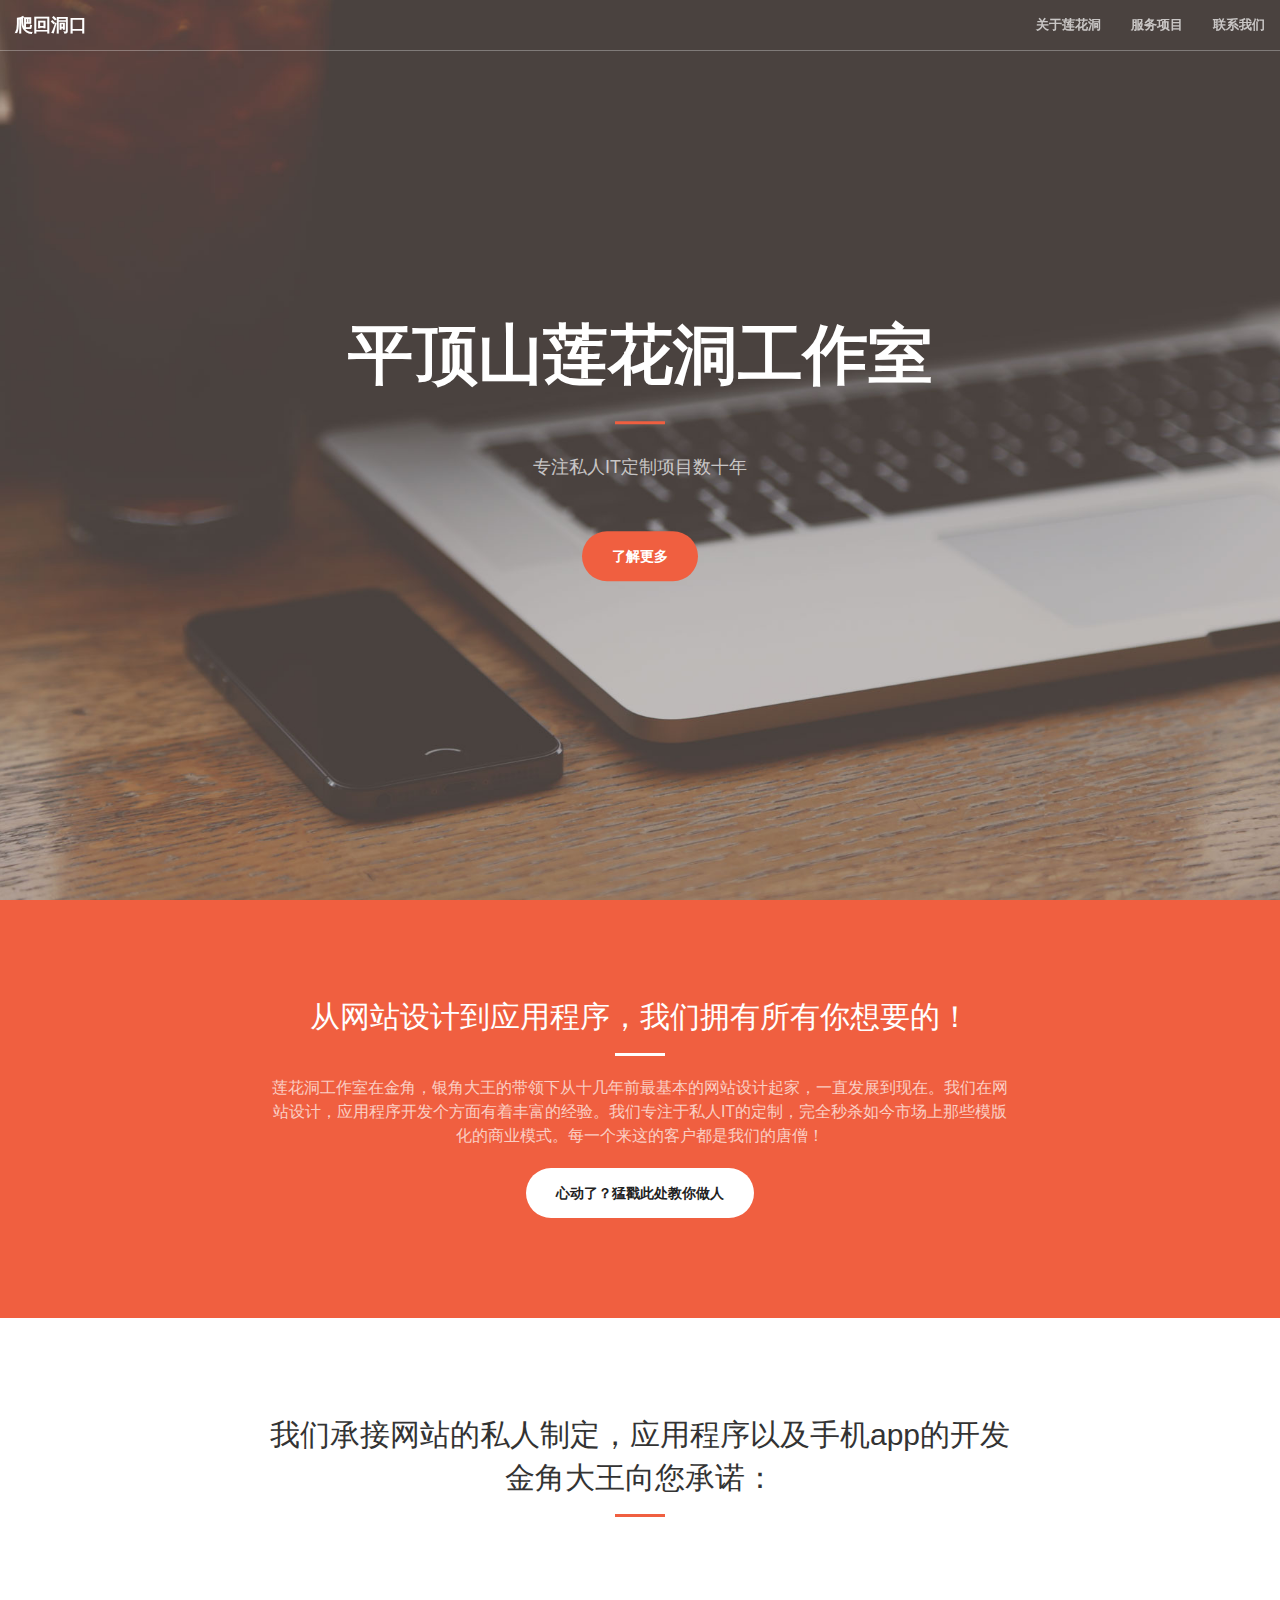
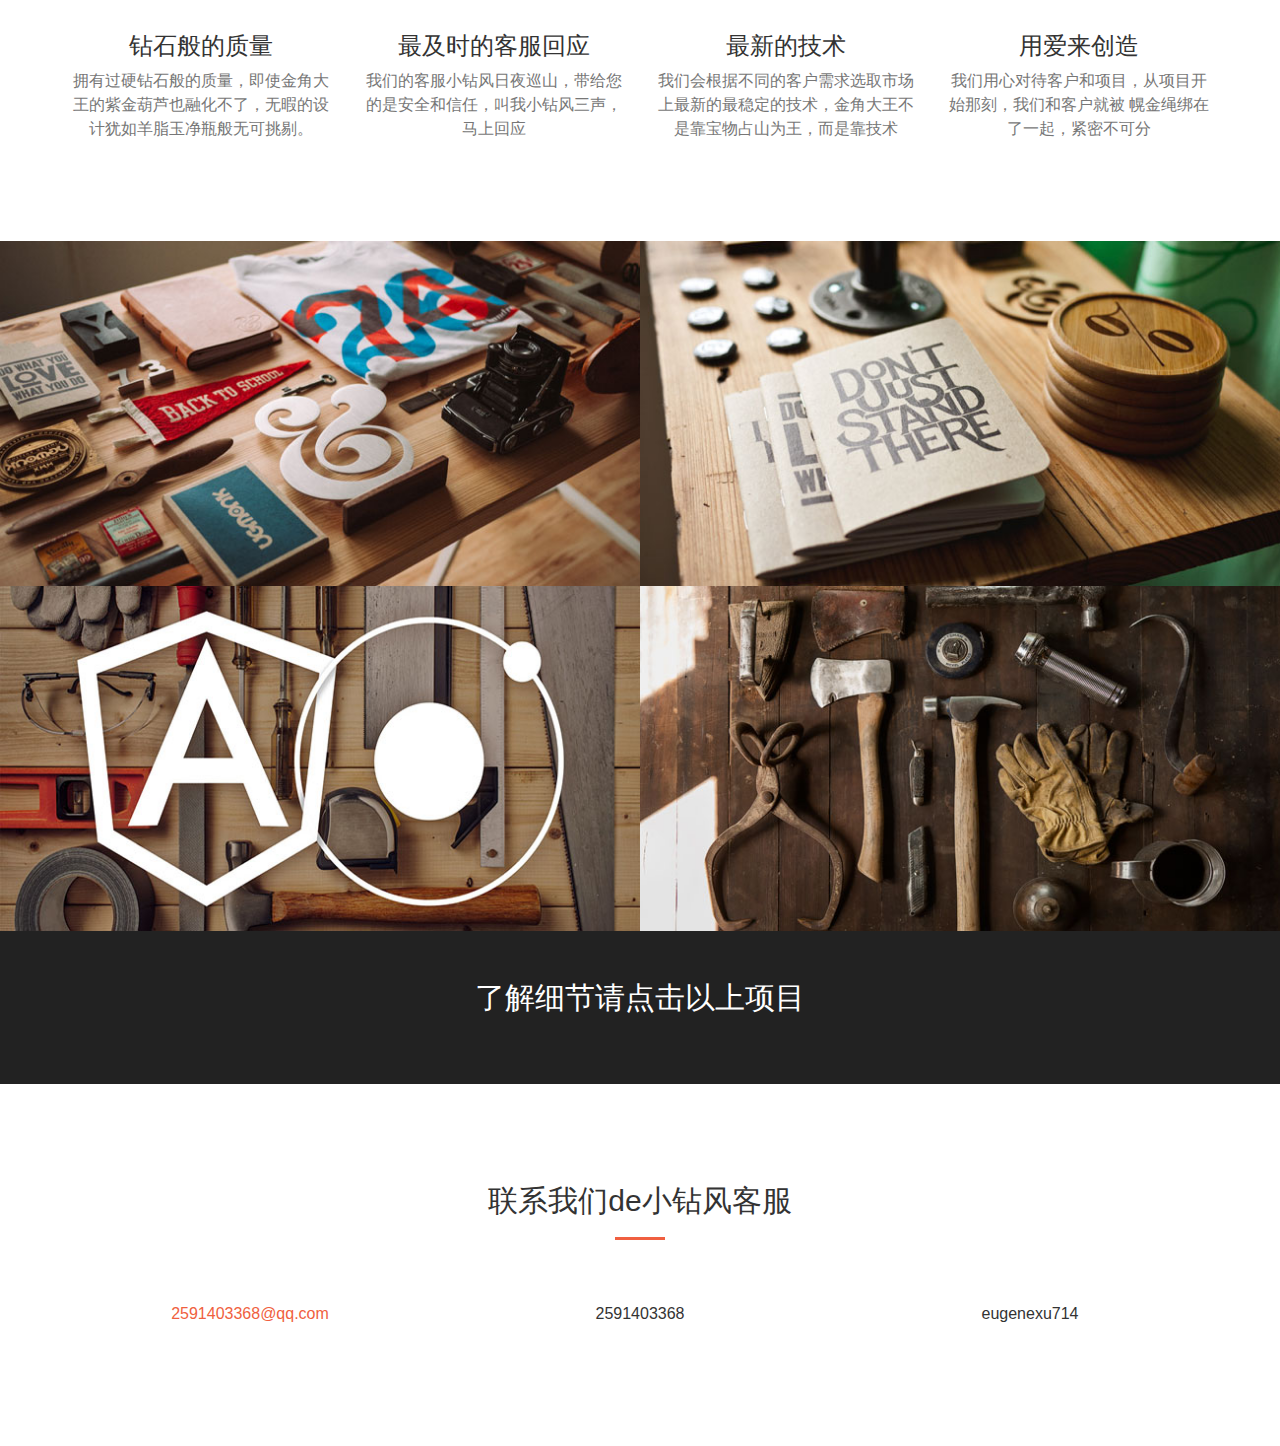
<file: 莲花洞/index.html>
<!DOCTYPE html>
<html lang="en">
<head>
    <meta charset="utf-8">
    <meta http-equiv="X-UA-Compatible" content="IE=edge">
    <meta name="viewport" content="width=device-width, initial-scale=1">
    <meta name="description" content="">
    <meta name="author" content="">
    <title>平顶山莲花洞</title>
    <link rel="stylesheet" href="css/index.min.css" type="text/css">
    <link rel="stylesheet" href="font-awesome/css/font-awesome.min.css" type="text/css">
    <link rel="stylesheet" href="css/animate.min.css" type="text/css">
    <link rel="stylesheet" href="css/index.css" type="text/css">
    <!--[if lt IE 9]>
        <script src="https://oss.maxcdn.com/libs/html5shiv/3.7.0/html5shiv.js"></script>
        <script src="https://oss.maxcdn.com/libs/respond.js/1.4.2/respond.min.js"></script>
    <![endif]-->
</head>
<body id="page-top">
    <nav id="mainNav" class="navbar navbar-default navbar-fixed-top">
        <div class="container-fluid">
            <div class="navbar-header">
                <a class="navbar-brand page-scroll" href="#page-top">爬回洞口</a>
            </div>

            <div class="collapse navbar-collapse" id="navbar-collapse">
                <ul class="nav navbar-nav navbar-right">
                    <li>
                        <a class="page-scroll" href="aboutUs.html">关于莲花洞</a>
                    </li>
                    <li>
                        <a class="page-scroll" href="#services">服务项目</a>
                    </li>
                    <li>
                        <a class="page-scroll" href="#contact">联系我们</a>
                    </li>
                </ul>
            </div>
        </div>
    </nav>

    <header>
        <div class="header-content">
            <div class="header-content-inner">
                <h1>平顶山莲花洞工作室</h1>
                <hr>
                <p>专注私人IT定制项目数十年</p>
                <a href="aboutUs.html" class="btn btn-primary btn-xl page-scroll">了解更多</a>
            </div>
        </div>
    </header>

    <section class="bg-primary" id="about">
        <div class="container">
            <div class="row">
                <div class="col-lg-8 col-lg-offset-2 text-center">
                    <h2 class="section-heading">从网站设计到应用程序，我们拥有所有你想要的！</h2>
                    <hr class="light">
                    <p class="text-faded">莲花洞工作室在金角，银角大王的带领下从十几年前最基本的网站设计起家，一直发展到现在。我们在网站设计，应用程序开发个方面有着丰富的经验。我们专注于私人IT的定制，完全秒杀如今市场上那些模版化的商业模式。每一个来这的客户都是我们的唐僧！</p>
                    <a href="#services" class="btn btn-default btn-xl page-scroll">心动了？猛戳此处教你做人</a>
                </div>
            </div>
        </div>
    </section>

    <section id="services">
        <div class="container">
            <div class="row">
                <div class="col-lg-12 text-center">
                    <h2 class="section-heading">我们承接网站的私人制定，应用程序以及手机app的开发</h2>
                    <h2 class="section-heading">金角大王向您承诺：</h2>
                    <hr class="primary">
                </div>
            </div>
        </div>
        <div class="container">
            <div class="row">
                <div class="col-lg-3 col-md-6 text-center">
                    <div class="service-box">
                        <i class="fa fa-4x fa-diamond wow bounceIn text-primary"></i>
                        <h3>钻石般的质量</h3>
                        <p class="text-muted">拥有过硬钻石般的质量，即使金角大王的紫金葫芦也融化不了，无暇的设计犹如羊脂玉净瓶般无可挑剔。</p>
                    </div>
                </div>
                <div class="col-lg-3 col-md-6 text-center">
                    <div class="service-box">
                        <i class="fa fa-4x fa-paper-plane wow bounceIn text-primary" data-wow-delay=".1s"></i>
                        <h3>最及时的客服回应</h3>
                        <p class="text-muted">我们的客服小钻风日夜巡山，带给您的是安全和信任，叫我小钻风三声，马上回应</p>
                    </div>
                </div>
                <div class="col-lg-3 col-md-6 text-center">
                    <div class="service-box">
                        <i class="fa fa-4x fa-newspaper-o wow bounceIn text-primary" data-wow-delay=".2s"></i>
                        <h3>最新的技术</h3>
                        <p class="text-muted">我们会根据不同的客户需求选取市场上最新的最稳定的技术，金角大王不是靠宝物占山为王，而是靠技术</p>
                    </div>
                </div>
                <div class="col-lg-3 col-md-6 text-center">
                    <div class="service-box">
                        <i class="fa fa-4x fa-heart wow bounceIn text-primary" data-wow-delay=".3s"></i>
                        <h3>用爱来创造</h3>
                        <p class="text-muted">我们用心对待客户和项目，从项目开始那刻，我们和客户就被	幌金绳绑在了一起，紧密不可分</p>
                    </div>
                </div>
            </div>
        </div>
    </section>

    <section class="no-padding" id="portfolio">
        <div class="container-fluid">
            <div class="row no-gutter">
                <div class="col-lg-6 col-sm-6">
                    <a href="ServiceOrder.html" class="portfolio-box">
                        <img src="img/portfolio/webD.jpg" class="img-responsive" alt="">
                        <div class="portfolio-box-caption">
                            <div class="portfolio-box-caption-content">
                                <div class="project-category text-faded" >
                                    网站设计 
                                </div>
                            </div>
                        </div>
                    </a>
                </div>
                <div class="col-lg-6 col-sm-6">
                    <a href="404.html" class="portfolio-box">
                        <img src="img/portfolio/softD.jpg" class="img-responsive" alt="">
                        <div class="portfolio-box-caption">
                            <div class="portfolio-box-caption-content">
                                <div class="project-category text-faded">
                                    软件设计
                                </div>
                            </div>
                        </div>
                    </a>
                </div>
                <div class="col-lg-6 col-sm-6">
                    <a href="apporder.html" class="portfolio-box">
                        <img src="img/portfolio/cellD.jpg" class="img-responsive" alt="">
                        <div class="portfolio-box-caption">
                            <div class="portfolio-box-caption-content">
                                <div class="project-category text-faded">
                                    手机App设计
                                </div>
                            </div>
                        </div>
                    </a>
                </div>
                <div class="col-lg-6 col-sm-6">
                    <a href="tools.html" class="portfolio-box">
                        <img src="img/portfolio/tool.jpg" class="img-responsive" alt="">
                        <div class="portfolio-box-caption">
                            <div class="portfolio-box-caption-content">
                                <div class="project-category text-faded">
                                   精通的工具
                                </div>
                            </div>
                        </div>
                    </a>
                </div>
            </div>
        </div>
    </section>

    <aside class="bg-dark">
        <div class="container text-center">
            <div class="call-to-action">
                <h2>了解细节请点击以上项目</h2>
            </div>
        </div>
    </aside>

    <section id="contact">
        <div class="container">
            <div class="row">
                <div class="col-lg-6 col-lg-offset-3 text-center">
                    <h2 class="section-heading">联系我们de小钻风客服</h2>
                    <hr class="primary">
                </div>
                <div class="col-lg-4 text-center">
                    <i class="fa fa-envelope-o fa-3x wow bounceIn" data-wow-delay=".1s"></i>
                    <p><a href="mailto:2591403368@qq.com">2591403368@qq.com</a></p>
                </div>
                <div class="col-lg-4 text-center">
                   <i class="fa fa-qq fa-3x wow bounceIn"></i>
                    <p>2591403368</p>
                </div>
                <div class="col-lg-4 text-center">
                    <i class="fa fa-weixin fa-3x wow bounceIn"></i>
                    <p>eugenexu714</p>
                </div>
            </div>
        </div>
    </section>

    <script src="js/jquery.js"></script>

    <script src="js/bootstrap.min.js"></script>

    <script src="js/jquery.easing.min.js"></script>
    <script src="js/jquery.fittext.js"></script>
    <script src="js/wow.min.js"></script>
    <script src="js/creative.js"></script>

</body>

</html>
</file>
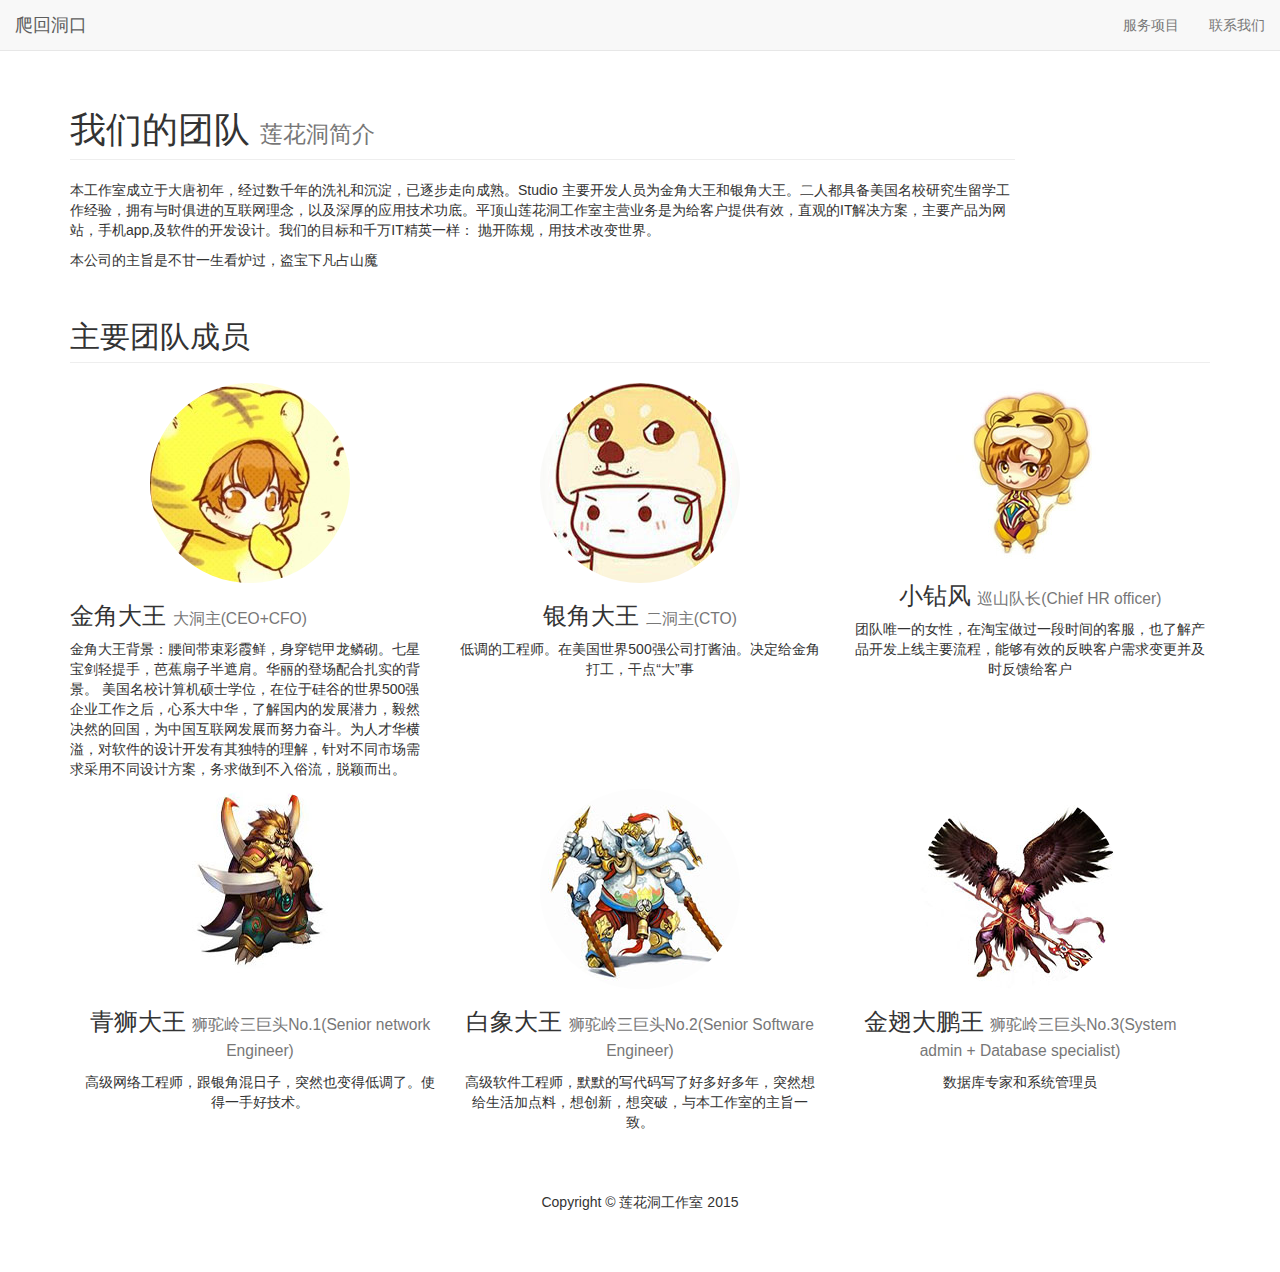
<file: 莲花洞/aboutUs.html>
<!DOCTYPE html>
<html lang="en">

<head>

    <meta charset="utf-8">
    <meta http-equiv="X-UA-Compatible" content="IE=edge">
    <meta name="viewport" content="width=device-width, initial-scale=1">
    <meta name="description" content="">
    <meta name="author" content="">
    <title>关于我们</title>
    <link href="css/aboutUs.min.css" rel="stylesheet">
    <link href="css/aboutUs.css" rel="stylesheet">
    <!--[if lt IE 9]>
        <script src="https://oss.maxcdn.com/libs/html5shiv/3.7.0/html5shiv.js"></script>
        <script src="https://oss.maxcdn.com/libs/respond.js/1.4.2/respond.min.js"></script>
    <![endif]-->
</head>

<body>
   <nav id="mainNav" class="navbar navbar-default navbar-fixed-top">
        <div class="container-fluid">
            <div class="navbar-header">
                <a class="navbar-brand page-scroll" href="index.html#page-top">爬回洞口</a>
            </div>

            <div class="collapse navbar-collapse" id="navbar-collapse">
                <ul class="nav navbar-nav navbar-right">
                    <li>
                        <a class="page-scroll" href="index.html#services">服务项目</a>
                    </li>
                    <li>
                        <a class="page-scroll" href="index.html#contact">联系我们</a>
                    </li>
                </ul>
            </div>
        </div>
    </nav>


    <div class="container">

        <div class="row">
            <div class="col-lg-10">
                <h1 class="page-header">我们的团队
                    <small>莲花洞简介</small>
                </h1>
                <p>本工作室成立于大唐初年，经过数千年的洗礼和沉淀，已逐步走向成熟。Studio 主要开发人员为金角大王和银角大王。二人都具备美国名校研究生留学工作经验，拥有与时俱进的互联网理念，以及深厚的应用技术功底。平顶山莲花洞工作室主营业务是为给客户提供有效，直观的IT解决方案，主要产品为网站，手机app,及软件的开发设计。我们的目标和千万IT精英一样： 抛开陈规，用技术改变世界。</p> 
				<p>本公司的主旨是不甘一生看炉过，盗宝下凡占山魔</p>
            </div>
        </div>

        <div class="row">
            <div class="col-lg-12">
                <h2 class="page-header">主要团队成员</h2>
            </div>
            <div class="col-lg-4 col-sm-4 text-left">
                <img class="img-circle img-responsive img-center morph" src="img/about_us/goldangle.jpg" alt="">
                <h3>金角大王
                    <small>大洞主(CEO+CFO)</small>
                </h3>
                <p>金角大王背景：腰间带束彩霞鲜，身穿铠甲龙鳞砌。七星宝剑轻提手，芭蕉扇子半遮肩。华丽的登场配合扎实的背景。 美国名校计算机硕士学位，在位于硅谷的世界500强企业工作之后，心系大中华，了解国内的发展潜力，毅然决然的回国，为中国互联网发展而努力奋斗。为人才华横溢，对软件的设计开发有其独特的理解，针对不同市场需求采用不同设计方案，务求做到不入俗流，脱颖而出。</p>
            </div>
            <div class="col-lg-4 col-sm-4 text-center">
                <img class="img-circle img-responsive img-center tilt" src="img/about_us/xkongProfileIMG.jpg" alt="">
                <h3>银角大王
                    <small>二洞主(CTO)</small>
                </h3>
                <p>低调的工程师。在美国世界500强公司打酱油。决定给金角打工，干点“大”事</p>
            </div>
            <div class="col-lg-4 col-sm-4 text-center">
                <img class="img-circle img-responsive img-center" src="img/about_us/lion.jpg" alt="">
                <h3>小钻风
                    <small>巡山队长(Chief HR officer)</small>
                </h3>
                <p>团队唯一的女性，在淘宝做过一段时间的客服，也了解产品开发上线主要流程，能够有效的反映客户需求变更并及时反馈给客户</p>
            </div>
         </div>
            <div class="col-lg-4 col-sm-4 text-center">
                <img class="img-circle img-responsive img-center bw" src="img/about_us/greenlion.jpg" alt="">
                <h3>青狮大王
                    <small>狮驼岭三巨头No.1(Senior network Engineer)</small>
                </h3>
                <p>高级网络工程师，跟银角混日子，突然也变得低调了。使得一手好技术。</p>
            </div>
        <div class="col-lg-4 col-sm-4 text-center">
                <img class="img-circle img-responsive img-center bw" src="img/about_us/aliphant.jpg" alt="">
                <h3>白象大王
                    <small>狮驼岭三巨头No.2(Senior Software Engineer)</small>
                </h3>
                <p>高级软件工程师，默默的写代码写了好多好多年，突然想给生活加点料，想创新，想突破，与本工作室的主旨一致。</p>
        </div>
        <div class="col-lg-4 col-sm-4 text-center">
                <img class="img-circle img-responsive img-center bw" src="img/about_us/bird.jpg" alt="">
                <h3>金翅大鹏王
                    <small>狮驼岭三巨头No.3(System admin + Database specialist)</small>
                </h3>
                <p>数据库专家和系统管理员</p>
        </div>
    </div>
        <footer>
            <div class="row">
                <div class="col-lg-12 text-center">
                    <p>Copyright &copy; 莲花洞工作室 2015</p>
                </div>
            </div>
        </footer>

    <script src="js/jquery.js"></script>
    <script src="js/bootstrap.min.js"></script>
</body>
</html>
</file>
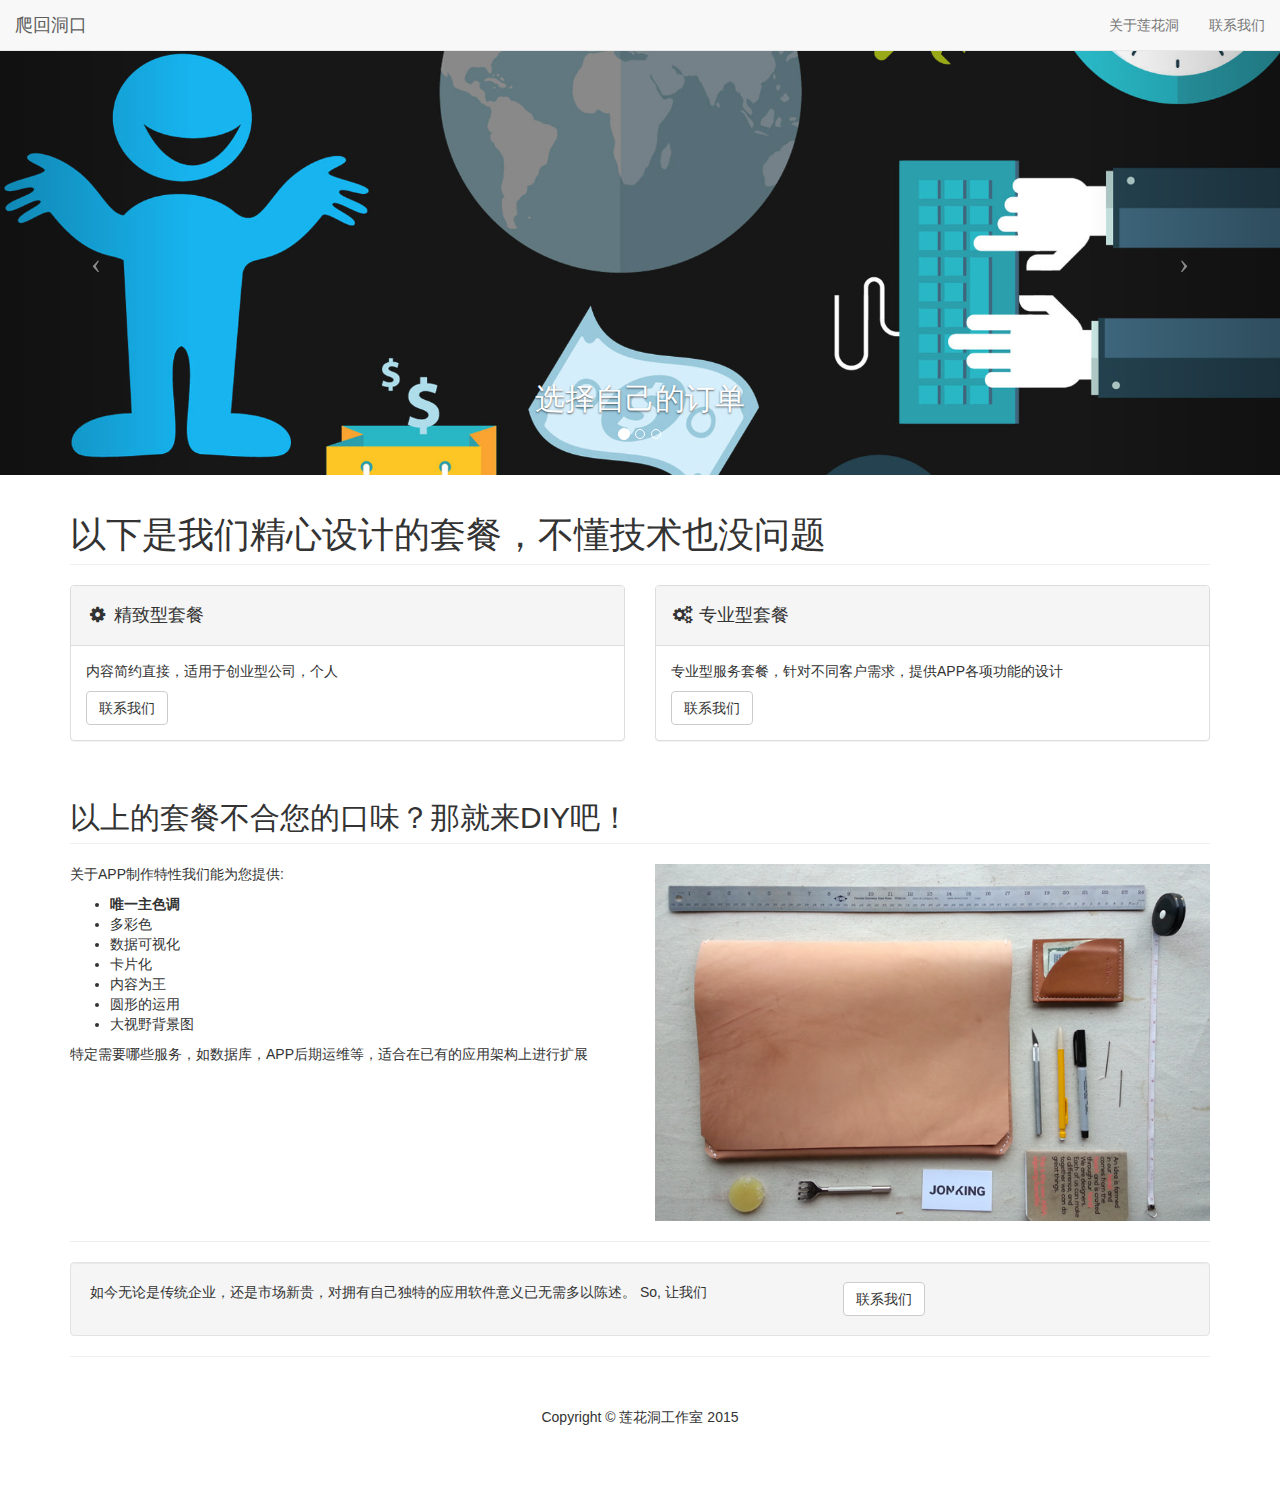
<file: 莲花洞/AppOrder.html>
<!DOCTYPE html>
<html lang="en">

<head>

    <meta charset="utf-8">
    <meta http-equiv="X-UA-Compatible" content="IE=edge">
    <meta name="viewport" content="width=device-width, initial-scale=1">
    <meta name="description" content="">
    <meta name="author" content="">

    <title>App定制</title>

    <link href="css/app.min.css" rel="stylesheet">
    <link href="css/app.css" rel="stylesheet">
    <link href="font-awesome/css/font-awesome.min.css" rel="stylesheet" type="text/css">

    <!--[if lt IE 9]>
        <script src="https://oss.maxcdn.com/libs/html5shiv/3.7.0/html5shiv.js"></script>
        <script src="https://oss.maxcdn.com/libs/respond.js/1.4.2/respond.min.js"></script>
    <![endif]-->
</head>

<body>
    <nav id="mainNav" class="navbar navbar-default navbar-fixed-top">
        <div class="container-fluid">
            <div class="navbar-header"> 
                <a class="navbar-brand page-scroll" href="index.html#page-top">爬回洞口</a>
            </div>

            <div class="collapse navbar-collapse" id="navbar-collapse">
                <ul class="nav navbar-nav navbar-right">
                    <li>
                       <a class="page-scroll" href="aboutUs.html">关于莲花洞</a>
                    </li>
                    <li>
                        <a class="page-scroll" href="index.html#contact">联系我们</a>
                    </li>
                </ul>
            </div>
        </div>
    </nav>

    <!-- Header Carousel -->
    <header id="myCarousel" class="carousel slide">
        <!-- Indicators -->
        <ol class="carousel-indicators">
            <li data-target="#myCarousel" data-slide-to="0" class="active"></li>
            <li data-target="#myCarousel" data-slide-to="1"></li>
            <li data-target="#myCarousel" data-slide-to="2"></li>
        </ol>

        <div class="carousel-inner">
            <div class="item active">
                <div class="fill" style="background-image:url('img/order/step1.jpg');"></div>
                <div class="carousel-caption">
                    <h2>选择自己的订单</h2>
                </div>
            </div>
            <div class="item">
                <div class="fill" style="background-image:url('img/order/step2.png');"></div>
                <div class="carousel-caption">
                    <h2>经过我们尽心设计</h2>
                </div>
            </div>
            <div class="item">
                <div class="fill" style="background-image:url('img/order/step3.jpg');"></div>
                <div class="carousel-caption">
                    <h2>获得完美的结果就是这么简单！</h2>
                </div>
            </div>
        </div>

        <!-- Controls -->
        <a class="left carousel-control" href="#myCarousel" data-slide="prev">
            <span class="icon-prev"></span>
        </a>
        <a class="right carousel-control" href="#myCarousel" data-slide="next">
            <span class="icon-next"></span>
        </a>
    </header>

    <!-- Page Content -->
    <div class="container">

        <!-- Marketing Icons Section -->
        <div class="row">
            <div class="col-lg-12">
                <h1 class="page-header">
                    以下是我们精心设计的套餐，不懂技术也没问题
                </h1>
            </div>
            <div class="col-md-6">
                <div class="panel panel-default">
                    <div class="panel-heading">
                        <h4><i class="fa fa-fw fa-cog"></i> 精致型套餐</h4>
                    </div>
                    <div class="panel-body">
                        <p>内容简约直接，适用于创业型公司，个人</p>
                        <a href="index.html#contact" class="btn btn-default">联系我们</a>
                    </div>
                </div>
            </div>
            <div class="col-md-6">
                <div class="panel panel-default">
                    <div class="panel-heading">
                        <h4><i class="fa fa-fw fa-cogs"></i> 专业型套餐</h4>
                    </div>
                    <div class="panel-body">
                        <p>专业型服务套餐，针对不同客户需求，提供APP各项功能的设计</p>
                        <a href="index.html#contact" class="btn btn-default">联系我们</a>
                    </div>
                </div>
            </div>
            
        </div>

        <!-- Features Section -->
        <div class="row">
            <div class="col-lg-12">
                <h2 class="page-header">以上的套餐不合您的口味？那就来DIY吧！</h2>
            </div>
            <div class="col-md-6">
                <p>关于APP制作特性我们能为您提供:</p>
                <ul>
                    <li><strong>唯一主色调</strong>
                    </li>
                    <li>多彩色</li>
                    <li>数据可视化</li>
                    <li>卡片化</li>
                    <li>内容为王</li>
                    <li>圆形的运用</li>
                    <li>大视野背景图 </li>
                </ul>
                <p>特定需要哪些服务，如数据库，APP后期运维等，适合在已有的应用架构上进行扩展</p>
            </div>
            <div class="col-md-6">
                <img class="img-responsive" src="img/order/diy.png" alt="">
            </div>
        </div>
        <!-- /.row -->

        <hr>

        <!-- Call to Action Section -->
        <div class="well">
            <div class="row">
                <div class="col-md-8">
                    <p>如今无论是传统企业，还是市场新贵，对拥有自己独特的应用软件意义已无需多以陈述。 So, 让我们</p>
                </div>
                <div class="col-md-4">
                    <a href="index.html#contact" class="btn btn-default">联系我们</a>
                </div>
            </div>
        </div>

        <hr>
        <footer>
            <div class="row">
                <div class="col-lg-12 text-center">
                    <p>Copyright &copy; 莲花洞工作室 2015</p>
                </div>
            </div>
        </footer>
    </div>
    <!-- /.container -->

    <!-- jQuery -->
    <script src="js/jquery.js"></script>

    <!-- Bootstrap Core JavaScript -->
    <script src="js/bootstrap.min.js"></script>

    <!-- Script to Activate the Carousel -->
    <script>
    $('.carousel').carousel({
        interval: 5000 //changes the speed
    })
    </script>

</body>

</html>
</file>
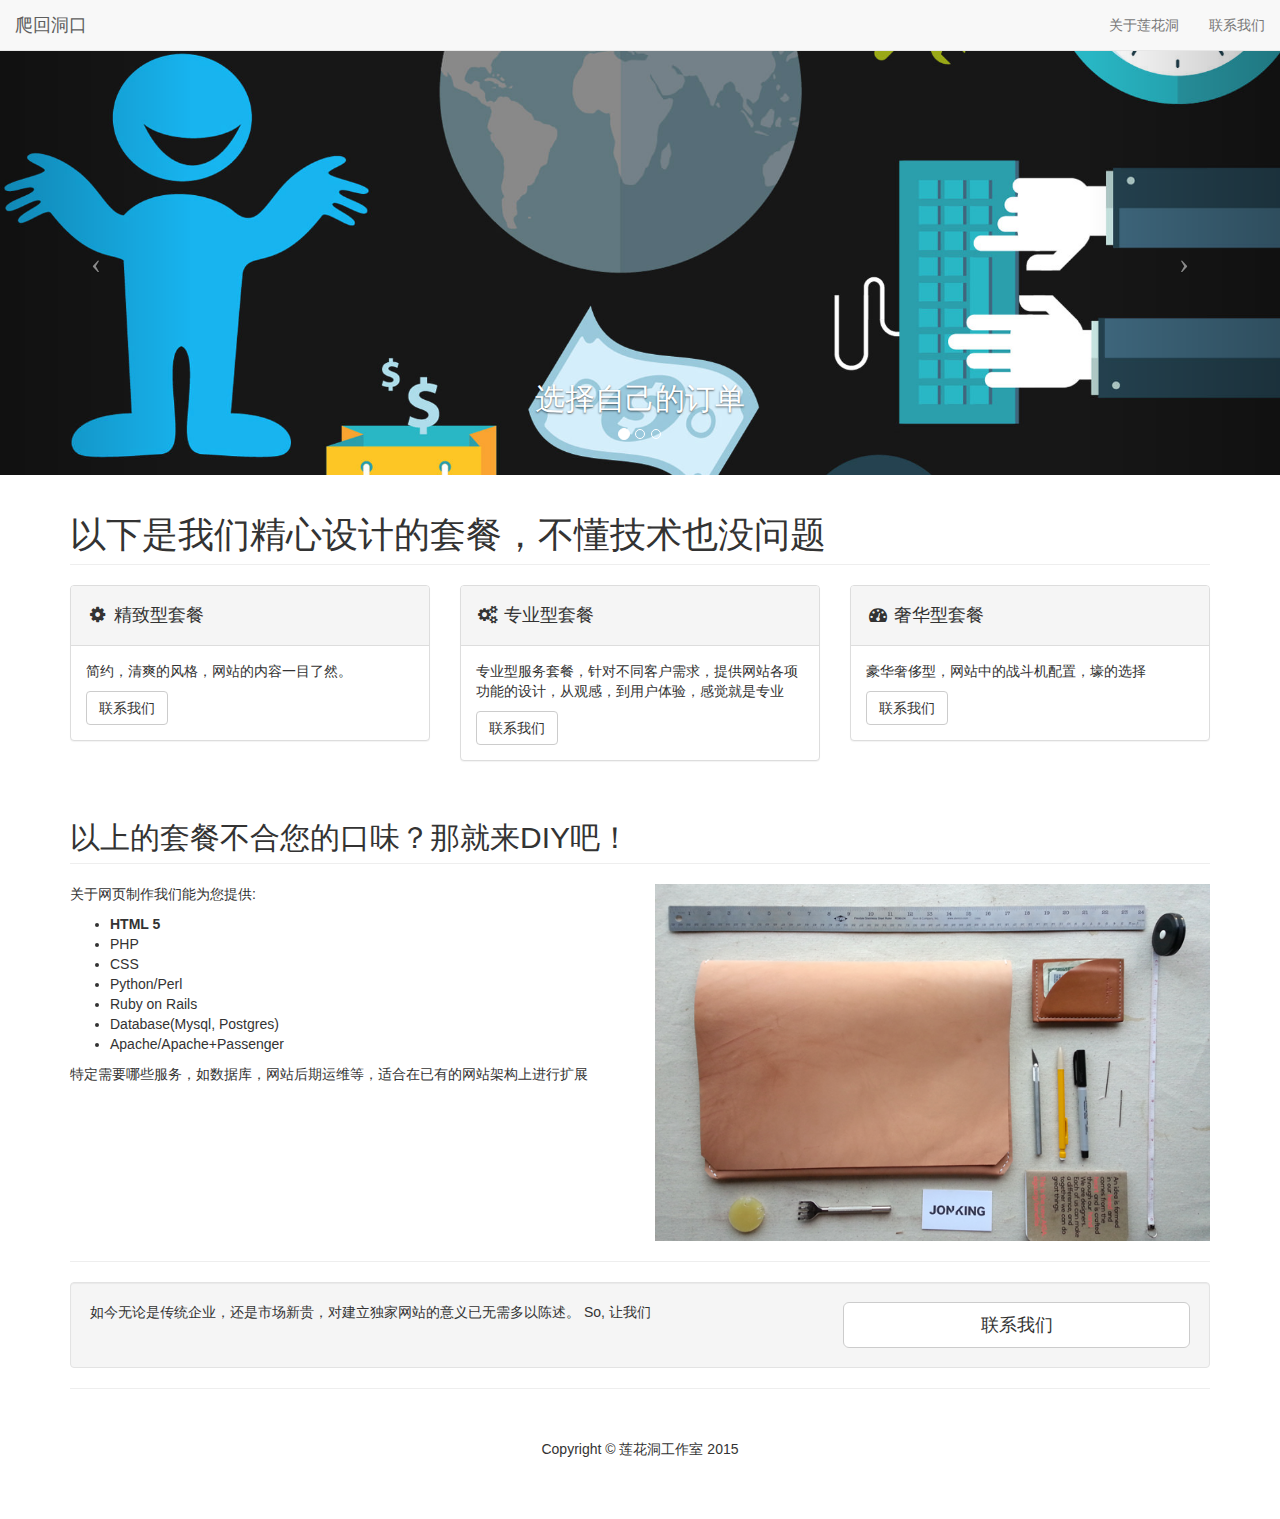
<file: 莲花洞/ServiceOrder.html>
<!DOCTYPE html>
<html lang="en">

<head>

    <meta charset="utf-8">
    <meta http-equiv="X-UA-Compatible" content="IE=edge">
    <meta name="viewport" content="width=device-width, initial-scale=1">
    <meta name="description" content="">
    <meta name="author" content="">

    <title>私人定制</title>

    <link href="css/order.min.css" rel="stylesheet">
    <link href="css/order.css" rel="stylesheet">
    <link href="font-awesome/css/font-awesome.min.css" rel="stylesheet" type="text/css">

    <!--[if lt IE 9]>
        <script src="https://oss.maxcdn.com/libs/html5shiv/3.7.0/html5shiv.js"></script>
        <script src="https://oss.maxcdn.com/libs/respond.js/1.4.2/respond.min.js"></script>
    <![endif]-->
</head>

<body>
    <nav id="mainNav" class="navbar navbar-default navbar-fixed-top">
        <div class="container-fluid">
            <div class="navbar-header"> 
                <a class="navbar-brand page-scroll" href="index.html#page-top">爬回洞口</a>
            </div>

            <div class="collapse navbar-collapse" id="navbar-collapse">
                <ul class="nav navbar-nav navbar-right">
                    <li>
                       <a class="page-scroll" href="aboutUs.html">关于莲花洞</a>
                    </li>
                    <li>
                        <a class="page-scroll" href="index.html#contact">联系我们</a>
                    </li>
                </ul>
            </div>
        </div>
    </nav>

    <!-- Header Carousel -->
    <header id="myCarousel" class="carousel slide">
        <!-- Indicators -->
        <ol class="carousel-indicators">
            <li data-target="#myCarousel" data-slide-to="0" class="active"></li>
            <li data-target="#myCarousel" data-slide-to="1"></li>
            <li data-target="#myCarousel" data-slide-to="2"></li>
        </ol>

        <div class="carousel-inner">
            <div class="item active">
                <div class="fill" style="background-image:url('img/order/step1.jpg');"></div>
                <div class="carousel-caption">
                    <h2>选择自己的订单</h2>
                </div>
            </div>
            <div class="item">
                <div class="fill" style="background-image:url('img/order/step2.png');"></div>
                <div class="carousel-caption">
                    <h2>经过我们尽心设计</h2>
                </div>
            </div>
            <div class="item">
                <div class="fill" style="background-image:url('img/order/step3.jpg');"></div>
                <div class="carousel-caption">
                    <h2>获得完美的结果就是这么简单！</h2>
                </div>
            </div>
        </div>

        <!-- Controls -->
        <a class="left carousel-control" href="#myCarousel" data-slide="prev">
            <span class="icon-prev"></span>
        </a>
        <a class="right carousel-control" href="#myCarousel" data-slide="next">
            <span class="icon-next"></span>
        </a>
    </header>

    <!-- Page Content -->
    <div class="container">

        <!-- Marketing Icons Section -->
        <div class="row">
            <div class="col-lg-12">
                <h1 class="page-header">
                    以下是我们精心设计的套餐，不懂技术也没问题
                </h1>
            </div>
            <div class="col-md-4">
                <div class="panel panel-default">
                    <div class="panel-heading">
                        <h4><i class="fa fa-fw fa-cog"></i> 精致型套餐</h4>
                    </div>
                    <div class="panel-body">
                        <p>简约，清爽的风格，网站的内容一目了然。</p>
                        <a href="index.html#contact" class="btn btn-default">联系我们</a>
                    </div>
                </div>
            </div>
            <div class="col-md-4">
                <div class="panel panel-default">
                    <div class="panel-heading">
                        <h4><i class="fa fa-fw fa-cogs"></i> 专业型套餐</h4>
                    </div>
                    <div class="panel-body">
                        <p>专业型服务套餐，针对不同客户需求，提供网站各项功能的设计，从观感，到用户体验，感觉就是专业</p>
                        <a href="index.html#contact" class="btn btn-default">联系我们</a>
                    </div>
                </div>
            </div>
            <div class="col-md-4">
                <div class="panel panel-default">
                    <div class="panel-heading">
                        <h4><i class="fa fa-fw fa-tachometer"></i> 奢华型套餐</h4>
                    </div>
                    <div class="panel-body">
                        <p>豪华奢侈型，网站中的战斗机配置，壕的选择</p>
                        <a href="index.html#contact" class="btn btn-default">联系我们</a>
                    </div>
                </div>
            </div>
        </div>

        <!-- Features Section -->
        <div class="row">
            <div class="col-lg-12">
                <h2 class="page-header">以上的套餐不合您的口味？那就来DIY吧！</h2>
            </div>
            <div class="col-md-6">
                <p>关于网页制作我们能为您提供:</p>
                <ul>
                    <li><strong>HTML 5</strong>
                    </li>
                    <li>PHP</li>
                    <li>CSS</li>
                    <li>Python/Perl</li>
                    <li>Ruby on Rails</li>
                    <li>Database(Mysql, Postgres)</li>
                    <li>Apache/Apache+Passenger</li>
                </ul>
                <p>特定需要哪些服务，如数据库，网站后期运维等，适合在已有的网站架构上进行扩展</p>
            </div>
            <div class="col-md-6">
                <img class="img-responsive" src="img/order/diy.png" alt="">
            </div>
        </div>
        <!-- /.row -->

        <hr>

        <!-- Call to Action Section -->
        <div class="well">
            <div class="row">
                <div class="col-md-8">
                    <p>如今无论是传统企业，还是市场新贵，对建立独家网站的意义已无需多以陈述。 So, 让我们</p>
                </div>
                <div class="col-md-4">
                    <a class="btn btn-lg btn-default btn-block" href="index.html#contact">联系我们</a>
                </div>
            </div>
        </div>

        <hr>
        <footer>
            <div class="row">
                <div class="col-lg-12 text-center">
                    <p>Copyright &copy; 莲花洞工作室 2015</p>
                </div>
            </div>
        </footer>
    </div>
    <!-- /.container -->

    <!-- jQuery -->
    <script src="js/jquery.js"></script>

    <!-- Bootstrap Core JavaScript -->
    <script src="js/bootstrap.min.js"></script>

    <!-- Script to Activate the Carousel -->
    <script>
    $('.carousel').carousel({
        interval: 5000 //changes the speed
    })
    </script>

</body>

</html>
</file>
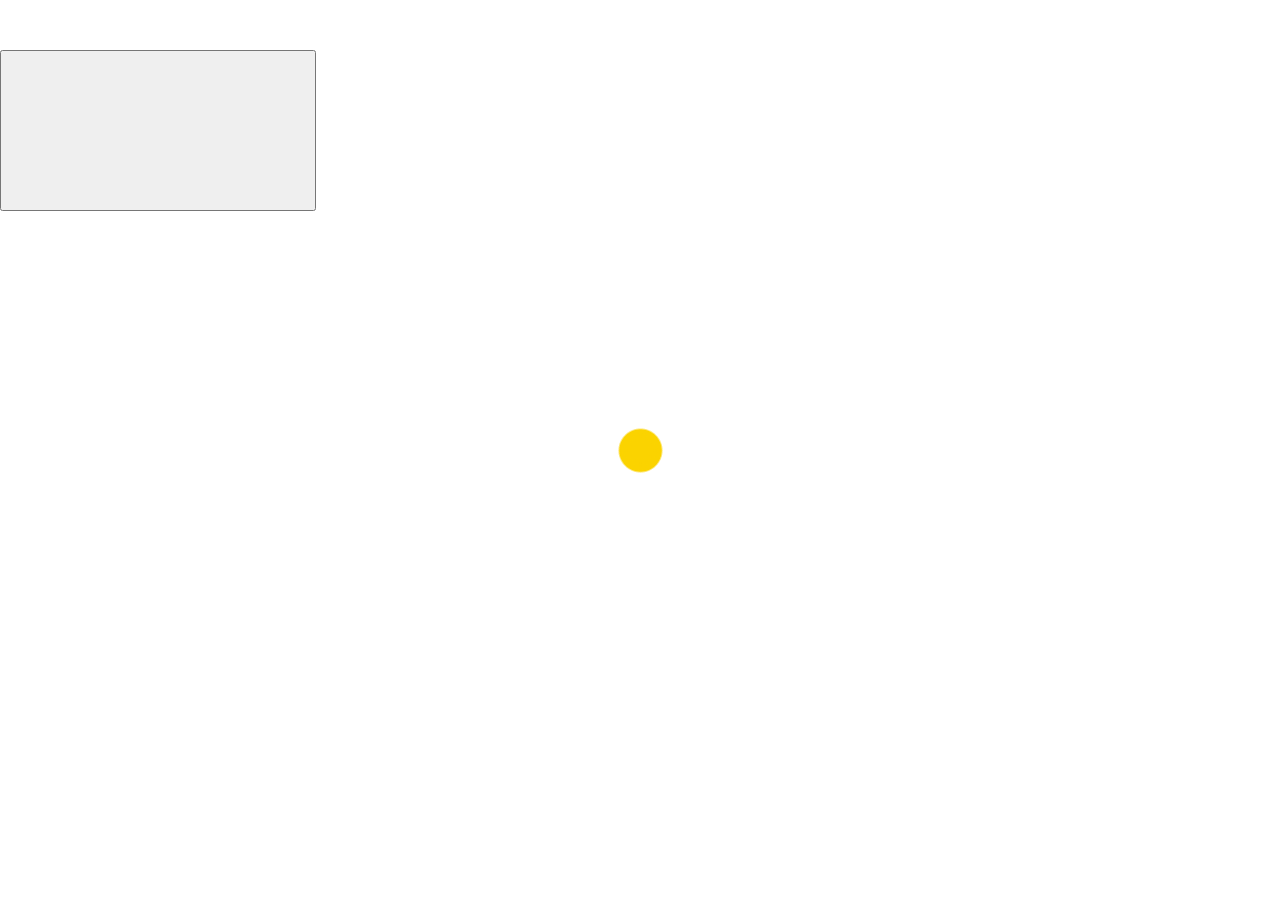
<file: 莲花洞/test.html>
<!DOCTYPE html>
<html lang="en">
    
    <head>
        
        <meta charset="utf-8">
            <meta http-equiv="X-UA-Compatible" content="IE=edge">
                <meta name="viewport" content="width=device-width, initial-scale=1">
                    <meta name="description" content="">
                        <meta name="author" content="">
                            
                            <title>私人定制</title>
                            <script src="js/jquery.js"></script>

                            <link href="css/order.min.css" rel="stylesheet">
                                <link href="css/order.css" rel="stylesheet">
                                    <link href="font-awesome/css/font-awesome.min.css" rel="stylesheet" type="text/css">
                                        <link href="css/loading.css" rel="stylesheet"   type="text/css" >
                                            
                                            <!--[if lt IE 9]>
                                             <script src="https://oss.maxcdn.com/libs/html5shiv/3.7.0/html5shiv.js"></script>
                                             <script src="https://oss.maxcdn.com/libs/respond.js/1.4.2/respond.min.js"></script>
                                             <![endif]-->
    </head>
    
    
    <body>
        
        
        <script type="text/javascript">
            $(function(){
              $("#btn").click(function(){
                              $("loading").hide();                           });
              });
            
            </script>
        <button id="btn" value="a" />
        
        <div id="loading" class="cssload-dots">
            <div class="cssload-dot"></div>
            <div class="cssload-dot"></div>
            <div class="cssload-dot"></div>
            <div class="cssload-dot"></div>
            <div class="cssload-dot"></div>
        </div>
        
        <svg version="1.1" xmlns="http://www.w3.org/2000/svg">
            <defs>
                <filter id="goo">
                    <feGaussianBlur in="SourceGraphic" result="blur" stdDeviation="12" ></feGaussianBlur>
                    <feColorMatrix in="blur" mode="matrix" values="1 0 0 0 0	0 1 0 0 0	0 0 1 0 0	0 0 0 18 -7" result="goo" ></feColorMatrix>
                    <!--<feBlend in2="goo" in="SourceGraphic" result="mix" ></feBlend>-->
                </filter>
            </defs>
        </svg>
        
        
        
        
        <script src="js/bootstrap.min.js"></script>
        
        <script>
            $('.carousel').carousel({
                                    interval: 5000 //changes the speed
                                    })
            </script>
        
    </body>
    
</html>
</file>
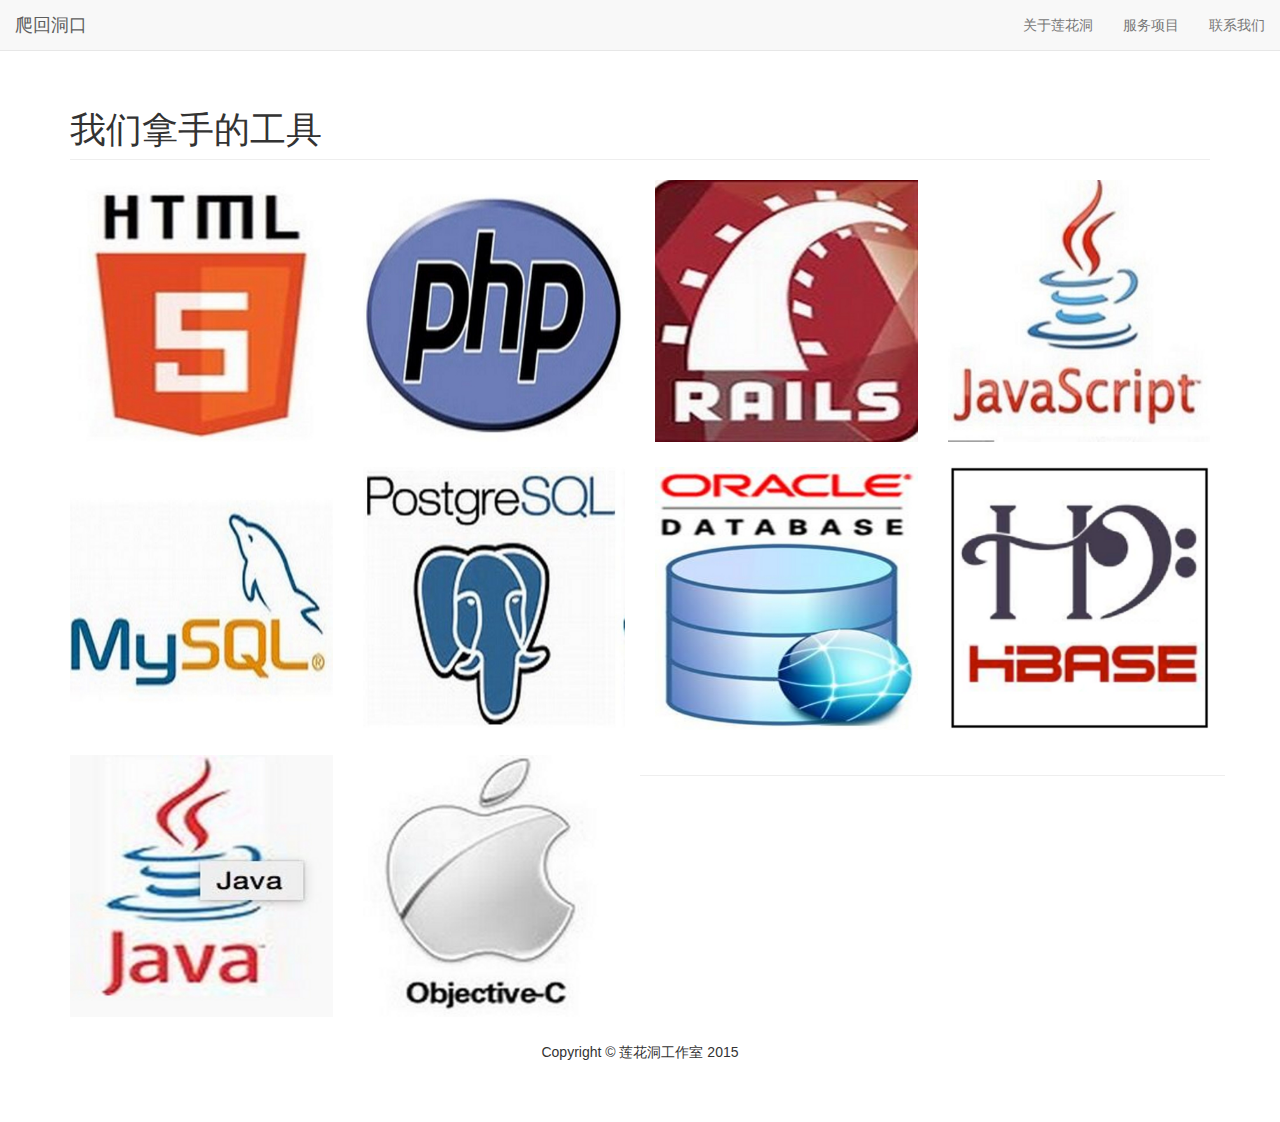
<file: 莲花洞/tools.html>
<!DOCTYPE html>
<html lang="en">

<head>

    <meta charset="utf-8">
    <meta http-equiv="X-UA-Compatible" content="IE=edge">
    <meta name="viewport" content="width=device-width, initial-scale=1">
    <meta name="description" content="">
    <meta name="author" content="">
    <title>我们拿手的工具</title>
    <link href="css/tool.min.css" rel="stylesheet">
    <link href="css/tool.css" rel="stylesheet">
    <!--[if lt IE 9]>
        <script src="https://oss.maxcdn.com/libs/html5shiv/3.7.0/html5shiv.js"></script>
        <script src="https://oss.maxcdn.com/libs/respond.js/1.4.2/respond.min.js"></script>
    <![endif]-->
</head>
<body>
   <nav id="mainNav" class="navbar navbar-default navbar-fixed-top">
        <div class="container-fluid">
            <div class="navbar-header">
                <a class="navbar-brand page-scroll" href="index.html#page-top">爬回洞口</a>
            </div>

            <div class="collapse navbar-collapse" id="navbar-collapse">
                <ul class="nav navbar-nav navbar-right">
                    <li>
                        <a class="page-scroll" href="aboutUs.html">关于莲花洞</a>
                    </li>
                    <li>
                        <a class="page-scroll" href="index.html#services">服务项目</a>
                    </li>
                    <li>
                        <a class="page-scroll" href="index.html#contact">联系我们</a>
                    </li>
                </ul>
            </div>
        </div>
    </nav>
  
    <div class="container">

        <div class="row">
            <div class="col-lg-12">
                <h1 class="page-header">我们拿手的工具
                </h1>
            </div>
        </div>

        <div class="row">
            <div class="col-md-3 portfolio-item">
                <a href="#">
                    <img class="img-responsive morph" src="img/tool/html5.jpg" alt="">
                </a>
            </div>
            <div class="col-md-3 portfolio-item">
                <a href="#">
                    <img class="img-responsive morph" src="img/tool/php.jpg" alt="">
                </a>
            </div>
            <div class="col-md-3 portfolio-item">
                <a href="#">
                    <img class="img-responsive morph" src="img/tool/rails.jpg" alt="">
                </a>
            </div>
            <div class="col-md-3 portfolio-item">
                <a href="#">
                    <img class="img-responsive morph" src="img/tool/js.jpg" alt="">
                </a>
            </div>
        </div>

        <div class="row">
            <div class="col-md-3 portfolio-item">
                <a href="#">
                    <img class="img-responsive morph" src="img/tool/mysql.jpg" alt="">
                </a>
            </div>
            <div class="col-md-3 portfolio-item">
                <a href="#">
                    <img class="img-responsive morph" src="img/tool/psql.jpg" alt="">
                </a>
            </div>
            <div class="col-md-3 portfolio-item">
                <a href="#">
                    <img class="img-responsive morph" src="img/tool/oracle.jpg" alt="">
                </a>
            </div>
            <div class="col-md-3 portfolio-item">
                <a href="#">
                    <img class="img-responsive morph" src="img/tool/hbase.png" alt="">
                </a>
            </div>
        </div>

        <div class="row">
            <div class="col-md-3 portfolio-item">
                <a href="#">
                    <img class="img-responsive morph" src="img/tool/java.jpg" alt="">
                </a>
            </div>
            <div class="col-md-3 portfolio-item">
                <a href="#">
                    <img class="img-responsive morph" src="img/tool/oc.jpg" alt="">
                </a>
            </div>
<!--            <div class="col-md-3 portfolio-item">
                <a href="#">
                    <img class="img-responsive morph" src="http://placehold.it/750x750" alt="">
                </a>
            </div>
            <div class="col-md-3 portfolio-item">
                <a href="#">
                    <img class="img-responsive morph" src="http://placehold.it/750x750" alt="">
                </a>
            </div>
        </div>

        <hr>

        <div class="row text-center">
            <div class="col-lg-12">
                <ul class="pagination">
                    <li>
                        <a href="#">&laquo;</a>
                    </li>
                    <li class="active">
                        <a href="#">1</a>
                    </li>
                    <li>
                        <a href="#">2</a>
                    </li>
                    <li>
                        <a href="#">&raquo;</a>
                    </li>
                </ul>
            </div>
        </div>
-->
        <hr>

        <footer>
            <div class="row">
                <div class="col-lg-12 text-center">
                    <p>Copyright &copy; 莲花洞工作室 2015</p>
                </div>
            </div>
        </footer>

    </div>

    <script src="js/jquery.js"></script>
    <script src="js/bootstrap.min.js"></script>
</body>

</html>
</file>
<file: 莲花洞/css/index.css>
html,
body {
    width: 100%;
    height: 100%;
}

body {
    font-family: Merriweather,'Helvetica Neue',Arial,sans-serif;
}

hr {
    max-width: 50px;
    border-color: #f05f40;
    border-width: 3px;
}

hr.light {
    border-color: #fff;
}

a {
    color: #f05f40;
    -webkit-transition: all .35s;
    -moz-transition: all .35s;
    transition: all .35s;
}

a:hover,
a:focus {
    color: #eb3812;
}

h1,
h2,
h3,
h4,
h5,
h6 {
    font-family: 'Open Sans','Helvetica Neue',Arial,sans-serif;
}

p {
    margin-bottom: 20px;
    font-size: 16px;
    line-height: 1.5;
}

.bg-primary {
    background-color: #f05f40;
}

.bg-dark {
    color: #fff;
    background-color: #222;
}

.text-faded {
    color: rgba(255,255,255,.7);
}

section {
    padding: 100px 0;
}

aside {
    padding: 50px 0;
}

.no-padding {
    padding: 0;
}

.navbar-default {
    border-color: rgba(34,34,34,.05);
    font-family: 'Open Sans','Helvetica Neue',Arial,sans-serif;
    background-color: #fff;
    -webkit-transition: all .35s;
    -moz-transition: all .35s;
    transition: all .35s;
}

.navbar-default .navbar-header .navbar-brand {
    text-transform: uppercase;
    font-family: 'Open Sans','Helvetica Neue',Arial,sans-serif;
    font-weight: 700;
    color: #f05f40;
}

.navbar-default .navbar-header .navbar-brand:hover,
.navbar-default .navbar-header .navbar-brand:focus {
    color: #eb3812;
}

.navbar-default .nav > li>a,
.navbar-default .nav>li>a:focus {
    text-transform: uppercase;
    font-size: 13px;
    font-weight: 700;
    color: #222;
}

.navbar-default .nav > li>a:hover,
.navbar-default .nav>li>a:focus:hover {
    color: #f05f40;
}

.navbar-default .nav > li.active>a,
.navbar-default .nav>li.active>a:focus {
    color: #f05f40!important;
    background-color: transparent;
}

.navbar-default .nav > li.active>a:hover,
.navbar-default .nav>li.active>a:focus:hover {
    background-color: transparent;
}

@media(min-width:768px) {
    .navbar-default {
        border-color: rgba(255,255,255,.3);
        background-color: transparent;
    }

    .navbar-default .navbar-header .navbar-brand {
        color: rgba(255,255,255,.7);
    }

    .navbar-default .navbar-header .navbar-brand:hover,
    .navbar-default .navbar-header .navbar-brand:focus {
        color: #fff;
    }

    .navbar-default .nav > li>a,
    .navbar-default .nav>li>a:focus {
        color: rgba(255,255,255,.7);
    }

    .navbar-default .nav > li>a:hover,
    .navbar-default .nav>li>a:focus:hover {
        color: #fff;
    }

    .navbar-default.affix {
        border-color: rgba(34,34,34,.05);
        background-color: #fff;
    }

    .navbar-default.affix .navbar-header .navbar-brand {
        font-size: 14px;
        color: #f05f40;
    }

    .navbar-default.affix .navbar-header .navbar-brand:hover,
    .navbar-default.affix .navbar-header .navbar-brand:focus {
        color: #eb3812;
    }

    .navbar-default.affix .nav > li>a,
    .navbar-default.affix .nav>li>a:focus {
        color: #222;
    }

    .navbar-default.affix .nav > li>a:hover,
    .navbar-default.affix .nav>li>a:focus:hover {
        color: #f05f40;
    }
}

header {
    position: relative;
    width: 100%;
    min-height: auto;
    text-align: center;
    color: #fff;
    background-image: url(../img/header.jpg);
    background-position: center;
    -webkit-background-size: cover;
    -moz-background-size: cover;
    background-size: cover;
    -o-background-size: cover;
}

header .header-content {
    position: relative;
    width: 100%;
    padding: 100px 15px;
    text-align: center;
}

header .header-content .header-content-inner h1 {
    margin-top: 0;
    margin-bottom: 0;
    text-transform: uppercase;
    font-weight: 700;
}

header .header-content .header-content-inner hr {
    margin: 30px auto;
}

header .header-content .header-content-inner p {
    margin-bottom: 50px;
    font-size: 16px;
    font-weight: 300;
    color: rgba(255,255,255,.7);
}

@media(min-width:768px) {
    header {
        min-height: 100%;
    }

    header .header-content {
        position: absolute;
        top: 50%;
        padding: 0 50px;
        -webkit-transform: translateY(-50%);
        -ms-transform: translateY(-50%);
        transform: translateY(-50%);
    }

    header .header-content .header-content-inner {
        margin-right: auto;
        margin-left: auto;
        max-width: 1000px;
    }

    header .header-content .header-content-inner p {
        margin-right: auto;
        margin-left: auto;
        max-width: 80%;
        font-size: 18px;
    }
}

.section-heading {
    margin-top: 0;
}

.service-box {
    margin: 50px auto 0;
    max-width: 400px;
}

@media(min-width:992px) {
    .service-box {
        margin: 20px auto 0;
    }
}

.service-box p {
    margin-bottom: 0;
}

.portfolio-box {
    display: block;
    position: relative;
    margin: 0 auto;
    max-width: 650px;
}

.portfolio-box .portfolio-box-caption {
    display: block;
    position: absolute;
    bottom: 0;
    width: 100%;
    height: 100%;
    text-align: center;
    color: #fff;
    opacity: 0;
    background: rgba(240,95,64,.9);
    -webkit-transition: all .35s;
    -moz-transition: all .35s;
    transition: all .35s;
}

.portfolio-box .portfolio-box-caption .portfolio-box-caption-content {
    position: absolute;
    top: 50%;
    width: 100%;
    text-align: center;
    transform: translateY(-50%);
}

.portfolio-box .portfolio-box-caption .portfolio-box-caption-content .project-category,
.portfolio-box .portfolio-box-caption .portfolio-box-caption-content .project-name {
    padding: 0 15px;
    font-family: 'Open Sans','Helvetica Neue',Arial,sans-serif;
}

.portfolio-box .portfolio-box-caption .portfolio-box-caption-content .project-category {
    text-transform: uppercase;
    font-size: 14px;
    font-weight: 600;
}

.portfolio-box .portfolio-box-caption .portfolio-box-caption-content .project-name {
    font-size: 18px;
}

.portfolio-box:hover .portfolio-box-caption {
    opacity: 1;
}

@media(min-width:768px) {
    .portfolio-box .portfolio-box-caption .portfolio-box-caption-content .project-category {
        font-size: 16px;
    }

    .portfolio-box .portfolio-box-caption .portfolio-box-caption-content .project-name {
        font-size: 22px;
    }
}

.call-to-action h2 {
    margin: 0 auto 20px;
}

.text-primary {
    color: #f05f40;
}

.no-gutter > [class*=col-] {
    padding-right: 0;
    padding-left: 0;
}

.btn-default {
    border-color: #fff;
    color: #222;
    background-color: #fff;
    -webkit-transition: all .35s;
    -moz-transition: all .35s;
    transition: all .35s;
}

.btn-default:hover,
.btn-default:focus,
.btn-default.focus,
.btn-default:active,
.btn-default.active,
.open > .dropdown-toggle.btn-default {
    border-color: #ededed;
    color: #222;
    background-color: #f2f2f2;
}

.btn-default:active,
.btn-default.active,
.open > .dropdown-toggle.btn-default {
    background-image: none;
}

.btn-default.disabled,
.btn-default[disabled],
fieldset[disabled] .btn-default,
.btn-default.disabled:hover,
.btn-default[disabled]:hover,
fieldset[disabled] .btn-default:hover,
.btn-default.disabled:focus,
.btn-default[disabled]:focus,
fieldset[disabled] .btn-default:focus,
.btn-default.disabled.focus,
.btn-default[disabled].focus,
fieldset[disabled] .btn-default.focus,
.btn-default.disabled:active,
.btn-default[disabled]:active,
fieldset[disabled] .btn-default:active,
.btn-default.disabled.active,
.btn-default[disabled].active,
fieldset[disabled] .btn-default.active {
    border-color: #fff;
    background-color: #fff;
}

.btn-default .badge {
    color: #fff;
    background-color: #222;
}

.btn-primary {
    border-color: #f05f40;
    color: #fff;
    background-color: #f05f40;
    -webkit-transition: all .35s;
    -moz-transition: all .35s;
    transition: all .35s;
}

.btn-primary:hover,
.btn-primary:focus,
.btn-primary.focus,
.btn-primary:active,
.btn-primary.active,
.open > .dropdown-toggle.btn-primary {
    border-color: #ed431f;
    color: #fff;
    background-color: #ee4b28;
}

.btn-primary:active,
.btn-primary.active,
.open > .dropdown-toggle.btn-primary {
    background-image: none;
}

.btn-primary.disabled,
.btn-primary[disabled],
fieldset[disabled] .btn-primary,
.btn-primary.disabled:hover,
.btn-primary[disabled]:hover,
fieldset[disabled] .btn-primary:hover,
.btn-primary.disabled:focus,
.btn-primary[disabled]:focus,
fieldset[disabled] .btn-primary:focus,
.btn-primary.disabled.focus,
.btn-primary[disabled].focus,
fieldset[disabled] .btn-primary.focus,
.btn-primary.disabled:active,
.btn-primary[disabled]:active,
fieldset[disabled] .btn-primary:active,
.btn-primary.disabled.active,
.btn-primary[disabled].active,
fieldset[disabled] .btn-primary.active {
    border-color: #f05f40;
    background-color: #f05f40;
}

.btn-primary .badge {
    color: #f05f40;
    background-color: #fff;
}

.btn {
    border: 0;
    border-radius: 300px;
    text-transform: uppercase;
    font-family: 'Open Sans','Helvetica Neue',Arial,sans-serif;
    font-weight: 700;
}

.btn-xl {
    padding: 15px 30px;
}

::-moz-selection {
    text-shadow: none;
    color: #fff;
    background: #222;
}

::selection {
    text-shadow: none;
    color: #fff;
    background: #222;
}

img::selection {
    color: #fff;
    background: 0 0;
}

img::-moz-selection {
    color: #fff;
    background: 0 0;
}

body {
    webkit-tap-highlight-color: #222;
}
</file>
<file: 莲花洞/css/aboutUs.css>
body {
    padding-top: 70px;
}

.img-center {
	margin: 0 auto;
}

.tilt {
  -webkit-transition: all 0.5s ease;
     -moz-transition: all 0.5s ease;
       -o-transition: all 0.5s ease;
      -ms-transition: all 0.5s ease;
          transition: all 0.5s ease;
}
 
.tilt:hover {
  -webkit-transform: rotate(-10deg);
     -moz-transform: rotate(-10deg);
       -o-transform: rotate(-10deg);
      -ms-transform: rotate(-10deg);
          transform: rotate(-10deg);
}

.bw {
  -webkit-transition: all 1s ease;
     -moz-transition: all 1s ease;
       -o-transition: all 1s ease;
      -ms-transition: all 1s ease;
          transition: all 1s ease;
}
 
.bw:hover {
  -webkit-filter: grayscale(100%);
}

.morph {
  -webkit-transition: all 0.5s ease;
     -moz-transition: all 0.5s ease;
       -o-transition: all 0.5s ease;
      -ms-transition: all 0.5s ease;
          transition: all 0.5s ease;
}
 
.morph:hover {
  border-radius: 50%;
  -webkit-transform: rotate(360deg);
     -moz-transform: rotate(360deg);
       -o-transform: rotate(360deg);
      -ms-transform: rotate(360deg);
          transform: rotate(360deg);
}

footer {
    margin: 50px 0;
}
</file>
<file: 莲花洞/css/loading.css>
.cssload-dots {
    width: 0;
    height: 0;
    position: absolute;
    top: 0;
    left: 0;
    bottom: 0;
    right: 0;
    margin: auto;
    outline: 1px solid red;
    filter: url(#goo);
    -o-filter: url(#goo);
    -ms-filter: url(#goo);
    -webkit-filter: url(#goo);
    -moz-filter: url(#goo);
}

.cssload-dot {
    width: 0;
    height: 0;
    position: absolute;
    left: 0;
    top: 0;
}
.cssload-dot:before {
    content: "";
    width: 34px;
    height: 34px;
    border-radius: 49px;
    background: rgb(251,211,1);
    position: absolute;
    left: 50%;
    transform: translateY(0);
    -o-transform: translateY(0);
    -ms-transform: translateY(0);
    -webkit-transform: translateY(0);
    -moz-transform: translateY(0);
    margin-left: -17.5px;
    margin-top: -17.5px;
}



.cssload-dot:nth-child(5):before {
    z-index: 100;
    width: 44.5px;
    height: 44.5px;
    margin-left: -21.75px;
    margin-top: -21.75px;
    animation: cssload-dot-colors 4.6s ease infinite;
    -o-animation: cssload-dot-colors 4.6s ease infinite;
    -ms-animation: cssload-dot-colors 4.6s ease infinite;
    -webkit-animation: cssload-dot-colors 4.6s ease infinite;
    -moz-animation: cssload-dot-colors 4.6s ease infinite;
}


.cssload-dot:nth-child(1) {
    animation: cssload-dot-rotate-1 4.6s 0s linear infinite;
    -o-animation: cssload-dot-rotate-1 4.6s 0s linear infinite;
    -ms-animation: cssload-dot-rotate-1 4.6s 0s linear infinite;
    -webkit-animation: cssload-dot-rotate-1 4.6s 0s linear infinite;
    -moz-animation: cssload-dot-rotate-1 4.6s 0s linear infinite;
}
.cssload-dot:nth-child(1):before {
    background-color: rgb(255,50,112);
    animation: cssload-dot-move 4.6s 0s ease infinite;
    -o-animation: cssload-dot-move 4.6s 0s ease infinite;
    -ms-animation: cssload-dot-move 4.6s 0s ease infinite;
    -webkit-animation: cssload-dot-move 4.6s 0s ease infinite;
    -moz-animation: cssload-dot-move 4.6s 0s ease infinite;
}

.cssload-dot:nth-child(2) {
    animation: cssload-dot-rotate-2 4.6s 1.15s linear infinite;
    -o-animation: cssload-dot-rotate-2 4.6s 1.15s linear infinite;
    -ms-animation: cssload-dot-rotate-2 4.6s 1.15s linear infinite;
    -webkit-animation: cssload-dot-rotate-2 4.6s 1.15s linear infinite;
    -moz-animation: cssload-dot-rotate-2 4.6s 1.15s linear infinite;
}
.cssload-dot:nth-child(2):before {
    background-color: rgb(32,139,241);
    animation: cssload-dot-move 4.6s 1.15s ease infinite;
    -o-animation: cssload-dot-move 4.6s 1.15s ease infinite;
    -ms-animation: cssload-dot-move 4.6s 1.15s ease infinite;
    -webkit-animation: cssload-dot-move 4.6s 1.15s ease infinite;
    -moz-animation: cssload-dot-move 4.6s 1.15s ease infinite;
}

.cssload-dot:nth-child(3) {
    animation: cssload-dot-rotate-3 4.6s 2.3s linear infinite;
    -o-animation: cssload-dot-rotate-3 4.6s 2.3s linear infinite;
    -ms-animation: cssload-dot-rotate-3 4.6s 2.3s linear infinite;
    -webkit-animation: cssload-dot-rotate-3 4.6s 2.3s linear infinite;
    -moz-animation: cssload-dot-rotate-3 4.6s 2.3s linear infinite;
}
.cssload-dot:nth-child(3):before {
    background-color: rgb(175,225,2);
    animation: cssload-dot-move 4.6s 2.3s ease infinite;
    -o-animation: cssload-dot-move 4.6s 2.3s ease infinite;
    -ms-animation: cssload-dot-move 4.6s 2.3s ease infinite;
    -webkit-animation: cssload-dot-move 4.6s 2.3s ease infinite;
    -moz-animation: cssload-dot-move 4.6s 2.3s ease infinite;
}

.cssload-dot:nth-child(4) {
    animation: cssload-dot-rotate-4 4.6s 3.45s linear infinite;
    -o-animation: cssload-dot-rotate-4 4.6s 3.45s linear infinite;
    -ms-animation: cssload-dot-rotate-4 4.6s 3.45s linear infinite;
    -webkit-animation: cssload-dot-rotate-4 4.6s 3.45s linear infinite;
    -moz-animation: cssload-dot-rotate-4 4.6s 3.45s linear infinite;
}
.cssload-dot:nth-child(4):before {
    background-color: rgb(251,211,1);
    animation: cssload-dot-move 4.6s 3.45s ease infinite;
    -o-animation: cssload-dot-move 4.6s 3.45s ease infinite;
    -ms-animation: cssload-dot-move 4.6s 3.45s ease infinite;
    -webkit-animation: cssload-dot-move 4.6s 3.45s ease infinite;
    -moz-animation: cssload-dot-move 4.6s 3.45s ease infinite;
}

@keyframes cssload-dot-move {
    0% {
        transform: translateY(0);
    }
    18%, 22% {
        transform: translateY(-68px);
    }
    40%, 100% {
        transform: translateY(0);
    }
}

@-o-keyframes cssload-dot-move {
    0% {
        -o-transform: translateY(0);
    }
    18%, 22% {
        -o-transform: translateY(-68px);
    }
    40%, 100% {
        -o-transform: translateY(0);
    }
}

@-ms-keyframes cssload-dot-move {
    0% {
        -ms-transform: translateY(0);
    }
    18%, 22% {
        -ms-transform: translateY(-68px);
    }
    40%, 100% {
        -ms-transform: translateY(0);
    }
}

@-webkit-keyframes cssload-dot-move {
    0% {
        -webkit-transform: translateY(0);
    }
    18%, 22% {
        -webkit-transform: translateY(-68px);
    }
    40%, 100% {
        -webkit-transform: translateY(0);
    }
}

@-moz-keyframes cssload-dot-move {
    0% {
        -moz-transform: translateY(0);
    }
    18%, 22% {
        -moz-transform: translateY(-68px);
    }
    40%, 100% {
        -moz-transform: translateY(0);
    }
}

@keyframes cssload-dot-colors {
    0% {
        background-color: rgb(251,211,1);
    }
    25% {
        background-color: rgb(255,50,112);
    }
    50% {
        background-color: rgb(32,139,241);
    }
    75% {
        background-color: rgb(175,225,2);
    }
    100% {
        background-color: rgb(251,211,1);
    }
}

@-o-keyframes cssload-dot-colors {
    0% {
        background-color: rgb(251,211,1);
    }
    25% {
        background-color: rgb(255,50,112);
    }
    50% {
        background-color: rgb(32,139,241);
    }
    75% {
        background-color: rgb(175,225,2);
    }
    100% {
        background-color: rgb(251,211,1);
    }
}

@-ms-keyframes cssload-dot-colors {
    0% {
        background-color: rgb(251,211,1);
    }
    25% {
        background-color: rgb(255,50,112);
    }
    50% {
        background-color: rgb(32,139,241);
    }
    75% {
        background-color: rgb(175,225,2);
    }
    100% {
        background-color: rgb(251,211,1);
    }
}

@-webkit-keyframes cssload-dot-colors {
    0% {
        background-color: rgb(251,211,1);
    }
    25% {
        background-color: rgb(255,50,112);
    }
    50% {
        background-color: rgb(32,139,241);
    }
    75% {
        background-color: rgb(175,225,2);
    }
    100% {
        background-color: rgb(251,211,1);
    }
}

@-moz-keyframes cssload-dot-colors {
    0% {
        background-color: rgb(251,211,1);
    }
    25% {
        background-color: rgb(255,50,112);
    }
    50% {
        background-color: rgb(32,139,241);
    }
    75% {
        background-color: rgb(175,225,2);
    }
    100% {
        background-color: rgb(251,211,1);
    }
}

@keyframes cssload-dot-rotate-1 {
    0% {
        transform: rotate(-105deg);
    }
    100% {
        transform: rotate(270deg);
    }
}

@-o-keyframes cssload-dot-rotate-1 {
    0% {
        -o-transform: rotate(-105deg);
    }
    100% {
        -o-transform: rotate(270deg);
    }
}

@-ms-keyframes cssload-dot-rotate-1 {
    0% {
        -ms-transform: rotate(-105deg);
    }
    100% {
        -ms-transform: rotate(270deg);
    }
}

@-webkit-keyframes cssload-dot-rotate-1 {
    0% {
        -webkit-transform: rotate(-105deg);
    }
    100% {
        -webkit-transform: rotate(270deg);
    }
}

@-moz-keyframes cssload-dot-rotate-1 {
    0% {
        -moz-transform: rotate(-105deg);
    }
    100% {
        -moz-transform: rotate(270deg);
    }
}

@keyframes cssload-dot-rotate-2 {
    0% {
        transform: rotate(165deg);
    }
    100% {
        transform: rotate(540deg);
    }
}

@-o-keyframes cssload-dot-rotate-2 {
    0% {
        -o-transform: rotate(165deg);
    }
    100% {
        -o-transform: rotate(540deg);
    }
}

@-ms-keyframes cssload-dot-rotate-2 {
    0% {
        -ms-transform: rotate(165deg);
    }
    100% {
        -ms-transform: rotate(540deg);
    }
}

@-webkit-keyframes cssload-dot-rotate-2 {
    0% {
        -webkit-transform: rotate(165deg);
    }
    100% {
        -webkit-transform: rotate(540deg);
    }
}

@-moz-keyframes cssload-dot-rotate-2 {
    0% {
        -moz-transform: rotate(165deg);
    }
    100% {
        -moz-transform: rotate(540deg);
    }
}

@keyframes cssload-dot-rotate-3 {
    0% {
        transform: rotate(435deg);
    }
    100% {
        transform: rotate(810deg);
    }
}

@-o-keyframes cssload-dot-rotate-3 {
    0% {
        -o-transform: rotate(435deg);
    }
    100% {
        -o-transform: rotate(810deg);
    }
}

@-ms-keyframes cssload-dot-rotate-3 {
    0% {
        -ms-transform: rotate(435deg);
    }
    100% {
        -ms-transform: rotate(810deg);
    }
}

@-webkit-keyframes cssload-dot-rotate-3 {
    0% {
        -webkit-transform: rotate(435deg);
    }
    100% {
        -webkit-transform: rotate(810deg);
    }
}

@-moz-keyframes cssload-dot-rotate-3 {
    0% {
        -moz-transform: rotate(435deg);
    }
    100% {
        -moz-transform: rotate(810deg);
    }
}

@keyframes cssload-dot-rotate-4 {
    0% {
        transform: rotate(705deg);
    }
    100% {
        transform: rotate(1080deg);
    }
}

@-o-keyframes cssload-dot-rotate-4 {
    0% {
        -o-transform: rotate(705deg);
    }
    100% {
        -o-transform: rotate(1080deg);
    }
}

@-ms-keyframes cssload-dot-rotate-4 {
    0% {
        -ms-transform: rotate(705deg);
    }
    100% {
        -ms-transform: rotate(1080deg);
    }
}

@-webkit-keyframes cssload-dot-rotate-4 {
    0% {
        -webkit-transform: rotate(705deg);
    }
    100% {
        -webkit-transform: rotate(1080deg);
    }
}

@-moz-keyframes cssload-dot-rotate-4 {
    0% {
        -moz-transform: rotate(705deg);
    }
    100% {
        -moz-transform: rotate(1080deg);
    }
}
</file>
<file: 莲花洞/css/index.min.css>
html{font-family:sans-serif;-webkit-text-size-adjust:100%;-ms-text-size-adjust:100%}body{margin:0}article,aside,details,figcaption,figure,footer,header,hgroup,main,menu,nav,section,summary{display:block}audio,canvas,progress,video{display:inline-block;vertical-align:baseline}audio:not([controls]){display:none;height:0}[hidden],template{display:none}a{background-color:transparent}a:active,a:hover{outline:0}abbr[title]{border-bottom:1px dotted}b,strong{font-weight:700}dfn{font-style:italic}h1{margin:.67em 0;font-size:2em}mark{color:#000;background:#ff0}small{font-size:80%}sub,sup{position:relative;font-size:75%;line-height:0;vertical-align:baseline}sup{top:-.5em}sub{bottom:-.25em}img{border:0}svg:not(:root){overflow:hidden}figure{margin:1em 40px}hr{height:0;-webkit-box-sizing:content-box;-moz-box-sizing:content-box;box-sizing:content-box}pre{overflow:auto}code,kbd,pre,samp{font-family:monospace,monospace;font-size:1em}button,input,optgroup,select,textarea{margin:0;font:inherit;color:inherit}button{overflow:visible}button,select{text-transform:none}button,html input[type=button],input[type=reset],input[type=submit]{-webkit-appearance:button;cursor:pointer}button[disabled],html input[disabled]{cursor:default}button::-moz-focus-inner,input::-moz-focus-inner{padding:0;border:0}input{line-height:normal}input[type=checkbox],input[type=radio]{-webkit-box-sizing:border-box;-moz-box-sizing:border-box;box-sizing:border-box;padding:0}input[type=number]::-webkit-inner-spin-button,input[type=number]::-webkit-outer-spin-button{height:auto}input[type=search]{-webkit-box-sizing:content-box;-moz-box-sizing:content-box;box-sizing:content-box;-webkit-appearance:textfield}input[type=search]::-webkit-search-cancel-button,input[type=search]::-webkit-search-decoration{-webkit-appearance:none}fieldset{padding:.35em .625em .75em;margin:0 2px;border:1px solid silver}legend{padding:0;border:0}textarea{overflow:auto}optgroup{font-weight:700}table{border-spacing:0;border-collapse:collapse}td,th{padding:0}/*! Source: https://github.com/h5bp/html5-boilerplate/blob/master/src/css/main.css */@media print{*,:after,:before{color:#000!important;text-shadow:none!important;background:0 0!important;-webkit-box-shadow:none!important;box-shadow:none!important}a,a:visited{text-decoration:underline}a[href]:after{content:" (" attr(href) ")"}abbr[title]:after{content:" (" attr(title) ")"}a[href^="javascript:"]:after,a[href^="#"]:after{content:""}blockquote,pre{border:1px solid #999;page-break-inside:avoid}thead{display:table-header-group}img,tr{page-break-inside:avoid}img{max-width:100%!important}h2,h3,p{orphans:3;widows:3}h2,h3{page-break-after:avoid}.navbar{display:none}.btn>.caret,.dropup>.btn>.caret{border-top-color:#000!important}.label{border:1px solid #000}.table{border-collapse:collapse!important}.table td,.table th{background-color:#fff!important}.table-bordered td,.table-bordered th{border:1px solid #ddd!important}}@font-face{font-family:'Glyphicons Halflings';src:url(../fonts/glyphicons-halflings-regular.eot);src:url(../fonts/glyphicons-halflings-regular.eot?#iefix) format('embedded-opentype'),url(../fonts/glyphicons-halflings-regular.woff2) format('woff2'),url(../fonts/glyphicons-halflings-regular.woff) format('woff'),url(../fonts/glyphicons-halflings-regular.ttf) format('truetype'),url(../fonts/glyphicons-halflings-regular.svg#glyphicons_halflingsregular) format('svg')}.glyphicon{position:relative;top:1px;display:inline-block;font-family:'Glyphicons Halflings';font-style:normal;font-weight:400;line-height:1;-webkit-font-smoothing:antialiased;-moz-osx-font-smoothing:grayscale}.glyphicon-asterisk:before{content:"\2a"}.glyphicon-plus:before{content:"\2b"}.glyphicon-eur:before,.glyphicon-euro:before{content:"\20ac"}.glyphicon-minus:before{content:"\2212"}.glyphicon-cloud:before{content:"\2601"}.glyphicon-envelope:before{content:"\2709"}.glyphicon-pencil:before{content:"\270f"}.glyphicon-glass:before{content:"\e001"}.glyphicon-music:before{content:"\e002"}.glyphicon-search:before{content:"\e003"}.glyphicon-heart:before{content:"\e005"}.glyphicon-star:before{content:"\e006"}.glyphicon-star-empty:before{content:"\e007"}.glyphicon-user:before{content:"\e008"}.glyphicon-film:before{content:"\e009"}.glyphicon-th-large:before{content:"\e010"}.glyphicon-th:before{content:"\e011"}.glyphicon-th-list:before{content:"\e012"}.glyphicon-ok:before{content:"\e013"}.glyphicon-remove:before{content:"\e014"}.glyphicon-zoom-in:before{content:"\e015"}.glyphicon-zoom-out:before{content:"\e016"}.glyphicon-off:before{content:"\e017"}.glyphicon-signal:before{content:"\e018"}.glyphicon-cog:before{content:"\e019"}.glyphicon-trash:before{content:"\e020"}.glyphicon-home:before{content:"\e021"}.glyphicon-file:before{content:"\e022"}.glyphicon-time:before{content:"\e023"}.glyphicon-road:before{content:"\e024"}.glyphicon-download-alt:before{content:"\e025"}.glyphicon-download:before{content:"\e026"}.glyphicon-upload:before{content:"\e027"}.glyphicon-inbox:before{content:"\e028"}.glyphicon-play-circle:before{content:"\e029"}.glyphicon-repeat:before{content:"\e030"}.glyphicon-refresh:before{content:"\e031"}.glyphicon-list-alt:before{content:"\e032"}.glyphicon-lock:before{content:"\e033"}.glyphicon-flag:before{content:"\e034"}.glyphicon-headphones:before{content:"\e035"}.glyphicon-volume-off:before{content:"\e036"}.glyphicon-volume-down:before{content:"\e037"}.glyphicon-volume-up:before{content:"\e038"}.glyphicon-qrcode:before{content:"\e039"}.glyphicon-barcode:before{content:"\e040"}.glyphicon-tag:before{content:"\e041"}.glyphicon-tags:before{content:"\e042"}.glyphicon-book:before{content:"\e043"}.glyphicon-bookmark:before{content:"\e044"}.glyphicon-print:before{content:"\e045"}.glyphicon-camera:before{content:"\e046"}.glyphicon-font:before{content:"\e047"}.glyphicon-bold:before{content:"\e048"}.glyphicon-italic:before{content:"\e049"}.glyphicon-text-height:before{content:"\e050"}.glyphicon-text-width:before{content:"\e051"}.glyphicon-align-left:before{content:"\e052"}.glyphicon-align-center:before{content:"\e053"}.glyphicon-align-right:before{content:"\e054"}.glyphicon-align-justify:before{content:"\e055"}.glyphicon-list:before{content:"\e056"}.glyphicon-indent-left:before{content:"\e057"}.glyphicon-indent-right:before{content:"\e058"}.glyphicon-facetime-video:before{content:"\e059"}.glyphicon-picture:before{content:"\e060"}.glyphicon-map-marker:before{content:"\e062"}.glyphicon-adjust:before{content:"\e063"}.glyphicon-tint:before{content:"\e064"}.glyphicon-edit:before{content:"\e065"}.glyphicon-share:before{content:"\e066"}.glyphicon-check:before{content:"\e067"}.glyphicon-move:before{content:"\e068"}.glyphicon-step-backward:before{content:"\e069"}.glyphicon-fast-backward:before{content:"\e070"}.glyphicon-backward:before{content:"\e071"}.glyphicon-play:before{content:"\e072"}.glyphicon-pause:before{content:"\e073"}.glyphicon-stop:before{content:"\e074"}.glyphicon-forward:before{content:"\e075"}.glyphicon-fast-forward:before{content:"\e076"}.glyphicon-step-forward:before{content:"\e077"}.glyphicon-eject:before{content:"\e078"}.glyphicon-chevron-left:before{content:"\e079"}.glyphicon-chevron-right:before{content:"\e080"}.glyphicon-plus-sign:before{content:"\e081"}.glyphicon-minus-sign:before{content:"\e082"}.glyphicon-remove-sign:before{content:"\e083"}.glyphicon-ok-sign:before{content:"\e084"}.glyphicon-question-sign:before{content:"\e085"}.glyphicon-info-sign:before{content:"\e086"}.glyphicon-screenshot:before{content:"\e087"}.glyphicon-remove-circle:before{content:"\e088"}.glyphicon-ok-circle:before{content:"\e089"}.glyphicon-ban-circle:before{content:"\e090"}.glyphicon-arrow-left:before{content:"\e091"}.glyphicon-arrow-right:before{content:"\e092"}.glyphicon-arrow-up:before{content:"\e093"}.glyphicon-arrow-down:before{content:"\e094"}.glyphicon-share-alt:before{content:"\e095"}.glyphicon-resize-full:before{content:"\e096"}.glyphicon-resize-small:before{content:"\e097"}.glyphicon-exclamation-sign:before{content:"\e101"}.glyphicon-gift:before{content:"\e102"}.glyphicon-leaf:before{content:"\e103"}.glyphicon-fire:before{content:"\e104"}.glyphicon-eye-open:before{content:"\e105"}.glyphicon-eye-close:before{content:"\e106"}.glyphicon-warning-sign:before{content:"\e107"}.glyphicon-plane:before{content:"\e108"}.glyphicon-calendar:before{content:"\e109"}.glyphicon-random:before{content:"\e110"}.glyphicon-comment:before{content:"\e111"}.glyphicon-magnet:before{content:"\e112"}.glyphicon-chevron-up:before{content:"\e113"}.glyphicon-chevron-down:before{content:"\e114"}.glyphicon-retweet:before{content:"\e115"}.glyphicon-shopping-cart:before{content:"\e116"}.glyphicon-folder-close:before{content:"\e117"}.glyphicon-folder-open:before{content:"\e118"}.glyphicon-resize-vertical:before{content:"\e119"}.glyphicon-resize-horizontal:before{content:"\e120"}.glyphicon-hdd:before{content:"\e121"}.glyphicon-bullhorn:before{content:"\e122"}.glyphicon-bell:before{content:"\e123"}.glyphicon-certificate:before{content:"\e124"}.glyphicon-thumbs-up:before{content:"\e125"}.glyphicon-thumbs-down:before{content:"\e126"}.glyphicon-hand-right:before{content:"\e127"}.glyphicon-hand-left:before{content:"\e128"}.glyphicon-hand-up:before{content:"\e129"}.glyphicon-hand-down:before{content:"\e130"}.glyphicon-circle-arrow-right:before{content:"\e131"}.glyphicon-circle-arrow-left:before{content:"\e132"}.glyphicon-circle-arrow-up:before{content:"\e133"}.glyphicon-circle-arrow-down:before{content:"\e134"}.glyphicon-globe:before{content:"\e135"}.glyphicon-wrench:before{content:"\e136"}.glyphicon-tasks:before{content:"\e137"}.glyphicon-filter:before{content:"\e138"}.glyphicon-briefcase:before{content:"\e139"}.glyphicon-fullscreen:before{content:"\e140"}.glyphicon-dashboard:before{content:"\e141"}.glyphicon-paperclip:before{content:"\e142"}.glyphicon-heart-empty:before{content:"\e143"}.glyphicon-link:before{content:"\e144"}.glyphicon-phone:before{content:"\e145"}.glyphicon-pushpin:before{content:"\e146"}.glyphicon-usd:before{content:"\e148"}.glyphicon-gbp:before{content:"\e149"}.glyphicon-sort:before{content:"\e150"}.glyphicon-sort-by-alphabet:before{content:"\e151"}.glyphicon-sort-by-alphabet-alt:before{content:"\e152"}.glyphicon-sort-by-order:before{content:"\e153"}.glyphicon-sort-by-order-alt:before{content:"\e154"}.glyphicon-sort-by-attributes:before{content:"\e155"}.glyphicon-sort-by-attributes-alt:before{content:"\e156"}.glyphicon-unchecked:before{content:"\e157"}.glyphicon-expand:before{content:"\e158"}.glyphicon-collapse-down:before{content:"\e159"}.glyphicon-collapse-up:before{content:"\e160"}.glyphicon-log-in:before{content:"\e161"}.glyphicon-flash:before{content:"\e162"}.glyphicon-log-out:before{content:"\e163"}.glyphicon-new-window:before{content:"\e164"}.glyphicon-record:before{content:"\e165"}.glyphicon-save:before{content:"\e166"}.glyphicon-open:before{content:"\e167"}.glyphicon-saved:before{content:"\e168"}.glyphicon-import:before{content:"\e169"}.glyphicon-export:before{content:"\e170"}.glyphicon-send:before{content:"\e171"}.glyphicon-floppy-disk:before{content:"\e172"}.glyphicon-floppy-saved:before{content:"\e173"}.glyphicon-floppy-remove:before{content:"\e174"}.glyphicon-floppy-save:before{content:"\e175"}.glyphicon-floppy-open:before{content:"\e176"}.glyphicon-credit-card:before{content:"\e177"}.glyphicon-transfer:before{content:"\e178"}.glyphicon-cutlery:before{content:"\e179"}.glyphicon-header:before{content:"\e180"}.glyphicon-compressed:before{content:"\e181"}.glyphicon-earphone:before{content:"\e182"}.glyphicon-phone-alt:before{content:"\e183"}.glyphicon-tower:before{content:"\e184"}.glyphicon-stats:before{content:"\e185"}.glyphicon-sd-video:before{content:"\e186"}.glyphicon-hd-video:before{content:"\e187"}.glyphicon-subtitles:before{content:"\e188"}.glyphicon-sound-stereo:before{content:"\e189"}.glyphicon-sound-dolby:before{content:"\e190"}.glyphicon-sound-5-1:before{content:"\e191"}.glyphicon-sound-6-1:before{content:"\e192"}.glyphicon-sound-7-1:before{content:"\e193"}.glyphicon-copyright-mark:before{content:"\e194"}.glyphicon-registration-mark:before{content:"\e195"}.glyphicon-cloud-download:before{content:"\e197"}.glyphicon-cloud-upload:before{content:"\e198"}.glyphicon-tree-conifer:before{content:"\e199"}.glyphicon-tree-deciduous:before{content:"\e200"}.glyphicon-cd:before{content:"\e201"}.glyphicon-save-file:before{content:"\e202"}.glyphicon-open-file:before{content:"\e203"}.glyphicon-level-up:before{content:"\e204"}.glyphicon-copy:before{content:"\e205"}.glyphicon-paste:before{content:"\e206"}.glyphicon-alert:before{content:"\e209"}.glyphicon-equalizer:before{content:"\e210"}.glyphicon-king:before{content:"\e211"}.glyphicon-queen:before{content:"\e212"}.glyphicon-pawn:before{content:"\e213"}.glyphicon-bishop:before{content:"\e214"}.glyphicon-knight:before{content:"\e215"}.glyphicon-baby-formula:before{content:"\e216"}.glyphicon-tent:before{content:"\26fa"}.glyphicon-blackboard:before{content:"\e218"}.glyphicon-bed:before{content:"\e219"}.glyphicon-apple:before{content:"\f8ff"}.glyphicon-erase:before{content:"\e221"}.glyphicon-hourglass:before{content:"\231b"}.glyphicon-lamp:before{content:"\e223"}.glyphicon-duplicate:before{content:"\e224"}.glyphicon-piggy-bank:before{content:"\e225"}.glyphicon-scissors:before{content:"\e226"}.glyphicon-bitcoin:before{content:"\e227"}.glyphicon-btc:before{content:"\e227"}.glyphicon-xbt:before{content:"\e227"}.glyphicon-yen:before{content:"\00a5"}.glyphicon-jpy:before{content:"\00a5"}.glyphicon-ruble:before{content:"\20bd"}.glyphicon-rub:before{content:"\20bd"}.glyphicon-scale:before{content:"\e230"}.glyphicon-ice-lolly:before{content:"\e231"}.glyphicon-ice-lolly-tasted:before{content:"\e232"}.glyphicon-education:before{content:"\e233"}.glyphicon-option-horizontal:before{content:"\e234"}.glyphicon-option-vertical:before{content:"\e235"}.glyphicon-menu-hamburger:before{content:"\e236"}.glyphicon-modal-window:before{content:"\e237"}.glyphicon-oil:before{content:"\e238"}.glyphicon-grain:before{content:"\e239"}.glyphicon-sunglasses:before{content:"\e240"}.glyphicon-text-size:before{content:"\e241"}.glyphicon-text-color:before{content:"\e242"}.glyphicon-text-background:before{content:"\e243"}.glyphicon-object-align-top:before{content:"\e244"}.glyphicon-object-align-bottom:before{content:"\e245"}.glyphicon-object-align-horizontal:before{content:"\e246"}.glyphicon-object-align-left:before{content:"\e247"}.glyphicon-object-align-vertical:before{content:"\e248"}.glyphicon-object-align-right:before{content:"\e249"}.glyphicon-triangle-right:before{content:"\e250"}.glyphicon-triangle-left:before{content:"\e251"}.glyphicon-triangle-bottom:before{content:"\e252"}.glyphicon-triangle-top:before{content:"\e253"}.glyphicon-console:before{content:"\e254"}.glyphicon-superscript:before{content:"\e255"}.glyphicon-subscript:before{content:"\e256"}.glyphicon-menu-left:before{content:"\e257"}.glyphicon-menu-right:before{content:"\e258"}.glyphicon-menu-down:before{content:"\e259"}.glyphicon-menu-up:before{content:"\e260"}*{-webkit-box-sizing:border-box;-moz-box-sizing:border-box;box-sizing:border-box}:after,:before{-webkit-box-sizing:border-box;-moz-box-sizing:border-box;box-sizing:border-box}html{font-size:10px;-webkit-tap-highlight-color:rgba(0,0,0,0)}body{font-family:"Helvetica Neue",Helvetica,Arial,sans-serif;font-size:14px;line-height:1.42857143;color:#333;background-color:#fff}button,input,select,textarea{font-family:inherit;font-size:inherit;line-height:inherit}a{color:#337ab7;text-decoration:none}a:focus,a:hover{color:#23527c;text-decoration:underline}a:focus{outline:thin dotted;outline:5px auto -webkit-focus-ring-color;outline-offset:-2px}figure{margin:0}img{vertical-align:middle}.carousel-inner>.item>a>img,.carousel-inner>.item>img,.img-responsive,.thumbnail a>img,.thumbnail>img{display:block;max-width:100%;height:auto}.img-rounded{border-radius:6px}.img-thumbnail{display:inline-block;max-width:100%;height:auto;padding:4px;line-height:1.42857143;background-color:#fff;border:1px solid #ddd;border-radius:4px;-webkit-transition:all .2s ease-in-out;-o-transition:all .2s ease-in-out;transition:all .2s ease-in-out}.img-circle{border-radius:50%}hr{margin-top:20px;margin-bottom:20px;border:0;border-top:1px solid #eee}.sr-only{position:absolute;width:1px;height:1px;padding:0;margin:-1px;overflow:hidden;clip:rect(0,0,0,0);border:0}.sr-only-focusable:active,.sr-only-focusable:focus{position:static;width:auto;height:auto;margin:0;overflow:visible;clip:auto}[role=button]{cursor:pointer}.h1,.h2,.h3,.h4,.h5,.h6,h1,h2,h3,h4,h5,h6{font-family:inherit;font-weight:500;line-height:1.1;color:inherit}.h1 .small,.h1 small,.h2 .small,.h2 small,.h3 .small,.h3 small,.h4 .small,.h4 small,.h5 .small,.h5 small,.h6 .small,.h6 small,h1 .small,h1 small,h2 .small,h2 small,h3 .small,h3 small,h4 .small,h4 small,h5 .small,h5 small,h6 .small,h6 small{font-weight:400;line-height:1;color:#777}.h1,.h2,.h3,h1,h2,h3{margin-top:20px;margin-bottom:10px}.h1 .small,.h1 small,.h2 .small,.h2 small,.h3 .small,.h3 small,h1 .small,h1 small,h2 .small,h2 small,h3 .small,h3 small{font-size:65%}.h4,.h5,.h6,h4,h5,h6{margin-top:10px;margin-bottom:10px}.h4 .small,.h4 small,.h5 .small,.h5 small,.h6 .small,.h6 small,h4 .small,h4 small,h5 .small,h5 small,h6 .small,h6 small{font-size:75%}.h1,h1{font-size:36px}.h2,h2{font-size:30px}.h3,h3{font-size:24px}.h4,h4{font-size:18px}.h5,h5{font-size:14px}.h6,h6{font-size:12px}p{margin:0 0 10px}.lead{margin-bottom:20px;font-size:16px;font-weight:300;line-height:1.4}@media (min-width:768px){.lead{font-size:21px}}.small,small{font-size:85%}.mark,mark{padding:.2em;background-color:#fcf8e3}.text-left{text-align:left}.text-right{text-align:right}.text-center{text-align:center}.text-justify{text-align:justify}.text-nowrap{white-space:nowrap}.text-lowercase{text-transform:lowercase}.text-uppercase{text-transform:uppercase}.text-capitalize{text-transform:capitalize}.text-muted{color:#777}.text-primary{color:#337ab7}a.text-primary:focus,a.text-primary:hover{color:#286090}.text-success{color:#3c763d}a.text-success:focus,a.text-success:hover{color:#2b542c}.text-info{color:#31708f}a.text-info:focus,a.text-info:hover{color:#245269}.text-warning{color:#8a6d3b}a.text-warning:focus,a.text-warning:hover{color:#66512c}.text-danger{color:#a94442}a.text-danger:focus,a.text-danger:hover{color:#843534}.bg-primary{color:#fff;background-color:#337ab7}a.bg-primary:focus,a.bg-primary:hover{background-color:#286090}.bg-success{background-color:#dff0d8}a.bg-success:focus,a.bg-success:hover{background-color:#c1e2b3}.bg-info{background-color:#d9edf7}a.bg-info:focus,a.bg-info:hover{background-color:#afd9ee}.bg-warning{background-color:#fcf8e3}a.bg-warning:focus,a.bg-warning:hover{background-color:#f7ecb5}.bg-danger{background-color:#f2dede}a.bg-danger:focus,a.bg-danger:hover{background-color:#e4b9b9}.page-header{padding-bottom:9px;margin:40px 0 20px;border-bottom:1px solid #eee}ol,ul{margin-top:0;margin-bottom:10px}ol ol,ol ul,ul ol,ul ul{margin-bottom:0}.list-unstyled{padding-left:0;list-style:none}.list-inline{padding-left:0;margin-left:-5px;list-style:none}.list-inline>li{display:inline-block;padding-right:5px;padding-left:5px}dl{margin-top:0;margin-bottom:20px}dd,dt{line-height:1.42857143}dt{font-weight:700}dd{margin-left:0}@media (min-width:768px){.dl-horizontal dt{float:left;width:160px;overflow:hidden;clear:left;text-align:right;text-overflow:ellipsis;white-space:nowrap}.dl-horizontal dd{margin-left:180px}}abbr[data-original-title],abbr[title]{cursor:help;border-bottom:1px dotted #777}.initialism{font-size:90%;text-transform:uppercase}blockquote{padding:10px 20px;margin:0 0 20px;font-size:17.5px;border-left:5px solid #eee}blockquote ol:last-child,blockquote p:last-child,blockquote ul:last-child{margin-bottom:0}blockquote .small,blockquote footer,blockquote small{display:block;font-size:80%;line-height:1.42857143;color:#777}blockquote .small:before,blockquote footer:before,blockquote small:before{content:'\2014 \00A0'}.blockquote-reverse,blockquote.pull-right{padding-right:15px;padding-left:0;text-align:right;border-right:5px solid #eee;border-left:0}.blockquote-reverse .small:before,.blockquote-reverse footer:before,.blockquote-reverse small:before,blockquote.pull-right .small:before,blockquote.pull-right footer:before,blockquote.pull-right small:before{content:''}.blockquote-reverse .small:after,.blockquote-reverse footer:after,.blockquote-reverse small:after,blockquote.pull-right .small:after,blockquote.pull-right footer:after,blockquote.pull-right small:after{content:'\00A0 \2014'}address{margin-bottom:20px;font-style:normal;line-height:1.42857143}code,kbd,pre,samp{font-family:Menlo,Monaco,Consolas,"Courier New",monospace}code{padding:2px 4px;font-size:90%;color:#c7254e;background-color:#f9f2f4;border-radius:4px}kbd{padding:2px 4px;font-size:90%;color:#fff;background-color:#333;border-radius:3px;-webkit-box-shadow:inset 0 -1px 0 rgba(0,0,0,.25);box-shadow:inset 0 -1px 0 rgba(0,0,0,.25)}kbd kbd{padding:0;font-size:100%;font-weight:700;-webkit-box-shadow:none;box-shadow:none}pre{display:block;padding:9.5px;margin:0 0 10px;font-size:13px;line-height:1.42857143;color:#333;word-break:break-all;word-wrap:break-word;background-color:#f5f5f5;border:1px solid #ccc;border-radius:4px}pre code{padding:0;font-size:inherit;color:inherit;white-space:pre-wrap;background-color:transparent;border-radius:0}.pre-scrollable{max-height:340px;overflow-y:scroll}.container{padding-right:15px;padding-left:15px;margin-right:auto;margin-left:auto}@media (min-width:768px){.container{width:750px}}@media (min-width:992px){.container{width:970px}}@media (min-width:1200px){.container{width:1170px}}.container-fluid{padding-right:15px;padding-left:15px;margin-right:auto;margin-left:auto}.row{margin-right:-15px;margin-left:-15px}.col-lg-1,.col-lg-10,.col-lg-11,.col-lg-12,.col-lg-2,.col-lg-3,.col-lg-4,.col-lg-5,.col-lg-6,.col-lg-7,.col-lg-8,.col-lg-9,.col-md-1,.col-md-10,.col-md-11,.col-md-12,.col-md-2,.col-md-3,.col-md-4,.col-md-5,.col-md-6,.col-md-7,.col-md-8,.col-md-9,.col-sm-1,.col-sm-10,.col-sm-11,.col-sm-12,.col-sm-2,.col-sm-3,.col-sm-4,.col-sm-5,.col-sm-6,.col-sm-7,.col-sm-8,.col-sm-9,.col-xs-1,.col-xs-10,.col-xs-11,.col-xs-12,.col-xs-2,.col-xs-3,.col-xs-4,.col-xs-5,.col-xs-6,.col-xs-7,.col-xs-8,.col-xs-9{position:relative;min-height:1px;padding-right:15px;padding-left:15px}.col-xs-1,.col-xs-10,.col-xs-11,.col-xs-12,.col-xs-2,.col-xs-3,.col-xs-4,.col-xs-5,.col-xs-6,.col-xs-7,.col-xs-8,.col-xs-9{float:left}.col-xs-12{width:100%}.col-xs-11{width:91.66666667%}.col-xs-10{width:83.33333333%}.col-xs-9{width:75%}.col-xs-8{width:66.66666667%}.col-xs-7{width:58.33333333%}.col-xs-6{width:50%}.col-xs-5{width:41.66666667%}.col-xs-4{width:33.33333333%}.col-xs-3{width:25%}.col-xs-2{width:16.66666667%}.col-xs-1{width:8.33333333%}.col-xs-pull-12{right:100%}.col-xs-pull-11{right:91.66666667%}.col-xs-pull-10{right:83.33333333%}.col-xs-pull-9{right:75%}.col-xs-pull-8{right:66.66666667%}.col-xs-pull-7{right:58.33333333%}.col-xs-pull-6{right:50%}.col-xs-pull-5{right:41.66666667%}.col-xs-pull-4{right:33.33333333%}.col-xs-pull-3{right:25%}.col-xs-pull-2{right:16.66666667%}.col-xs-pull-1{right:8.33333333%}.col-xs-pull-0{right:auto}.col-xs-push-12{left:100%}.col-xs-push-11{left:91.66666667%}.col-xs-push-10{left:83.33333333%}.col-xs-push-9{left:75%}.col-xs-push-8{left:66.66666667%}.col-xs-push-7{left:58.33333333%}.col-xs-push-6{left:50%}.col-xs-push-5{left:41.66666667%}.col-xs-push-4{left:33.33333333%}.col-xs-push-3{left:25%}.col-xs-push-2{left:16.66666667%}.col-xs-push-1{left:8.33333333%}.col-xs-push-0{left:auto}.col-xs-offset-12{margin-left:100%}.col-xs-offset-11{margin-left:91.66666667%}.col-xs-offset-10{margin-left:83.33333333%}.col-xs-offset-9{margin-left:75%}.col-xs-offset-8{margin-left:66.66666667%}.col-xs-offset-7{margin-left:58.33333333%}.col-xs-offset-6{margin-left:50%}.col-xs-offset-5{margin-left:41.66666667%}.col-xs-offset-4{margin-left:33.33333333%}.col-xs-offset-3{margin-left:25%}.col-xs-offset-2{margin-left:16.66666667%}.col-xs-offset-1{margin-left:8.33333333%}.col-xs-offset-0{margin-left:0}@media (min-width:768px){.col-sm-1,.col-sm-10,.col-sm-11,.col-sm-12,.col-sm-2,.col-sm-3,.col-sm-4,.col-sm-5,.col-sm-6,.col-sm-7,.col-sm-8,.col-sm-9{float:left}.col-sm-12{width:100%}.col-sm-11{width:91.66666667%}.col-sm-10{width:83.33333333%}.col-sm-9{width:75%}.col-sm-8{width:66.66666667%}.col-sm-7{width:58.33333333%}.col-sm-6{width:50%}.col-sm-5{width:41.66666667%}.col-sm-4{width:33.33333333%}.col-sm-3{width:25%}.col-sm-2{width:16.66666667%}.col-sm-1{width:8.33333333%}.col-sm-pull-12{right:100%}.col-sm-pull-11{right:91.66666667%}.col-sm-pull-10{right:83.33333333%}.col-sm-pull-9{right:75%}.col-sm-pull-8{right:66.66666667%}.col-sm-pull-7{right:58.33333333%}.col-sm-pull-6{right:50%}.col-sm-pull-5{right:41.66666667%}.col-sm-pull-4{right:33.33333333%}.col-sm-pull-3{right:25%}.col-sm-pull-2{right:16.66666667%}.col-sm-pull-1{right:8.33333333%}.col-sm-pull-0{right:auto}.col-sm-push-12{left:100%}.col-sm-push-11{left:91.66666667%}.col-sm-push-10{left:83.33333333%}.col-sm-push-9{left:75%}.col-sm-push-8{left:66.66666667%}.col-sm-push-7{left:58.33333333%}.col-sm-push-6{left:50%}.col-sm-push-5{left:41.66666667%}.col-sm-push-4{left:33.33333333%}.col-sm-push-3{left:25%}.col-sm-push-2{left:16.66666667%}.col-sm-push-1{left:8.33333333%}.col-sm-push-0{left:auto}.col-sm-offset-12{margin-left:100%}.col-sm-offset-11{margin-left:91.66666667%}.col-sm-offset-10{margin-left:83.33333333%}.col-sm-offset-9{margin-left:75%}.col-sm-offset-8{margin-left:66.66666667%}.col-sm-offset-7{margin-left:58.33333333%}.col-sm-offset-6{margin-left:50%}.col-sm-offset-5{margin-left:41.66666667%}.col-sm-offset-4{margin-left:33.33333333%}.col-sm-offset-3{margin-left:25%}.col-sm-offset-2{margin-left:16.66666667%}.col-sm-offset-1{margin-left:8.33333333%}.col-sm-offset-0{margin-left:0}}@media (min-width:992px){.col-md-1,.col-md-10,.col-md-11,.col-md-12,.col-md-2,.col-md-3,.col-md-4,.col-md-5,.col-md-6,.col-md-7,.col-md-8,.col-md-9{float:left}.col-md-12{width:100%}.col-md-11{width:91.66666667%}.col-md-10{width:83.33333333%}.col-md-9{width:75%}.col-md-8{width:66.66666667%}.col-md-7{width:58.33333333%}.col-md-6{width:50%}.col-md-5{width:41.66666667%}.col-md-4{width:33.33333333%}.col-md-3{width:25%}.col-md-2{width:16.66666667%}.col-md-1{width:8.33333333%}.col-md-pull-12{right:100%}.col-md-pull-11{right:91.66666667%}.col-md-pull-10{right:83.33333333%}.col-md-pull-9{right:75%}.col-md-pull-8{right:66.66666667%}.col-md-pull-7{right:58.33333333%}.col-md-pull-6{right:50%}.col-md-pull-5{right:41.66666667%}.col-md-pull-4{right:33.33333333%}.col-md-pull-3{right:25%}.col-md-pull-2{right:16.66666667%}.col-md-pull-1{right:8.33333333%}.col-md-pull-0{right:auto}.col-md-push-12{left:100%}.col-md-push-11{left:91.66666667%}.col-md-push-10{left:83.33333333%}.col-md-push-9{left:75%}.col-md-push-8{left:66.66666667%}.col-md-push-7{left:58.33333333%}.col-md-push-6{left:50%}.col-md-push-5{left:41.66666667%}.col-md-push-4{left:33.33333333%}.col-md-push-3{left:25%}.col-md-push-2{left:16.66666667%}.col-md-push-1{left:8.33333333%}.col-md-push-0{left:auto}.col-md-offset-12{margin-left:100%}.col-md-offset-11{margin-left:91.66666667%}.col-md-offset-10{margin-left:83.33333333%}.col-md-offset-9{margin-left:75%}.col-md-offset-8{margin-left:66.66666667%}.col-md-offset-7{margin-left:58.33333333%}.col-md-offset-6{margin-left:50%}.col-md-offset-5{margin-left:41.66666667%}.col-md-offset-4{margin-left:33.33333333%}.col-md-offset-3{margin-left:25%}.col-md-offset-2{margin-left:16.66666667%}.col-md-offset-1{margin-left:8.33333333%}.col-md-offset-0{margin-left:0}}@media (min-width:1200px){.col-lg-1,.col-lg-10,.col-lg-11,.col-lg-12,.col-lg-2,.col-lg-3,.col-lg-4,.col-lg-5,.col-lg-6,.col-lg-7,.col-lg-8,.col-lg-9{float:left}.col-lg-12{width:100%}.col-lg-11{width:91.66666667%}.col-lg-10{width:83.33333333%}.col-lg-9{width:75%}.col-lg-8{width:66.66666667%}.col-lg-7{width:58.33333333%}.col-lg-6{width:50%}.col-lg-5{width:41.66666667%}.col-lg-4{width:33.33333333%}.col-lg-3{width:25%}.col-lg-2{width:16.66666667%}.col-lg-1{width:8.33333333%}.col-lg-pull-12{right:100%}.col-lg-pull-11{right:91.66666667%}.col-lg-pull-10{right:83.33333333%}.col-lg-pull-9{right:75%}.col-lg-pull-8{right:66.66666667%}.col-lg-pull-7{right:58.33333333%}.col-lg-pull-6{right:50%}.col-lg-pull-5{right:41.66666667%}.col-lg-pull-4{right:33.33333333%}.col-lg-pull-3{right:25%}.col-lg-pull-2{right:16.66666667%}.col-lg-pull-1{right:8.33333333%}.col-lg-pull-0{right:auto}.col-lg-push-12{left:100%}.col-lg-push-11{left:91.66666667%}.col-lg-push-10{left:83.33333333%}.col-lg-push-9{left:75%}.col-lg-push-8{left:66.66666667%}.col-lg-push-7{left:58.33333333%}.col-lg-push-6{left:50%}.col-lg-push-5{left:41.66666667%}.col-lg-push-4{left:33.33333333%}.col-lg-push-3{left:25%}.col-lg-push-2{left:16.66666667%}.col-lg-push-1{left:8.33333333%}.col-lg-push-0{left:auto}.col-lg-offset-12{margin-left:100%}.col-lg-offset-11{margin-left:91.66666667%}.col-lg-offset-10{margin-left:83.33333333%}.col-lg-offset-9{margin-left:75%}.col-lg-offset-8{margin-left:66.66666667%}.col-lg-offset-7{margin-left:58.33333333%}.col-lg-offset-6{margin-left:50%}.col-lg-offset-5{margin-left:41.66666667%}.col-lg-offset-4{margin-left:33.33333333%}.col-lg-offset-3{margin-left:25%}.col-lg-offset-2{margin-left:16.66666667%}.col-lg-offset-1{margin-left:8.33333333%}.col-lg-offset-0{margin-left:0}}table{background-color:transparent}caption{padding-top:8px;padding-bottom:8px;color:#777;text-align:left}th{text-align:left}.table{width:100%;max-width:100%;margin-bottom:20px}.table>tbody>tr>td,.table>tbody>tr>th,.table>tfoot>tr>td,.table>tfoot>tr>th,.table>thead>tr>td,.table>thead>tr>th{padding:8px;line-height:1.42857143;vertical-align:top;border-top:1px solid #ddd}.table>thead>tr>th{vertical-align:bottom;border-bottom:2px solid #ddd}.table>caption+thead>tr:first-child>td,.table>caption+thead>tr:first-child>th,.table>colgroup+thead>tr:first-child>td,.table>colgroup+thead>tr:first-child>th,.table>thead:first-child>tr:first-child>td,.table>thead:first-child>tr:first-child>th{border-top:0}.table>tbody+tbody{border-top:2px solid #ddd}.table .table{background-color:#fff}.table-condensed>tbody>tr>td,.table-condensed>tbody>tr>th,.table-condensed>tfoot>tr>td,.table-condensed>tfoot>tr>th,.table-condensed>thead>tr>td,.table-condensed>thead>tr>th{padding:5px}.table-bordered{border:1px solid #ddd}.table-bordered>tbody>tr>td,.table-bordered>tbody>tr>th,.table-bordered>tfoot>tr>td,.table-bordered>tfoot>tr>th,.table-bordered>thead>tr>td,.table-bordered>thead>tr>th{border:1px solid #ddd}.table-bordered>thead>tr>td,.table-bordered>thead>tr>th{border-bottom-width:2px}.table-striped>tbody>tr:nth-of-type(odd){background-color:#f9f9f9}.table-hover>tbody>tr:hover{background-color:#f5f5f5}table col[class*=col-]{position:static;display:table-column;float:none}table td[class*=col-],table th[class*=col-]{position:static;display:table-cell;float:none}.table>tbody>tr.active>td,.table>tbody>tr.active>th,.table>tbody>tr>td.active,.table>tbody>tr>th.active,.table>tfoot>tr.active>td,.table>tfoot>tr.active>th,.table>tfoot>tr>td.active,.table>tfoot>tr>th.active,.table>thead>tr.active>td,.table>thead>tr.active>th,.table>thead>tr>td.active,.table>thead>tr>th.active{background-color:#f5f5f5}.table-hover>tbody>tr.active:hover>td,.table-hover>tbody>tr.active:hover>th,.table-hover>tbody>tr:hover>.active,.table-hover>tbody>tr>td.active:hover,.table-hover>tbody>tr>th.active:hover{background-color:#e8e8e8}.table>tbody>tr.success>td,.table>tbody>tr.success>th,.table>tbody>tr>td.success,.table>tbody>tr>th.success,.table>tfoot>tr.success>td,.table>tfoot>tr.success>th,.table>tfoot>tr>td.success,.table>tfoot>tr>th.success,.table>thead>tr.success>td,.table>thead>tr.success>th,.table>thead>tr>td.success,.table>thead>tr>th.success{background-color:#dff0d8}.table-hover>tbody>tr.success:hover>td,.table-hover>tbody>tr.success:hover>th,.table-hover>tbody>tr:hover>.success,.table-hover>tbody>tr>td.success:hover,.table-hover>tbody>tr>th.success:hover{background-color:#d0e9c6}.table>tbody>tr.info>td,.table>tbody>tr.info>th,.table>tbody>tr>td.info,.table>tbody>tr>th.info,.table>tfoot>tr.info>td,.table>tfoot>tr.info>th,.table>tfoot>tr>td.info,.table>tfoot>tr>th.info,.table>thead>tr.info>td,.table>thead>tr.info>th,.table>thead>tr>td.info,.table>thead>tr>th.info{background-color:#d9edf7}.table-hover>tbody>tr.info:hover>td,.table-hover>tbody>tr.info:hover>th,.table-hover>tbody>tr:hover>.info,.table-hover>tbody>tr>td.info:hover,.table-hover>tbody>tr>th.info:hover{background-color:#c4e3f3}.table>tbody>tr.warning>td,.table>tbody>tr.warning>th,.table>tbody>tr>td.warning,.table>tbody>tr>th.warning,.table>tfoot>tr.warning>td,.table>tfoot>tr.warning>th,.table>tfoot>tr>td.warning,.table>tfoot>tr>th.warning,.table>thead>tr.warning>td,.table>thead>tr.warning>th,.table>thead>tr>td.warning,.table>thead>tr>th.warning{background-color:#fcf8e3}.table-hover>tbody>tr.warning:hover>td,.table-hover>tbody>tr.warning:hover>th,.table-hover>tbody>tr:hover>.warning,.table-hover>tbody>tr>td.warning:hover,.table-hover>tbody>tr>th.warning:hover{background-color:#faf2cc}.table>tbody>tr.danger>td,.table>tbody>tr.danger>th,.table>tbody>tr>td.danger,.table>tbody>tr>th.danger,.table>tfoot>tr.danger>td,.table>tfoot>tr.danger>th,.table>tfoot>tr>td.danger,.table>tfoot>tr>th.danger,.table>thead>tr.danger>td,.table>thead>tr.danger>th,.table>thead>tr>td.danger,.table>thead>tr>th.danger{background-color:#f2dede}.table-hover>tbody>tr.danger:hover>td,.table-hover>tbody>tr.danger:hover>th,.table-hover>tbody>tr:hover>.danger,.table-hover>tbody>tr>td.danger:hover,.table-hover>tbody>tr>th.danger:hover{background-color:#ebcccc}.table-responsive{min-height:.01%;overflow-x:auto}@media screen and (max-width:767px){.table-responsive{width:100%;margin-bottom:15px;overflow-y:hidden;-ms-overflow-style:-ms-autohiding-scrollbar;border:1px solid #ddd}.table-responsive>.table{margin-bottom:0}.table-responsive>.table>tbody>tr>td,.table-responsive>.table>tbody>tr>th,.table-responsive>.table>tfoot>tr>td,.table-responsive>.table>tfoot>tr>th,.table-responsive>.table>thead>tr>td,.table-responsive>.table>thead>tr>th{white-space:nowrap}.table-responsive>.table-bordered{border:0}.table-responsive>.table-bordered>tbody>tr>td:first-child,.table-responsive>.table-bordered>tbody>tr>th:first-child,.table-responsive>.table-bordered>tfoot>tr>td:first-child,.table-responsive>.table-bordered>tfoot>tr>th:first-child,.table-responsive>.table-bordered>thead>tr>td:first-child,.table-responsive>.table-bordered>thead>tr>th:first-child{border-left:0}.table-responsive>.table-bordered>tbody>tr>td:last-child,.table-responsive>.table-bordered>tbody>tr>th:last-child,.table-responsive>.table-bordered>tfoot>tr>td:last-child,.table-responsive>.table-bordered>tfoot>tr>th:last-child,.table-responsive>.table-bordered>thead>tr>td:last-child,.table-responsive>.table-bordered>thead>tr>th:last-child{border-right:0}.table-responsive>.table-bordered>tbody>tr:last-child>td,.table-responsive>.table-bordered>tbody>tr:last-child>th,.table-responsive>.table-bordered>tfoot>tr:last-child>td,.table-responsive>.table-bordered>tfoot>tr:last-child>th{border-bottom:0}}fieldset{min-width:0;padding:0;margin:0;border:0}legend{display:block;width:100%;padding:0;margin-bottom:20px;font-size:21px;line-height:inherit;color:#333;border:0;border-bottom:1px solid #e5e5e5}label{display:inline-block;max-width:100%;margin-bottom:5px;font-weight:700}input[type=search]{-webkit-box-sizing:border-box;-moz-box-sizing:border-box;box-sizing:border-box}input[type=checkbox],input[type=radio]{margin:4px 0 0;margin-top:1px\9;line-height:normal}input[type=file]{display:block}input[type=range]{display:block;width:100%}select[multiple],select[size]{height:auto}input[type=file]:focus,input[type=checkbox]:focus,input[type=radio]:focus{outline:thin dotted;outline:5px auto -webkit-focus-ring-color;outline-offset:-2px}output{display:block;padding-top:7px;font-size:14px;line-height:1.42857143;color:#555}.form-control{display:block;width:100%;height:34px;padding:6px 12px;font-size:14px;line-height:1.42857143;color:#555;background-color:#fff;background-image:none;border:1px solid #ccc;border-radius:4px;-webkit-box-shadow:inset 0 1px 1px rgba(0,0,0,.075);box-shadow:inset 0 1px 1px rgba(0,0,0,.075);-webkit-transition:border-color ease-in-out .15s,-webkit-box-shadow ease-in-out .15s;-o-transition:border-color ease-in-out .15s,box-shadow ease-in-out .15s;transition:border-color ease-in-out .15s,box-shadow ease-in-out .15s}.form-control:focus{border-color:#66afe9;outline:0;-webkit-box-shadow:inset 0 1px 1px rgba(0,0,0,.075),0 0 8px rgba(102,175,233,.6);box-shadow:inset 0 1px 1px rgba(0,0,0,.075),0 0 8px rgba(102,175,233,.6)}.form-control::-moz-placeholder{color:#999;opacity:1}.form-control:-ms-input-placeholder{color:#999}.form-control::-webkit-input-placeholder{color:#999}.form-control[disabled],.form-control[readonly],fieldset[disabled] .form-control{background-color:#eee;opacity:1}.form-control[disabled],fieldset[disabled] .form-control{cursor:not-allowed}textarea.form-control{height:auto}input[type=search]{-webkit-appearance:none}@media screen and (-webkit-min-device-pixel-ratio:0){input[type=date].form-control,input[type=time].form-control,input[type=datetime-local].form-control,input[type=month].form-control{line-height:34px}.input-group-sm input[type=date],.input-group-sm input[type=time],.input-group-sm input[type=datetime-local],.input-group-sm input[type=month],input[type=date].input-sm,input[type=time].input-sm,input[type=datetime-local].input-sm,input[type=month].input-sm{line-height:30px}.input-group-lg input[type=date],.input-group-lg input[type=time],.input-group-lg input[type=datetime-local],.input-group-lg input[type=month],input[type=date].input-lg,input[type=time].input-lg,input[type=datetime-local].input-lg,input[type=month].input-lg{line-height:46px}}.form-group{margin-bottom:15px}.checkbox,.radio{position:relative;display:block;margin-top:10px;margin-bottom:10px}.checkbox label,.radio label{min-height:20px;padding-left:20px;margin-bottom:0;font-weight:400;cursor:pointer}.checkbox input[type=checkbox],.checkbox-inline input[type=checkbox],.radio input[type=radio],.radio-inline input[type=radio]{position:absolute;margin-top:4px\9;margin-left:-20px}.checkbox+.checkbox,.radio+.radio{margin-top:-5px}.checkbox-inline,.radio-inline{position:relative;display:inline-block;padding-left:20px;margin-bottom:0;font-weight:400;vertical-align:middle;cursor:pointer}.checkbox-inline+.checkbox-inline,.radio-inline+.radio-inline{margin-top:0;margin-left:10px}fieldset[disabled] input[type=checkbox],fieldset[disabled] input[type=radio],input[type=checkbox].disabled,input[type=checkbox][disabled],input[type=radio].disabled,input[type=radio][disabled]{cursor:not-allowed}.checkbox-inline.disabled,.radio-inline.disabled,fieldset[disabled] .checkbox-inline,fieldset[disabled] .radio-inline{cursor:not-allowed}.checkbox.disabled label,.radio.disabled label,fieldset[disabled] .checkbox label,fieldset[disabled] .radio label{cursor:not-allowed}.form-control-static{min-height:34px;padding-top:7px;padding-bottom:7px;margin-bottom:0}.form-control-static.input-lg,.form-control-static.input-sm{padding-right:0;padding-left:0}.input-sm{height:30px;padding:5px 10px;font-size:12px;line-height:1.5;border-radius:3px}select.input-sm{height:30px;line-height:30px}select[multiple].input-sm,textarea.input-sm{height:auto}.form-group-sm .form-control{height:30px;padding:5px 10px;font-size:12px;line-height:1.5;border-radius:3px}.form-group-sm select.form-control{height:30px;line-height:30px}.form-group-sm select[multiple].form-control,.form-group-sm textarea.form-control{height:auto}.form-group-sm .form-control-static{height:30px;min-height:32px;padding:6px 10px;font-size:12px;line-height:1.5}.input-lg{height:46px;padding:10px 16px;font-size:18px;line-height:1.3333333;border-radius:6px}select.input-lg{height:46px;line-height:46px}select[multiple].input-lg,textarea.input-lg{height:auto}.form-group-lg .form-control{height:46px;padding:10px 16px;font-size:18px;line-height:1.3333333;border-radius:6px}.form-group-lg select.form-control{height:46px;line-height:46px}.form-group-lg select[multiple].form-control,.form-group-lg textarea.form-control{height:auto}.form-group-lg .form-control-static{height:46px;min-height:38px;padding:11px 16px;font-size:18px;line-height:1.3333333}.has-feedback{position:relative}.has-feedback .form-control{padding-right:42.5px}.form-control-feedback{position:absolute;top:0;right:0;z-index:2;display:block;width:34px;height:34px;line-height:34px;text-align:center;pointer-events:none}.form-group-lg .form-control+.form-control-feedback,.input-group-lg+.form-control-feedback,.input-lg+.form-control-feedback{width:46px;height:46px;line-height:46px}.form-group-sm .form-control+.form-control-feedback,.input-group-sm+.form-control-feedback,.input-sm+.form-control-feedback{width:30px;height:30px;line-height:30px}.has-success .checkbox,.has-success .checkbox-inline,.has-success .control-label,.has-success .help-block,.has-success .radio,.has-success .radio-inline,.has-success.checkbox label,.has-success.checkbox-inline label,.has-success.radio label,.has-success.radio-inline label{color:#3c763d}.has-success .form-control{border-color:#3c763d;-webkit-box-shadow:inset 0 1px 1px rgba(0,0,0,.075);box-shadow:inset 0 1px 1px rgba(0,0,0,.075)}.has-success .form-control:focus{border-color:#2b542c;-webkit-box-shadow:inset 0 1px 1px rgba(0,0,0,.075),0 0 6px #67b168;box-shadow:inset 0 1px 1px rgba(0,0,0,.075),0 0 6px #67b168}.has-success .input-group-addon{color:#3c763d;background-color:#dff0d8;border-color:#3c763d}.has-success .form-control-feedback{color:#3c763d}.has-warning .checkbox,.has-warning .checkbox-inline,.has-warning .control-label,.has-warning .help-block,.has-warning .radio,.has-warning .radio-inline,.has-warning.checkbox label,.has-warning.checkbox-inline label,.has-warning.radio label,.has-warning.radio-inline label{color:#8a6d3b}.has-warning .form-control{border-color:#8a6d3b;-webkit-box-shadow:inset 0 1px 1px rgba(0,0,0,.075);box-shadow:inset 0 1px 1px rgba(0,0,0,.075)}.has-warning .form-control:focus{border-color:#66512c;-webkit-box-shadow:inset 0 1px 1px rgba(0,0,0,.075),0 0 6px #c0a16b;box-shadow:inset 0 1px 1px rgba(0,0,0,.075),0 0 6px #c0a16b}.has-warning .input-group-addon{color:#8a6d3b;background-color:#fcf8e3;border-color:#8a6d3b}.has-warning .form-control-feedback{color:#8a6d3b}.has-error .checkbox,.has-error .checkbox-inline,.has-error .control-label,.has-error .help-block,.has-error .radio,.has-error .radio-inline,.has-error.checkbox label,.has-error.checkbox-inline label,.has-error.radio label,.has-error.radio-inline label{color:#a94442}.has-error .form-control{border-color:#a94442;-webkit-box-shadow:inset 0 1px 1px rgba(0,0,0,.075);box-shadow:inset 0 1px 1px rgba(0,0,0,.075)}.has-error .form-control:focus{border-color:#843534;-webkit-box-shadow:inset 0 1px 1px rgba(0,0,0,.075),0 0 6px #ce8483;box-shadow:inset 0 1px 1px rgba(0,0,0,.075),0 0 6px #ce8483}.has-error .input-group-addon{color:#a94442;background-color:#f2dede;border-color:#a94442}.has-error .form-control-feedback{color:#a94442}.has-feedback label~.form-control-feedback{top:25px}.has-feedback label.sr-only~.form-control-feedback{top:0}.help-block{display:block;margin-top:5px;margin-bottom:10px;color:#737373}@media (min-width:768px){.form-inline .form-group{display:inline-block;margin-bottom:0;vertical-align:middle}.form-inline .form-control{display:inline-block;width:auto;vertical-align:middle}.form-inline .form-control-static{display:inline-block}.form-inline .input-group{display:inline-table;vertical-align:middle}.form-inline .input-group .form-control,.form-inline .input-group .input-group-addon,.form-inline .input-group .input-group-btn{width:auto}.form-inline .input-group>.form-control{width:100%}.form-inline .control-label{margin-bottom:0;vertical-align:middle}.form-inline .checkbox,.form-inline .radio{display:inline-block;margin-top:0;margin-bottom:0;vertical-align:middle}.form-inline .checkbox label,.form-inline .radio label{padding-left:0}.form-inline .checkbox input[type=checkbox],.form-inline .radio input[type=radio]{position:relative;margin-left:0}.form-inline .has-feedback .form-control-feedback{top:0}}.form-horizontal .checkbox,.form-horizontal .checkbox-inline,.form-horizontal .radio,.form-horizontal .radio-inline{padding-top:7px;margin-top:0;margin-bottom:0}.form-horizontal .checkbox,.form-horizontal .radio{min-height:27px}.form-horizontal .form-group{margin-right:-15px;margin-left:-15px}@media (min-width:768px){.form-horizontal .control-label{padding-top:7px;margin-bottom:0;text-align:right}}.form-horizontal .has-feedback .form-control-feedback{right:15px}@media (min-width:768px){.form-horizontal .form-group-lg .control-label{padding-top:14.33px;font-size:18px}}@media (min-width:768px){.form-horizontal .form-group-sm .control-label{padding-top:6px;font-size:12px}}.btn{display:inline-block;padding:6px 12px;margin-bottom:0;font-size:14px;font-weight:400;line-height:1.42857143;text-align:center;white-space:nowrap;vertical-align:middle;-ms-touch-action:manipulation;touch-action:manipulation;cursor:pointer;-webkit-user-select:none;-moz-user-select:none;-ms-user-select:none;user-select:none;background-image:none;border:1px solid transparent;border-radius:4px}.btn.active.focus,.btn.active:focus,.btn.focus,.btn:active.focus,.btn:active:focus,.btn:focus{outline:thin dotted;outline:5px auto -webkit-focus-ring-color;outline-offset:-2px}.btn.focus,.btn:focus,.btn:hover{color:#333;text-decoration:none}.btn.active,.btn:active{background-image:none;outline:0;-webkit-box-shadow:inset 0 3px 5px rgba(0,0,0,.125);box-shadow:inset 0 3px 5px rgba(0,0,0,.125)}.btn.disabled,.btn[disabled],fieldset[disabled] .btn{cursor:not-allowed;filter:alpha(opacity=65);-webkit-box-shadow:none;box-shadow:none;opacity:.65}a.btn.disabled,fieldset[disabled] a.btn{pointer-events:none}.btn-default{color:#333;background-color:#fff;border-color:#ccc}.btn-default.focus,.btn-default:focus{color:#333;background-color:#e6e6e6;border-color:#8c8c8c}.btn-default:hover{color:#333;background-color:#e6e6e6;border-color:#adadad}.btn-default.active,.btn-default:active,.open>.dropdown-toggle.btn-default{color:#333;background-color:#e6e6e6;border-color:#adadad}.btn-default.active.focus,.btn-default.active:focus,.btn-default.active:hover,.btn-default:active.focus,.btn-default:active:focus,.btn-default:active:hover,.open>.dropdown-toggle.btn-default.focus,.open>.dropdown-toggle.btn-default:focus,.open>.dropdown-toggle.btn-default:hover{color:#333;background-color:#d4d4d4;border-color:#8c8c8c}.btn-default.active,.btn-default:active,.open>.dropdown-toggle.btn-default{background-image:none}.btn-default.disabled,.btn-default.disabled.active,.btn-default.disabled.focus,.btn-default.disabled:active,.btn-default.disabled:focus,.btn-default.disabled:hover,.btn-default[disabled],.btn-default[disabled].active,.btn-default[disabled].focus,.btn-default[disabled]:active,.btn-default[disabled]:focus,.btn-default[disabled]:hover,fieldset[disabled] .btn-default,fieldset[disabled] .btn-default.active,fieldset[disabled] .btn-default.focus,fieldset[disabled] .btn-default:active,fieldset[disabled] .btn-default:focus,fieldset[disabled] .btn-default:hover{background-color:#fff;border-color:#ccc}.btn-default .badge{color:#fff;background-color:#333}.btn-primary{color:#fff;background-color:#337ab7;border-color:#2e6da4}.btn-primary.focus,.btn-primary:focus{color:#fff;background-color:#286090;border-color:#122b40}.btn-primary:hover{color:#fff;background-color:#286090;border-color:#204d74}.btn-primary.active,.btn-primary:active,.open>.dropdown-toggle.btn-primary{color:#fff;background-color:#286090;border-color:#204d74}.btn-primary.active.focus,.btn-primary.active:focus,.btn-primary.active:hover,.btn-primary:active.focus,.btn-primary:active:focus,.btn-primary:active:hover,.open>.dropdown-toggle.btn-primary.focus,.open>.dropdown-toggle.btn-primary:focus,.open>.dropdown-toggle.btn-primary:hover{color:#fff;background-color:#204d74;border-color:#122b40}.btn-primary.active,.btn-primary:active,.open>.dropdown-toggle.btn-primary{background-image:none}.btn-primary.disabled,.btn-primary.disabled.active,.btn-primary.disabled.focus,.btn-primary.disabled:active,.btn-primary.disabled:focus,.btn-primary.disabled:hover,.btn-primary[disabled],.btn-primary[disabled].active,.btn-primary[disabled].focus,.btn-primary[disabled]:active,.btn-primary[disabled]:focus,.btn-primary[disabled]:hover,fieldset[disabled] .btn-primary,fieldset[disabled] .btn-primary.active,fieldset[disabled] .btn-primary.focus,fieldset[disabled] .btn-primary:active,fieldset[disabled] .btn-primary:focus,fieldset[disabled] .btn-primary:hover{background-color:#337ab7;border-color:#2e6da4}.btn-primary .badge{color:#337ab7;background-color:#fff}.btn-success{color:#fff;background-color:#5cb85c;border-color:#4cae4c}.btn-success.focus,.btn-success:focus{color:#fff;background-color:#449d44;border-color:#255625}.btn-success:hover{color:#fff;background-color:#449d44;border-color:#398439}.btn-success.active,.btn-success:active,.open>.dropdown-toggle.btn-success{color:#fff;background-color:#449d44;border-color:#398439}.btn-success.active.focus,.btn-success.active:focus,.btn-success.active:hover,.btn-success:active.focus,.btn-success:active:focus,.btn-success:active:hover,.open>.dropdown-toggle.btn-success.focus,.open>.dropdown-toggle.btn-success:focus,.open>.dropdown-toggle.btn-success:hover{color:#fff;background-color:#398439;border-color:#255625}.btn-success.active,.btn-success:active,.open>.dropdown-toggle.btn-success{background-image:none}.btn-success.disabled,.btn-success.disabled.active,.btn-success.disabled.focus,.btn-success.disabled:active,.btn-success.disabled:focus,.btn-success.disabled:hover,.btn-success[disabled],.btn-success[disabled].active,.btn-success[disabled].focus,.btn-success[disabled]:active,.btn-success[disabled]:focus,.btn-success[disabled]:hover,fieldset[disabled] .btn-success,fieldset[disabled] .btn-success.active,fieldset[disabled] .btn-success.focus,fieldset[disabled] .btn-success:active,fieldset[disabled] .btn-success:focus,fieldset[disabled] .btn-success:hover{background-color:#5cb85c;border-color:#4cae4c}.btn-success .badge{color:#5cb85c;background-color:#fff}.btn-info{color:#fff;background-color:#5bc0de;border-color:#46b8da}.btn-info.focus,.btn-info:focus{color:#fff;background-color:#31b0d5;border-color:#1b6d85}.btn-info:hover{color:#fff;background-color:#31b0d5;border-color:#269abc}.btn-info.active,.btn-info:active,.open>.dropdown-toggle.btn-info{color:#fff;background-color:#31b0d5;border-color:#269abc}.btn-info.active.focus,.btn-info.active:focus,.btn-info.active:hover,.btn-info:active.focus,.btn-info:active:focus,.btn-info:active:hover,.open>.dropdown-toggle.btn-info.focus,.open>.dropdown-toggle.btn-info:focus,.open>.dropdown-toggle.btn-info:hover{color:#fff;background-color:#269abc;border-color:#1b6d85}.btn-info.active,.btn-info:active,.open>.dropdown-toggle.btn-info{background-image:none}.btn-info.disabled,.btn-info.disabled.active,.btn-info.disabled.focus,.btn-info.disabled:active,.btn-info.disabled:focus,.btn-info.disabled:hover,.btn-info[disabled],.btn-info[disabled].active,.btn-info[disabled].focus,.btn-info[disabled]:active,.btn-info[disabled]:focus,.btn-info[disabled]:hover,fieldset[disabled] .btn-info,fieldset[disabled] .btn-info.active,fieldset[disabled] .btn-info.focus,fieldset[disabled] .btn-info:active,fieldset[disabled] .btn-info:focus,fieldset[disabled] .btn-info:hover{background-color:#5bc0de;border-color:#46b8da}.btn-info .badge{color:#5bc0de;background-color:#fff}.btn-warning{color:#fff;background-color:#f0ad4e;border-color:#eea236}.btn-warning.focus,.btn-warning:focus{color:#fff;background-color:#ec971f;border-color:#985f0d}.btn-warning:hover{color:#fff;background-color:#ec971f;border-color:#d58512}.btn-warning.active,.btn-warning:active,.open>.dropdown-toggle.btn-warning{color:#fff;background-color:#ec971f;border-color:#d58512}.btn-warning.active.focus,.btn-warning.active:focus,.btn-warning.active:hover,.btn-warning:active.focus,.btn-warning:active:focus,.btn-warning:active:hover,.open>.dropdown-toggle.btn-warning.focus,.open>.dropdown-toggle.btn-warning:focus,.open>.dropdown-toggle.btn-warning:hover{color:#fff;background-color:#d58512;border-color:#985f0d}.btn-warning.active,.btn-warning:active,.open>.dropdown-toggle.btn-warning{background-image:none}.btn-warning.disabled,.btn-warning.disabled.active,.btn-warning.disabled.focus,.btn-warning.disabled:active,.btn-warning.disabled:focus,.btn-warning.disabled:hover,.btn-warning[disabled],.btn-warning[disabled].active,.btn-warning[disabled].focus,.btn-warning[disabled]:active,.btn-warning[disabled]:focus,.btn-warning[disabled]:hover,fieldset[disabled] .btn-warning,fieldset[disabled] .btn-warning.active,fieldset[disabled] .btn-warning.focus,fieldset[disabled] .btn-warning:active,fieldset[disabled] .btn-warning:focus,fieldset[disabled] .btn-warning:hover{background-color:#f0ad4e;border-color:#eea236}.btn-warning .badge{color:#f0ad4e;background-color:#fff}.btn-danger{color:#fff;background-color:#d9534f;border-color:#d43f3a}.btn-danger.focus,.btn-danger:focus{color:#fff;background-color:#c9302c;border-color:#761c19}.btn-danger:hover{color:#fff;background-color:#c9302c;border-color:#ac2925}.btn-danger.active,.btn-danger:active,.open>.dropdown-toggle.btn-danger{color:#fff;background-color:#c9302c;border-color:#ac2925}.btn-danger.active.focus,.btn-danger.active:focus,.btn-danger.active:hover,.btn-danger:active.focus,.btn-danger:active:focus,.btn-danger:active:hover,.open>.dropdown-toggle.btn-danger.focus,.open>.dropdown-toggle.btn-danger:focus,.open>.dropdown-toggle.btn-danger:hover{color:#fff;background-color:#ac2925;border-color:#761c19}.btn-danger.active,.btn-danger:active,.open>.dropdown-toggle.btn-danger{background-image:none}.btn-danger.disabled,.btn-danger.disabled.active,.btn-danger.disabled.focus,.btn-danger.disabled:active,.btn-danger.disabled:focus,.btn-danger.disabled:hover,.btn-danger[disabled],.btn-danger[disabled].active,.btn-danger[disabled].focus,.btn-danger[disabled]:active,.btn-danger[disabled]:focus,.btn-danger[disabled]:hover,fieldset[disabled] .btn-danger,fieldset[disabled] .btn-danger.active,fieldset[disabled] .btn-danger.focus,fieldset[disabled] .btn-danger:active,fieldset[disabled] .btn-danger:focus,fieldset[disabled] .btn-danger:hover{background-color:#d9534f;border-color:#d43f3a}.btn-danger .badge{color:#d9534f;background-color:#fff}.btn-link{font-weight:400;color:#337ab7;border-radius:0}.btn-link,.btn-link.active,.btn-link:active,.btn-link[disabled],fieldset[disabled] .btn-link{background-color:transparent;-webkit-box-shadow:none;box-shadow:none}.btn-link,.btn-link:active,.btn-link:focus,.btn-link:hover{border-color:transparent}.btn-link:focus,.btn-link:hover{color:#23527c;text-decoration:underline;background-color:transparent}.btn-link[disabled]:focus,.btn-link[disabled]:hover,fieldset[disabled] .btn-link:focus,fieldset[disabled] .btn-link:hover{color:#777;text-decoration:none}.btn-group-lg>.btn,.btn-lg{padding:10px 16px;font-size:18px;line-height:1.3333333;border-radius:6px}.btn-group-sm>.btn,.btn-sm{padding:5px 10px;font-size:12px;line-height:1.5;border-radius:3px}.btn-group-xs>.btn,.btn-xs{padding:1px 5px;font-size:12px;line-height:1.5;border-radius:3px}.btn-block{display:block;width:100%}.btn-block+.btn-block{margin-top:5px}input[type=button].btn-block,input[type=reset].btn-block,input[type=submit].btn-block{width:100%}.fade{opacity:0;-webkit-transition:opacity .15s linear;-o-transition:opacity .15s linear;transition:opacity .15s linear}.fade.in{opacity:1}.collapse{display:none}.collapse.in{display:block}tr.collapse.in{display:table-row}tbody.collapse.in{display:table-row-group}.collapsing{position:relative;height:0;overflow:hidden;-webkit-transition-timing-function:ease;-o-transition-timing-function:ease;transition-timing-function:ease;-webkit-transition-duration:.35s;-o-transition-duration:.35s;transition-duration:.35s;-webkit-transition-property:height,visibility;-o-transition-property:height,visibility;transition-property:height,visibility}.caret{display:inline-block;width:0;height:0;margin-left:2px;vertical-align:middle;border-top:4px dashed;border-top:4px solid\9;border-right:4px solid transparent;border-left:4px solid transparent}.dropdown,.dropup{position:relative}.dropdown-toggle:focus{outline:0}.dropdown-menu{position:absolute;top:100%;left:0;z-index:1000;display:none;float:left;min-width:160px;padding:5px 0;margin:2px 0 0;font-size:14px;text-align:left;list-style:none;background-color:#fff;-webkit-background-clip:padding-box;background-clip:padding-box;border:1px solid #ccc;border:1px solid rgba(0,0,0,.15);border-radius:4px;-webkit-box-shadow:0 6px 12px rgba(0,0,0,.175);box-shadow:0 6px 12px rgba(0,0,0,.175)}.dropdown-menu.pull-right{right:0;left:auto}.dropdown-menu .divider{height:1px;margin:9px 0;overflow:hidden;background-color:#e5e5e5}.dropdown-menu>li>a{display:block;padding:3px 20px;clear:both;font-weight:400;line-height:1.42857143;color:#333;white-space:nowrap}.dropdown-menu>li>a:focus,.dropdown-menu>li>a:hover{color:#262626;text-decoration:none;background-color:#f5f5f5}.dropdown-menu>.active>a,.dropdown-menu>.active>a:focus,.dropdown-menu>.active>a:hover{color:#fff;text-decoration:none;background-color:#337ab7;outline:0}.dropdown-menu>.disabled>a,.dropdown-menu>.disabled>a:focus,.dropdown-menu>.disabled>a:hover{color:#777}.dropdown-menu>.disabled>a:focus,.dropdown-menu>.disabled>a:hover{text-decoration:none;cursor:not-allowed;background-color:transparent;background-image:none;filter:progid:DXImageTransform.Microsoft.gradient(enabled=false)}.open>.dropdown-menu{display:block}.open>a{outline:0}.dropdown-menu-right{right:0;left:auto}.dropdown-menu-left{right:auto;left:0}.dropdown-header{display:block;padding:3px 20px;font-size:12px;line-height:1.42857143;color:#777;white-space:nowrap}.dropdown-backdrop{position:fixed;top:0;right:0;bottom:0;left:0;z-index:990}.pull-right>.dropdown-menu{right:0;left:auto}.dropup .caret,.navbar-fixed-bottom .dropdown .caret{content:"";border-top:0;border-bottom:4px dashed;border-bottom:4px solid\9}.dropup .dropdown-menu,.navbar-fixed-bottom .dropdown .dropdown-menu{top:auto;bottom:100%;margin-bottom:2px}@media (min-width:768px){.navbar-right .dropdown-menu{right:0;left:auto}.navbar-right .dropdown-menu-left{right:auto;left:0}}.btn-group,.btn-group-vertical{position:relative;display:inline-block;vertical-align:middle}.btn-group-vertical>.btn,.btn-group>.btn{position:relative;float:left}.btn-group-vertical>.btn.active,.btn-group-vertical>.btn:active,.btn-group-vertical>.btn:focus,.btn-group-vertical>.btn:hover,.btn-group>.btn.active,.btn-group>.btn:active,.btn-group>.btn:focus,.btn-group>.btn:hover{z-index:2}.btn-group .btn+.btn,.btn-group .btn+.btn-group,.btn-group .btn-group+.btn,.btn-group .btn-group+.btn-group{margin-left:-1px}.btn-toolbar{margin-left:-5px}.btn-toolbar .btn,.btn-toolbar .btn-group,.btn-toolbar .input-group{float:left}.btn-toolbar>.btn,.btn-toolbar>.btn-group,.btn-toolbar>.input-group{margin-left:5px}.btn-group>.btn:not(:first-child):not(:last-child):not(.dropdown-toggle){border-radius:0}.btn-group>.btn:first-child{margin-left:0}.btn-group>.btn:first-child:not(:last-child):not(.dropdown-toggle){border-top-right-radius:0;border-bottom-right-radius:0}.btn-group>.btn:last-child:not(:first-child),.btn-group>.dropdown-toggle:not(:first-child){border-top-left-radius:0;border-bottom-left-radius:0}.btn-group>.btn-group{float:left}.btn-group>.btn-group:not(:first-child):not(:last-child)>.btn{border-radius:0}.btn-group>.btn-group:first-child:not(:last-child)>.btn:last-child,.btn-group>.btn-group:first-child:not(:last-child)>.dropdown-toggle{border-top-right-radius:0;border-bottom-right-radius:0}.btn-group>.btn-group:last-child:not(:first-child)>.btn:first-child{border-top-left-radius:0;border-bottom-left-radius:0}.btn-group .dropdown-toggle:active,.btn-group.open .dropdown-toggle{outline:0}.btn-group>.btn+.dropdown-toggle{padding-right:8px;padding-left:8px}.btn-group>.btn-lg+.dropdown-toggle{padding-right:12px;padding-left:12px}.btn-group.open .dropdown-toggle{-webkit-box-shadow:inset 0 3px 5px rgba(0,0,0,.125);box-shadow:inset 0 3px 5px rgba(0,0,0,.125)}.btn-group.open .dropdown-toggle.btn-link{-webkit-box-shadow:none;box-shadow:none}.btn .caret{margin-left:0}.btn-lg .caret{border-width:5px 5px 0;border-bottom-width:0}.dropup .btn-lg .caret{border-width:0 5px 5px}.btn-group-vertical>.btn,.btn-group-vertical>.btn-group,.btn-group-vertical>.btn-group>.btn{display:block;float:none;width:100%;max-width:100%}.btn-group-vertical>.btn-group>.btn{float:none}.btn-group-vertical>.btn+.btn,.btn-group-vertical>.btn+.btn-group,.btn-group-vertical>.btn-group+.btn,.btn-group-vertical>.btn-group+.btn-group{margin-top:-1px;margin-left:0}.btn-group-vertical>.btn:not(:first-child):not(:last-child){border-radius:0}.btn-group-vertical>.btn:first-child:not(:last-child){border-top-right-radius:4px;border-bottom-right-radius:0;border-bottom-left-radius:0}.btn-group-vertical>.btn:last-child:not(:first-child){border-top-left-radius:0;border-top-right-radius:0;border-bottom-left-radius:4px}.btn-group-vertical>.btn-group:not(:first-child):not(:last-child)>.btn{border-radius:0}.btn-group-vertical>.btn-group:first-child:not(:last-child)>.btn:last-child,.btn-group-vertical>.btn-group:first-child:not(:last-child)>.dropdown-toggle{border-bottom-right-radius:0;border-bottom-left-radius:0}.btn-group-vertical>.btn-group:last-child:not(:first-child)>.btn:first-child{border-top-left-radius:0;border-top-right-radius:0}.btn-group-justified{display:table;width:100%;table-layout:fixed;border-collapse:separate}.btn-group-justified>.btn,.btn-group-justified>.btn-group{display:table-cell;float:none;width:1%}.btn-group-justified>.btn-group .btn{width:100%}.btn-group-justified>.btn-group .dropdown-menu{left:auto}[data-toggle=buttons]>.btn input[type=checkbox],[data-toggle=buttons]>.btn input[type=radio],[data-toggle=buttons]>.btn-group>.btn input[type=checkbox],[data-toggle=buttons]>.btn-group>.btn input[type=radio]{position:absolute;clip:rect(0,0,0,0);pointer-events:none}.input-group{position:relative;display:table;border-collapse:separate}.input-group[class*=col-]{float:none;padding-right:0;padding-left:0}.input-group .form-control{position:relative;z-index:2;float:left;width:100%;margin-bottom:0}.input-group-lg>.form-control,.input-group-lg>.input-group-addon,.input-group-lg>.input-group-btn>.btn{height:46px;padding:10px 16px;font-size:18px;line-height:1.3333333;border-radius:6px}select.input-group-lg>.form-control,select.input-group-lg>.input-group-addon,select.input-group-lg>.input-group-btn>.btn{height:46px;line-height:46px}select[multiple].input-group-lg>.form-control,select[multiple].input-group-lg>.input-group-addon,select[multiple].input-group-lg>.input-group-btn>.btn,textarea.input-group-lg>.form-control,textarea.input-group-lg>.input-group-addon,textarea.input-group-lg>.input-group-btn>.btn{height:auto}.input-group-sm>.form-control,.input-group-sm>.input-group-addon,.input-group-sm>.input-group-btn>.btn{height:30px;padding:5px 10px;font-size:12px;line-height:1.5;border-radius:3px}select.input-group-sm>.form-control,select.input-group-sm>.input-group-addon,select.input-group-sm>.input-group-btn>.btn{height:30px;line-height:30px}select[multiple].input-group-sm>.form-control,select[multiple].input-group-sm>.input-group-addon,select[multiple].input-group-sm>.input-group-btn>.btn,textarea.input-group-sm>.form-control,textarea.input-group-sm>.input-group-addon,textarea.input-group-sm>.input-group-btn>.btn{height:auto}.input-group .form-control,.input-group-addon,.input-group-btn{display:table-cell}.input-group .form-control:not(:first-child):not(:last-child),.input-group-addon:not(:first-child):not(:last-child),.input-group-btn:not(:first-child):not(:last-child){border-radius:0}.input-group-addon,.input-group-btn{width:1%;white-space:nowrap;vertical-align:middle}.input-group-addon{padding:6px 12px;font-size:14px;font-weight:400;line-height:1;color:#555;text-align:center;background-color:#eee;border:1px solid #ccc;border-radius:4px}.input-group-addon.input-sm{padding:5px 10px;font-size:12px;border-radius:3px}.input-group-addon.input-lg{padding:10px 16px;font-size:18px;border-radius:6px}.input-group-addon input[type=checkbox],.input-group-addon input[type=radio]{margin-top:0}.input-group .form-control:first-child,.input-group-addon:first-child,.input-group-btn:first-child>.btn,.input-group-btn:first-child>.btn-group>.btn,.input-group-btn:first-child>.dropdown-toggle,.input-group-btn:last-child>.btn-group:not(:last-child)>.btn,.input-group-btn:last-child>.btn:not(:last-child):not(.dropdown-toggle){border-top-right-radius:0;border-bottom-right-radius:0}.input-group-addon:first-child{border-right:0}.input-group .form-control:last-child,.input-group-addon:last-child,.input-group-btn:first-child>.btn-group:not(:first-child)>.btn,.input-group-btn:first-child>.btn:not(:first-child),.input-group-btn:last-child>.btn,.input-group-btn:last-child>.btn-group>.btn,.input-group-btn:last-child>.dropdown-toggle{border-top-left-radius:0;border-bottom-left-radius:0}.input-group-addon:last-child{border-left:0}.input-group-btn{position:relative;font-size:0;white-space:nowrap}.input-group-btn>.btn{position:relative}.input-group-btn>.btn+.btn{margin-left:-1px}.input-group-btn>.btn:active,.input-group-btn>.btn:focus,.input-group-btn>.btn:hover{z-index:2}.input-group-btn:first-child>.btn,.input-group-btn:first-child>.btn-group{margin-right:-1px}.input-group-btn:last-child>.btn,.input-group-btn:last-child>.btn-group{z-index:2;margin-left:-1px}.nav{padding-left:0;margin-bottom:0;list-style:none}.nav>li{position:relative;display:block}.nav>li>a{position:relative;display:block;padding:10px 15px}.nav>li>a:focus,.nav>li>a:hover{text-decoration:none;background-color:#eee}.nav>li.disabled>a{color:#777}.nav>li.disabled>a:focus,.nav>li.disabled>a:hover{color:#777;text-decoration:none;cursor:not-allowed;background-color:transparent}.nav .open>a,.nav .open>a:focus,.nav .open>a:hover{background-color:#eee;border-color:#337ab7}.nav .nav-divider{height:1px;margin:9px 0;overflow:hidden;background-color:#e5e5e5}.nav>li>a>img{max-width:none}.nav-tabs{border-bottom:1px solid #ddd}.nav-tabs>li{float:left;margin-bottom:-1px}.nav-tabs>li>a{margin-right:2px;line-height:1.42857143;border:1px solid transparent;border-radius:4px 4px 0 0}.nav-tabs>li>a:hover{border-color:#eee #eee #ddd}.nav-tabs>li.active>a,.nav-tabs>li.active>a:focus,.nav-tabs>li.active>a:hover{color:#555;cursor:default;background-color:#fff;border:1px solid #ddd;border-bottom-color:transparent}.nav-tabs.nav-justified{width:100%;border-bottom:0}.nav-tabs.nav-justified>li{float:none}.nav-tabs.nav-justified>li>a{margin-bottom:5px;text-align:center}.nav-tabs.nav-justified>.dropdown .dropdown-menu{top:auto;left:auto}@media (min-width:768px){.nav-tabs.nav-justified>li{display:table-cell;width:1%}.nav-tabs.nav-justified>li>a{margin-bottom:0}}.nav-tabs.nav-justified>li>a{margin-right:0;border-radius:4px}.nav-tabs.nav-justified>.active>a,.nav-tabs.nav-justified>.active>a:focus,.nav-tabs.nav-justified>.active>a:hover{border:1px solid #ddd}@media (min-width:768px){.nav-tabs.nav-justified>li>a{border-bottom:1px solid #ddd;border-radius:4px 4px 0 0}.nav-tabs.nav-justified>.active>a,.nav-tabs.nav-justified>.active>a:focus,.nav-tabs.nav-justified>.active>a:hover{border-bottom-color:#fff}}.nav-pills>li{float:left}.nav-pills>li>a{border-radius:4px}.nav-pills>li+li{margin-left:2px}.nav-pills>li.active>a,.nav-pills>li.active>a:focus,.nav-pills>li.active>a:hover{color:#fff;background-color:#337ab7}.nav-stacked>li{float:none}.nav-stacked>li+li{margin-top:2px;margin-left:0}.nav-justified{width:100%}.nav-justified>li{float:none}.nav-justified>li>a{margin-bottom:5px;text-align:center}.nav-justified>.dropdown .dropdown-menu{top:auto;left:auto}@media (min-width:768px){.nav-justified>li{display:table-cell;width:1%}.nav-justified>li>a{margin-bottom:0}}.nav-tabs-justified{border-bottom:0}.nav-tabs-justified>li>a{margin-right:0;border-radius:4px}.nav-tabs-justified>.active>a,.nav-tabs-justified>.active>a:focus,.nav-tabs-justified>.active>a:hover{border:1px solid #ddd}@media (min-width:768px){.nav-tabs-justified>li>a{border-bottom:1px solid #ddd;border-radius:4px 4px 0 0}.nav-tabs-justified>.active>a,.nav-tabs-justified>.active>a:focus,.nav-tabs-justified>.active>a:hover{border-bottom-color:#fff}}.tab-content>.tab-pane{display:none}.tab-content>.active{display:block}.nav-tabs .dropdown-menu{margin-top:-1px;border-top-left-radius:0;border-top-right-radius:0}.navbar{position:relative;min-height:50px;margin-bottom:20px;border:1px solid transparent}@media (min-width:768px){.navbar{border-radius:4px}}@media (min-width:768px){.navbar-header{float:left}}.navbar-collapse{padding-right:15px;padding-left:15px;overflow-x:visible;-webkit-overflow-scrolling:touch;border-top:1px solid transparent;-webkit-box-shadow:inset 0 1px 0 rgba(255,255,255,.1);box-shadow:inset 0 1px 0 rgba(255,255,255,.1)}.navbar-collapse.in{overflow-y:auto}@media (min-width:768px){.navbar-collapse{width:auto;border-top:0;-webkit-box-shadow:none;box-shadow:none}.navbar-collapse.collapse{display:block!important;height:auto!important;padding-bottom:0;overflow:visible!important}.navbar-collapse.in{overflow-y:visible}.navbar-fixed-bottom .navbar-collapse,.navbar-fixed-top .navbar-collapse,.navbar-static-top .navbar-collapse{padding-right:0;padding-left:0}}.navbar-fixed-bottom .navbar-collapse,.navbar-fixed-top .navbar-collapse{max-height:340px}@media (max-device-width:480px) and (orientation:landscape){.navbar-fixed-bottom .navbar-collapse,.navbar-fixed-top .navbar-collapse{max-height:200px}}.container-fluid>.navbar-collapse,.container-fluid>.navbar-header,.container>.navbar-collapse,.container>.navbar-header{margin-right:-15px;margin-left:-15px}@media (min-width:768px){.container-fluid>.navbar-collapse,.container-fluid>.navbar-header,.container>.navbar-collapse,.container>.navbar-header{margin-right:0;margin-left:0}}.navbar-static-top{z-index:1000;border-width:0 0 1px}@media (min-width:768px){.navbar-static-top{border-radius:0}}.navbar-fixed-bottom,.navbar-fixed-top{position:fixed;right:0;left:0;z-index:1030}@media (min-width:768px){.navbar-fixed-bottom,.navbar-fixed-top{border-radius:0}}.navbar-fixed-top{top:0;border-width:0 0 1px}.navbar-fixed-bottom{bottom:0;margin-bottom:0;border-width:1px 0 0}.navbar-brand{float:left;height:50px;padding:15px 15px;font-size:18px;line-height:20px}.navbar-brand:focus,.navbar-brand:hover{text-decoration:none}.navbar-brand>img{display:block}@media (min-width:768px){.navbar>.container .navbar-brand,.navbar>.container-fluid .navbar-brand{margin-left:-15px}}.navbar-toggle{position:relative;float:right;padding:9px 10px;margin-top:8px;margin-right:15px;margin-bottom:8px;background-color:transparent;background-image:none;border:1px solid transparent;border-radius:4px}.navbar-toggle:focus{outline:0}.navbar-toggle .icon-bar{display:block;width:22px;height:2px;border-radius:1px}.navbar-toggle .icon-bar+.icon-bar{margin-top:4px}@media (min-width:768px){.navbar-toggle{display:none}}.navbar-nav{margin:7.5px -15px}.navbar-nav>li>a{padding-top:10px;padding-bottom:10px;line-height:20px}@media (max-width:767px){.navbar-nav .open .dropdown-menu{position:static;float:none;width:auto;margin-top:0;background-color:transparent;border:0;-webkit-box-shadow:none;box-shadow:none}.navbar-nav .open .dropdown-menu .dropdown-header,.navbar-nav .open .dropdown-menu>li>a{padding:5px 15px 5px 25px}.navbar-nav .open .dropdown-menu>li>a{line-height:20px}.navbar-nav .open .dropdown-menu>li>a:focus,.navbar-nav .open .dropdown-menu>li>a:hover{background-image:none}}@media (min-width:768px){.navbar-nav{float:left;margin:0}.navbar-nav>li{float:left}.navbar-nav>li>a{padding-top:15px;padding-bottom:15px}}.navbar-form{padding:10px 15px;margin-top:8px;margin-right:-15px;margin-bottom:8px;margin-left:-15px;border-top:1px solid transparent;border-bottom:1px solid transparent;-webkit-box-shadow:inset 0 1px 0 rgba(255,255,255,.1),0 1px 0 rgba(255,255,255,.1);box-shadow:inset 0 1px 0 rgba(255,255,255,.1),0 1px 0 rgba(255,255,255,.1)}@media (min-width:768px){.navbar-form .form-group{display:inline-block;margin-bottom:0;vertical-align:middle}.navbar-form .form-control{display:inline-block;width:auto;vertical-align:middle}.navbar-form .form-control-static{display:inline-block}.navbar-form .input-group{display:inline-table;vertical-align:middle}.navbar-form .input-group .form-control,.navbar-form .input-group .input-group-addon,.navbar-form .input-group .input-group-btn{width:auto}.navbar-form .input-group>.form-control{width:100%}.navbar-form .control-label{margin-bottom:0;vertical-align:middle}.navbar-form .checkbox,.navbar-form .radio{display:inline-block;margin-top:0;margin-bottom:0;vertical-align:middle}.navbar-form .checkbox label,.navbar-form .radio label{padding-left:0}.navbar-form .checkbox input[type=checkbox],.navbar-form .radio input[type=radio]{position:relative;margin-left:0}.navbar-form .has-feedback .form-control-feedback{top:0}}@media (max-width:767px){.navbar-form .form-group{margin-bottom:5px}.navbar-form .form-group:last-child{margin-bottom:0}}@media (min-width:768px){.navbar-form{width:auto;padding-top:0;padding-bottom:0;margin-right:0;margin-left:0;border:0;-webkit-box-shadow:none;box-shadow:none}}.navbar-nav>li>.dropdown-menu{margin-top:0;border-top-left-radius:0;border-top-right-radius:0}.navbar-fixed-bottom .navbar-nav>li>.dropdown-menu{margin-bottom:0;border-top-left-radius:4px;border-top-right-radius:4px;border-bottom-right-radius:0;border-bottom-left-radius:0}.navbar-btn{margin-top:8px;margin-bottom:8px}.navbar-btn.btn-sm{margin-top:10px;margin-bottom:10px}.navbar-btn.btn-xs{margin-top:14px;margin-bottom:14px}.navbar-text{margin-top:15px;margin-bottom:15px}@media (min-width:768px){.navbar-text{float:left;margin-right:15px;margin-left:15px}}@media (min-width:768px){.navbar-left{float:left!important}.navbar-right{float:right!important;margin-right:-15px}.navbar-right~.navbar-right{margin-right:0}}.navbar-default{background-color:#f8f8f8;border-color:#e7e7e7}.navbar-default .navbar-brand{color:#777}.navbar-default .navbar-brand:focus,.navbar-default .navbar-brand:hover{color:#5e5e5e;background-color:transparent}.navbar-default .navbar-text{color:#777}.navbar-default .navbar-nav>li>a{color:#777}.navbar-default .navbar-nav>li>a:focus,.navbar-default .navbar-nav>li>a:hover{color:#333;background-color:transparent}.navbar-default .navbar-nav>.active>a,.navbar-default .navbar-nav>.active>a:focus,.navbar-default .navbar-nav>.active>a:hover{color:#555;background-color:#e7e7e7}.navbar-default .navbar-nav>.disabled>a,.navbar-default .navbar-nav>.disabled>a:focus,.navbar-default .navbar-nav>.disabled>a:hover{color:#ccc;background-color:transparent}.navbar-default .navbar-toggle{border-color:#ddd}.navbar-default .navbar-toggle:focus,.navbar-default .navbar-toggle:hover{background-color:#ddd}.navbar-default .navbar-toggle .icon-bar{background-color:#888}.navbar-default .navbar-collapse,.navbar-default .navbar-form{border-color:#e7e7e7}.navbar-default .navbar-nav>.open>a,.navbar-default .navbar-nav>.open>a:focus,.navbar-default .navbar-nav>.open>a:hover{color:#555;background-color:#e7e7e7}@media (max-width:767px){.navbar-default .navbar-nav .open .dropdown-menu>li>a{color:#777}.navbar-default .navbar-nav .open .dropdown-menu>li>a:focus,.navbar-default .navbar-nav .open .dropdown-menu>li>a:hover{color:#333;background-color:transparent}.navbar-default .navbar-nav .open .dropdown-menu>.active>a,.navbar-default .navbar-nav .open .dropdown-menu>.active>a:focus,.navbar-default .navbar-nav .open .dropdown-menu>.active>a:hover{color:#555;background-color:#e7e7e7}.navbar-default .navbar-nav .open .dropdown-menu>.disabled>a,.navbar-default .navbar-nav .open .dropdown-menu>.disabled>a:focus,.navbar-default .navbar-nav .open .dropdown-menu>.disabled>a:hover{color:#ccc;background-color:transparent}}.navbar-default .navbar-link{color:#777}.navbar-default .navbar-link:hover{color:#333}.navbar-default .btn-link{color:#777}.navbar-default .btn-link:focus,.navbar-default .btn-link:hover{color:#333}.navbar-default .btn-link[disabled]:focus,.navbar-default .btn-link[disabled]:hover,fieldset[disabled] .navbar-default .btn-link:focus,fieldset[disabled] .navbar-default .btn-link:hover{color:#ccc}.navbar-inverse{background-color:#222;border-color:#080808}.navbar-inverse .navbar-brand{color:#9d9d9d}.navbar-inverse .navbar-brand:focus,.navbar-inverse .navbar-brand:hover{color:#fff;background-color:transparent}.navbar-inverse .navbar-text{color:#9d9d9d}.navbar-inverse .navbar-nav>li>a{color:#9d9d9d}.navbar-inverse .navbar-nav>li>a:focus,.navbar-inverse .navbar-nav>li>a:hover{color:#fff;background-color:transparent}.navbar-inverse .navbar-nav>.active>a,.navbar-inverse .navbar-nav>.active>a:focus,.navbar-inverse .navbar-nav>.active>a:hover{color:#fff;background-color:#080808}.navbar-inverse .navbar-nav>.disabled>a,.navbar-inverse .navbar-nav>.disabled>a:focus,.navbar-inverse .navbar-nav>.disabled>a:hover{color:#444;background-color:transparent}.navbar-inverse .navbar-toggle{border-color:#333}.navbar-inverse .navbar-toggle:focus,.navbar-inverse .navbar-toggle:hover{background-color:#333}.navbar-inverse .navbar-toggle .icon-bar{background-color:#fff}.navbar-inverse .navbar-collapse,.navbar-inverse .navbar-form{border-color:#101010}.navbar-inverse .navbar-nav>.open>a,.navbar-inverse .navbar-nav>.open>a:focus,.navbar-inverse .navbar-nav>.open>a:hover{color:#fff;background-color:#080808}@media (max-width:767px){.navbar-inverse .navbar-nav .open .dropdown-menu>.dropdown-header{border-color:#080808}.navbar-inverse .navbar-nav .open .dropdown-menu .divider{background-color:#080808}.navbar-inverse .navbar-nav .open .dropdown-menu>li>a{color:#9d9d9d}.navbar-inverse .navbar-nav .open .dropdown-menu>li>a:focus,.navbar-inverse .navbar-nav .open .dropdown-menu>li>a:hover{color:#fff;background-color:transparent}.navbar-inverse .navbar-nav .open .dropdown-menu>.active>a,.navbar-inverse .navbar-nav .open .dropdown-menu>.active>a:focus,.navbar-inverse .navbar-nav .open .dropdown-menu>.active>a:hover{color:#fff;background-color:#080808}.navbar-inverse .navbar-nav .open .dropdown-menu>.disabled>a,.navbar-inverse .navbar-nav .open .dropdown-menu>.disabled>a:focus,.navbar-inverse .navbar-nav .open .dropdown-menu>.disabled>a:hover{color:#444;background-color:transparent}}.navbar-inverse .navbar-link{color:#9d9d9d}.navbar-inverse .navbar-link:hover{color:#fff}.navbar-inverse .btn-link{color:#9d9d9d}.navbar-inverse .btn-link:focus,.navbar-inverse .btn-link:hover{color:#fff}.navbar-inverse .btn-link[disabled]:focus,.navbar-inverse .btn-link[disabled]:hover,fieldset[disabled] .navbar-inverse .btn-link:focus,fieldset[disabled] .navbar-inverse .btn-link:hover{color:#444}.breadcrumb{padding:8px 15px;margin-bottom:20px;list-style:none;background-color:#f5f5f5;border-radius:4px}.breadcrumb>li{display:inline-block}.breadcrumb>li+li:before{padding:0 5px;color:#ccc;content:"/\00a0"}.breadcrumb>.active{color:#777}.pagination{display:inline-block;padding-left:0;margin:20px 0;border-radius:4px}.pagination>li{display:inline}.pagination>li>a,.pagination>li>span{position:relative;float:left;padding:6px 12px;margin-left:-1px;line-height:1.42857143;color:#337ab7;text-decoration:none;background-color:#fff;border:1px solid #ddd}.pagination>li:first-child>a,.pagination>li:first-child>span{margin-left:0;border-top-left-radius:4px;border-bottom-left-radius:4px}.pagination>li:last-child>a,.pagination>li:last-child>span{border-top-right-radius:4px;border-bottom-right-radius:4px}.pagination>li>a:focus,.pagination>li>a:hover,.pagination>li>span:focus,.pagination>li>span:hover{z-index:3;color:#23527c;background-color:#eee;border-color:#ddd}.pagination>.active>a,.pagination>.active>a:focus,.pagination>.active>a:hover,.pagination>.active>span,.pagination>.active>span:focus,.pagination>.active>span:hover{z-index:2;color:#fff;cursor:default;background-color:#337ab7;border-color:#337ab7}.pagination>.disabled>a,.pagination>.disabled>a:focus,.pagination>.disabled>a:hover,.pagination>.disabled>span,.pagination>.disabled>span:focus,.pagination>.disabled>span:hover{color:#777;cursor:not-allowed;background-color:#fff;border-color:#ddd}.pagination-lg>li>a,.pagination-lg>li>span{padding:10px 16px;font-size:18px;line-height:1.3333333}.pagination-lg>li:first-child>a,.pagination-lg>li:first-child>span{border-top-left-radius:6px;border-bottom-left-radius:6px}.pagination-lg>li:last-child>a,.pagination-lg>li:last-child>span{border-top-right-radius:6px;border-bottom-right-radius:6px}.pagination-sm>li>a,.pagination-sm>li>span{padding:5px 10px;font-size:12px;line-height:1.5}.pagination-sm>li:first-child>a,.pagination-sm>li:first-child>span{border-top-left-radius:3px;border-bottom-left-radius:3px}.pagination-sm>li:last-child>a,.pagination-sm>li:last-child>span{border-top-right-radius:3px;border-bottom-right-radius:3px}.pager{padding-left:0;margin:20px 0;text-align:center;list-style:none}.pager li{display:inline}.pager li>a,.pager li>span{display:inline-block;padding:5px 14px;background-color:#fff;border:1px solid #ddd;border-radius:15px}.pager li>a:focus,.pager li>a:hover{text-decoration:none;background-color:#eee}.pager .next>a,.pager .next>span{float:right}.pager .previous>a,.pager .previous>span{float:left}.pager .disabled>a,.pager .disabled>a:focus,.pager .disabled>a:hover,.pager .disabled>span{color:#777;cursor:not-allowed;background-color:#fff}.label{display:inline;padding:.2em .6em .3em;font-size:75%;font-weight:700;line-height:1;color:#fff;text-align:center;white-space:nowrap;vertical-align:baseline;border-radius:.25em}a.label:focus,a.label:hover{color:#fff;text-decoration:none;cursor:pointer}.label:empty{display:none}.btn .label{position:relative;top:-1px}.label-default{background-color:#777}.label-default[href]:focus,.label-default[href]:hover{background-color:#5e5e5e}.label-primary{background-color:#337ab7}.label-primary[href]:focus,.label-primary[href]:hover{background-color:#286090}.label-success{background-color:#5cb85c}.label-success[href]:focus,.label-success[href]:hover{background-color:#449d44}.label-info{background-color:#5bc0de}.label-info[href]:focus,.label-info[href]:hover{background-color:#31b0d5}.label-warning{background-color:#f0ad4e}.label-warning[href]:focus,.label-warning[href]:hover{background-color:#ec971f}.label-danger{background-color:#d9534f}.label-danger[href]:focus,.label-danger[href]:hover{background-color:#c9302c}.badge{display:inline-block;min-width:10px;padding:3px 7px;font-size:12px;font-weight:700;line-height:1;color:#fff;text-align:center;white-space:nowrap;vertical-align:middle;background-color:#777;border-radius:10px}.badge:empty{display:none}.btn .badge{position:relative;top:-1px}.btn-group-xs>.btn .badge,.btn-xs .badge{top:0;padding:1px 5px}a.badge:focus,a.badge:hover{color:#fff;text-decoration:none;cursor:pointer}.list-group-item.active>.badge,.nav-pills>.active>a>.badge{color:#337ab7;background-color:#fff}.list-group-item>.badge{float:right}.list-group-item>.badge+.badge{margin-right:5px}.nav-pills>li>a>.badge{margin-left:3px}.jumbotron{padding-top:30px;padding-bottom:30px;margin-bottom:30px;color:inherit;background-color:#eee}.jumbotron .h1,.jumbotron h1{color:inherit}.jumbotron p{margin-bottom:15px;font-size:21px;font-weight:200}.jumbotron>hr{border-top-color:#d5d5d5}.container .jumbotron,.container-fluid .jumbotron{border-radius:6px}.jumbotron .container{max-width:100%}@media screen and (min-width:768px){.jumbotron{padding-top:48px;padding-bottom:48px}.container .jumbotron,.container-fluid .jumbotron{padding-right:60px;padding-left:60px}.jumbotron .h1,.jumbotron h1{font-size:63px}}.thumbnail{display:block;padding:4px;margin-bottom:20px;line-height:1.42857143;background-color:#fff;border:1px solid #ddd;border-radius:4px;-webkit-transition:border .2s ease-in-out;-o-transition:border .2s ease-in-out;transition:border .2s ease-in-out}.thumbnail a>img,.thumbnail>img{margin-right:auto;margin-left:auto}a.thumbnail.active,a.thumbnail:focus,a.thumbnail:hover{border-color:#337ab7}.thumbnail .caption{padding:9px;color:#333}.alert{padding:15px;margin-bottom:20px;border:1px solid transparent;border-radius:4px}.alert h4{margin-top:0;color:inherit}.alert .alert-link{font-weight:700}.alert>p,.alert>ul{margin-bottom:0}.alert>p+p{margin-top:5px}.alert-dismissable,.alert-dismissible{padding-right:35px}.alert-dismissable .close,.alert-dismissible .close{position:relative;top:-2px;right:-21px;color:inherit}.alert-success{color:#3c763d;background-color:#dff0d8;border-color:#d6e9c6}.alert-success hr{border-top-color:#c9e2b3}.alert-success .alert-link{color:#2b542c}.alert-info{color:#31708f;background-color:#d9edf7;border-color:#bce8f1}.alert-info hr{border-top-color:#a6e1ec}.alert-info .alert-link{color:#245269}.alert-warning{color:#8a6d3b;background-color:#fcf8e3;border-color:#faebcc}.alert-warning hr{border-top-color:#f7e1b5}.alert-warning .alert-link{color:#66512c}.alert-danger{color:#a94442;background-color:#f2dede;border-color:#ebccd1}.alert-danger hr{border-top-color:#e4b9c0}.alert-danger .alert-link{color:#843534}@-webkit-keyframes progress-bar-stripes{from{background-position:40px 0}to{background-position:0 0}}@-o-keyframes progress-bar-stripes{from{background-position:40px 0}to{background-position:0 0}}@keyframes progress-bar-stripes{from{background-position:40px 0}to{background-position:0 0}}.progress{height:20px;margin-bottom:20px;overflow:hidden;background-color:#f5f5f5;border-radius:4px;-webkit-box-shadow:inset 0 1px 2px rgba(0,0,0,.1);box-shadow:inset 0 1px 2px rgba(0,0,0,.1)}.progress-bar{float:left;width:0;height:100%;font-size:12px;line-height:20px;color:#fff;text-align:center;background-color:#337ab7;-webkit-box-shadow:inset 0 -1px 0 rgba(0,0,0,.15);box-shadow:inset 0 -1px 0 rgba(0,0,0,.15);-webkit-transition:width .6s ease;-o-transition:width .6s ease;transition:width .6s ease}.progress-bar-striped,.progress-striped .progress-bar{background-image:-webkit-linear-gradient(45deg,rgba(255,255,255,.15) 25%,transparent 25%,transparent 50%,rgba(255,255,255,.15) 50%,rgba(255,255,255,.15) 75%,transparent 75%,transparent);background-image:-o-linear-gradient(45deg,rgba(255,255,255,.15) 25%,transparent 25%,transparent 50%,rgba(255,255,255,.15) 50%,rgba(255,255,255,.15) 75%,transparent 75%,transparent);background-image:linear-gradient(45deg,rgba(255,255,255,.15) 25%,transparent 25%,transparent 50%,rgba(255,255,255,.15) 50%,rgba(255,255,255,.15) 75%,transparent 75%,transparent);-webkit-background-size:40px 40px;background-size:40px 40px}.progress-bar.active,.progress.active .progress-bar{-webkit-animation:progress-bar-stripes 2s linear infinite;-o-animation:progress-bar-stripes 2s linear infinite;animation:progress-bar-stripes 2s linear infinite}.progress-bar-success{background-color:#5cb85c}.progress-striped .progress-bar-success{background-image:-webkit-linear-gradient(45deg,rgba(255,255,255,.15) 25%,transparent 25%,transparent 50%,rgba(255,255,255,.15) 50%,rgba(255,255,255,.15) 75%,transparent 75%,transparent);background-image:-o-linear-gradient(45deg,rgba(255,255,255,.15) 25%,transparent 25%,transparent 50%,rgba(255,255,255,.15) 50%,rgba(255,255,255,.15) 75%,transparent 75%,transparent);background-image:linear-gradient(45deg,rgba(255,255,255,.15) 25%,transparent 25%,transparent 50%,rgba(255,255,255,.15) 50%,rgba(255,255,255,.15) 75%,transparent 75%,transparent)}.progress-bar-info{background-color:#5bc0de}.progress-striped .progress-bar-info{background-image:-webkit-linear-gradient(45deg,rgba(255,255,255,.15) 25%,transparent 25%,transparent 50%,rgba(255,255,255,.15) 50%,rgba(255,255,255,.15) 75%,transparent 75%,transparent);background-image:-o-linear-gradient(45deg,rgba(255,255,255,.15) 25%,transparent 25%,transparent 50%,rgba(255,255,255,.15) 50%,rgba(255,255,255,.15) 75%,transparent 75%,transparent);background-image:linear-gradient(45deg,rgba(255,255,255,.15) 25%,transparent 25%,transparent 50%,rgba(255,255,255,.15) 50%,rgba(255,255,255,.15) 75%,transparent 75%,transparent)}.progress-bar-warning{background-color:#f0ad4e}.progress-striped .progress-bar-warning{background-image:-webkit-linear-gradient(45deg,rgba(255,255,255,.15) 25%,transparent 25%,transparent 50%,rgba(255,255,255,.15) 50%,rgba(255,255,255,.15) 75%,transparent 75%,transparent);background-image:-o-linear-gradient(45deg,rgba(255,255,255,.15) 25%,transparent 25%,transparent 50%,rgba(255,255,255,.15) 50%,rgba(255,255,255,.15) 75%,transparent 75%,transparent);background-image:linear-gradient(45deg,rgba(255,255,255,.15) 25%,transparent 25%,transparent 50%,rgba(255,255,255,.15) 50%,rgba(255,255,255,.15) 75%,transparent 75%,transparent)}.progress-bar-danger{background-color:#d9534f}.progress-striped .progress-bar-danger{background-image:-webkit-linear-gradient(45deg,rgba(255,255,255,.15) 25%,transparent 25%,transparent 50%,rgba(255,255,255,.15) 50%,rgba(255,255,255,.15) 75%,transparent 75%,transparent);background-image:-o-linear-gradient(45deg,rgba(255,255,255,.15) 25%,transparent 25%,transparent 50%,rgba(255,255,255,.15) 50%,rgba(255,255,255,.15) 75%,transparent 75%,transparent);background-image:linear-gradient(45deg,rgba(255,255,255,.15) 25%,transparent 25%,transparent 50%,rgba(255,255,255,.15) 50%,rgba(255,255,255,.15) 75%,transparent 75%,transparent)}.media{margin-top:15px}.media:first-child{margin-top:0}.media,.media-body{overflow:hidden;zoom:1}.media-body{width:10000px}.media-object{display:block}.media-object.img-thumbnail{max-width:none}.media-right,.media>.pull-right{padding-left:10px}.media-left,.media>.pull-left{padding-right:10px}.media-body,.media-left,.media-right{display:table-cell;vertical-align:top}.media-middle{vertical-align:middle}.media-bottom{vertical-align:bottom}.media-heading{margin-top:0;margin-bottom:5px}.media-list{padding-left:0;list-style:none}.list-group{padding-left:0;margin-bottom:20px}.list-group-item{position:relative;display:block;padding:10px 15px;margin-bottom:-1px;background-color:#fff;border:1px solid #ddd}.list-group-item:first-child{border-top-left-radius:4px;border-top-right-radius:4px}.list-group-item:last-child{margin-bottom:0;border-bottom-right-radius:4px;border-bottom-left-radius:4px}a.list-group-item,button.list-group-item{color:#555}a.list-group-item .list-group-item-heading,button.list-group-item .list-group-item-heading{color:#333}a.list-group-item:focus,a.list-group-item:hover,button.list-group-item:focus,button.list-group-item:hover{color:#555;text-decoration:none;background-color:#f5f5f5}button.list-group-item{width:100%;text-align:left}.list-group-item.disabled,.list-group-item.disabled:focus,.list-group-item.disabled:hover{color:#777;cursor:not-allowed;background-color:#eee}.list-group-item.disabled .list-group-item-heading,.list-group-item.disabled:focus .list-group-item-heading,.list-group-item.disabled:hover .list-group-item-heading{color:inherit}.list-group-item.disabled .list-group-item-text,.list-group-item.disabled:focus .list-group-item-text,.list-group-item.disabled:hover .list-group-item-text{color:#777}.list-group-item.active,.list-group-item.active:focus,.list-group-item.active:hover{z-index:2;color:#fff;background-color:#337ab7;border-color:#337ab7}.list-group-item.active .list-group-item-heading,.list-group-item.active .list-group-item-heading>.small,.list-group-item.active .list-group-item-heading>small,.list-group-item.active:focus .list-group-item-heading,.list-group-item.active:focus .list-group-item-heading>.small,.list-group-item.active:focus .list-group-item-heading>small,.list-group-item.active:hover .list-group-item-heading,.list-group-item.active:hover .list-group-item-heading>.small,.list-group-item.active:hover .list-group-item-heading>small{color:inherit}.list-group-item.active .list-group-item-text,.list-group-item.active:focus .list-group-item-text,.list-group-item.active:hover .list-group-item-text{color:#c7ddef}.list-group-item-success{color:#3c763d;background-color:#dff0d8}a.list-group-item-success,button.list-group-item-success{color:#3c763d}a.list-group-item-success .list-group-item-heading,button.list-group-item-success .list-group-item-heading{color:inherit}a.list-group-item-success:focus,a.list-group-item-success:hover,button.list-group-item-success:focus,button.list-group-item-success:hover{color:#3c763d;background-color:#d0e9c6}a.list-group-item-success.active,a.list-group-item-success.active:focus,a.list-group-item-success.active:hover,button.list-group-item-success.active,button.list-group-item-success.active:focus,button.list-group-item-success.active:hover{color:#fff;background-color:#3c763d;border-color:#3c763d}.list-group-item-info{color:#31708f;background-color:#d9edf7}a.list-group-item-info,button.list-group-item-info{color:#31708f}a.list-group-item-info .list-group-item-heading,button.list-group-item-info .list-group-item-heading{color:inherit}a.list-group-item-info:focus,a.list-group-item-info:hover,button.list-group-item-info:focus,button.list-group-item-info:hover{color:#31708f;background-color:#c4e3f3}a.list-group-item-info.active,a.list-group-item-info.active:focus,a.list-group-item-info.active:hover,button.list-group-item-info.active,button.list-group-item-info.active:focus,button.list-group-item-info.active:hover{color:#fff;background-color:#31708f;border-color:#31708f}.list-group-item-warning{color:#8a6d3b;background-color:#fcf8e3}a.list-group-item-warning,button.list-group-item-warning{color:#8a6d3b}a.list-group-item-warning .list-group-item-heading,button.list-group-item-warning .list-group-item-heading{color:inherit}a.list-group-item-warning:focus,a.list-group-item-warning:hover,button.list-group-item-warning:focus,button.list-group-item-warning:hover{color:#8a6d3b;background-color:#faf2cc}a.list-group-item-warning.active,a.list-group-item-warning.active:focus,a.list-group-item-warning.active:hover,button.list-group-item-warning.active,button.list-group-item-warning.active:focus,button.list-group-item-warning.active:hover{color:#fff;background-color:#8a6d3b;border-color:#8a6d3b}.list-group-item-danger{color:#a94442;background-color:#f2dede}a.list-group-item-danger,button.list-group-item-danger{color:#a94442}a.list-group-item-danger .list-group-item-heading,button.list-group-item-danger .list-group-item-heading{color:inherit}a.list-group-item-danger:focus,a.list-group-item-danger:hover,button.list-group-item-danger:focus,button.list-group-item-danger:hover{color:#a94442;background-color:#ebcccc}a.list-group-item-danger.active,a.list-group-item-danger.active:focus,a.list-group-item-danger.active:hover,button.list-group-item-danger.active,button.list-group-item-danger.active:focus,button.list-group-item-danger.active:hover{color:#fff;background-color:#a94442;border-color:#a94442}.list-group-item-heading{margin-top:0;margin-bottom:5px}.list-group-item-text{margin-bottom:0;line-height:1.3}.panel{margin-bottom:20px;background-color:#fff;border:1px solid transparent;border-radius:4px;-webkit-box-shadow:0 1px 1px rgba(0,0,0,.05);box-shadow:0 1px 1px rgba(0,0,0,.05)}.panel-body{padding:15px}.panel-heading{padding:10px 15px;border-bottom:1px solid transparent;border-top-left-radius:3px;border-top-right-radius:3px}.panel-heading>.dropdown .dropdown-toggle{color:inherit}.panel-title{margin-top:0;margin-bottom:0;font-size:16px;color:inherit}.panel-title>.small,.panel-title>.small>a,.panel-title>a,.panel-title>small,.panel-title>small>a{color:inherit}.panel-footer{padding:10px 15px;background-color:#f5f5f5;border-top:1px solid #ddd;border-bottom-right-radius:3px;border-bottom-left-radius:3px}.panel>.list-group,.panel>.panel-collapse>.list-group{margin-bottom:0}.panel>.list-group .list-group-item,.panel>.panel-collapse>.list-group .list-group-item{border-width:1px 0;border-radius:0}.panel>.list-group:first-child .list-group-item:first-child,.panel>.panel-collapse>.list-group:first-child .list-group-item:first-child{border-top:0;border-top-left-radius:3px;border-top-right-radius:3px}.panel>.list-group:last-child .list-group-item:last-child,.panel>.panel-collapse>.list-group:last-child .list-group-item:last-child{border-bottom:0;border-bottom-right-radius:3px;border-bottom-left-radius:3px}.panel>.panel-heading+.panel-collapse>.list-group .list-group-item:first-child{border-top-left-radius:0;border-top-right-radius:0}.panel-heading+.list-group .list-group-item:first-child{border-top-width:0}.list-group+.panel-footer{border-top-width:0}.panel>.panel-collapse>.table,.panel>.table,.panel>.table-responsive>.table{margin-bottom:0}.panel>.panel-collapse>.table caption,.panel>.table caption,.panel>.table-responsive>.table caption{padding-right:15px;padding-left:15px}.panel>.table-responsive:first-child>.table:first-child,.panel>.table:first-child{border-top-left-radius:3px;border-top-right-radius:3px}.panel>.table-responsive:first-child>.table:first-child>tbody:first-child>tr:first-child,.panel>.table-responsive:first-child>.table:first-child>thead:first-child>tr:first-child,.panel>.table:first-child>tbody:first-child>tr:first-child,.panel>.table:first-child>thead:first-child>tr:first-child{border-top-left-radius:3px;border-top-right-radius:3px}.panel>.table-responsive:first-child>.table:first-child>tbody:first-child>tr:first-child td:first-child,.panel>.table-responsive:first-child>.table:first-child>tbody:first-child>tr:first-child th:first-child,.panel>.table-responsive:first-child>.table:first-child>thead:first-child>tr:first-child td:first-child,.panel>.table-responsive:first-child>.table:first-child>thead:first-child>tr:first-child th:first-child,.panel>.table:first-child>tbody:first-child>tr:first-child td:first-child,.panel>.table:first-child>tbody:first-child>tr:first-child th:first-child,.panel>.table:first-child>thead:first-child>tr:first-child td:first-child,.panel>.table:first-child>thead:first-child>tr:first-child th:first-child{border-top-left-radius:3px}.panel>.table-responsive:first-child>.table:first-child>tbody:first-child>tr:first-child td:last-child,.panel>.table-responsive:first-child>.table:first-child>tbody:first-child>tr:first-child th:last-child,.panel>.table-responsive:first-child>.table:first-child>thead:first-child>tr:first-child td:last-child,.panel>.table-responsive:first-child>.table:first-child>thead:first-child>tr:first-child th:last-child,.panel>.table:first-child>tbody:first-child>tr:first-child td:last-child,.panel>.table:first-child>tbody:first-child>tr:first-child th:last-child,.panel>.table:first-child>thead:first-child>tr:first-child td:last-child,.panel>.table:first-child>thead:first-child>tr:first-child th:last-child{border-top-right-radius:3px}.panel>.table-responsive:last-child>.table:last-child,.panel>.table:last-child{border-bottom-right-radius:3px;border-bottom-left-radius:3px}.panel>.table-responsive:last-child>.table:last-child>tbody:last-child>tr:last-child,.panel>.table-responsive:last-child>.table:last-child>tfoot:last-child>tr:last-child,.panel>.table:last-child>tbody:last-child>tr:last-child,.panel>.table:last-child>tfoot:last-child>tr:last-child{border-bottom-right-radius:3px;border-bottom-left-radius:3px}.panel>.table-responsive:last-child>.table:last-child>tbody:last-child>tr:last-child td:first-child,.panel>.table-responsive:last-child>.table:last-child>tbody:last-child>tr:last-child th:first-child,.panel>.table-responsive:last-child>.table:last-child>tfoot:last-child>tr:last-child td:first-child,.panel>.table-responsive:last-child>.table:last-child>tfoot:last-child>tr:last-child th:first-child,.panel>.table:last-child>tbody:last-child>tr:last-child td:first-child,.panel>.table:last-child>tbody:last-child>tr:last-child th:first-child,.panel>.table:last-child>tfoot:last-child>tr:last-child td:first-child,.panel>.table:last-child>tfoot:last-child>tr:last-child th:first-child{border-bottom-left-radius:3px}.panel>.table-responsive:last-child>.table:last-child>tbody:last-child>tr:last-child td:last-child,.panel>.table-responsive:last-child>.table:last-child>tbody:last-child>tr:last-child th:last-child,.panel>.table-responsive:last-child>.table:last-child>tfoot:last-child>tr:last-child td:last-child,.panel>.table-responsive:last-child>.table:last-child>tfoot:last-child>tr:last-child th:last-child,.panel>.table:last-child>tbody:last-child>tr:last-child td:last-child,.panel>.table:last-child>tbody:last-child>tr:last-child th:last-child,.panel>.table:last-child>tfoot:last-child>tr:last-child td:last-child,.panel>.table:last-child>tfoot:last-child>tr:last-child th:last-child{border-bottom-right-radius:3px}.panel>.panel-body+.table,.panel>.panel-body+.table-responsive,.panel>.table+.panel-body,.panel>.table-responsive+.panel-body{border-top:1px solid #ddd}.panel>.table>tbody:first-child>tr:first-child td,.panel>.table>tbody:first-child>tr:first-child th{border-top:0}.panel>.table-bordered,.panel>.table-responsive>.table-bordered{border:0}.panel>.table-bordered>tbody>tr>td:first-child,.panel>.table-bordered>tbody>tr>th:first-child,.panel>.table-bordered>tfoot>tr>td:first-child,.panel>.table-bordered>tfoot>tr>th:first-child,.panel>.table-bordered>thead>tr>td:first-child,.panel>.table-bordered>thead>tr>th:first-child,.panel>.table-responsive>.table-bordered>tbody>tr>td:first-child,.panel>.table-responsive>.table-bordered>tbody>tr>th:first-child,.panel>.table-responsive>.table-bordered>tfoot>tr>td:first-child,.panel>.table-responsive>.table-bordered>tfoot>tr>th:first-child,.panel>.table-responsive>.table-bordered>thead>tr>td:first-child,.panel>.table-responsive>.table-bordered>thead>tr>th:first-child{border-left:0}.panel>.table-bordered>tbody>tr>td:last-child,.panel>.table-bordered>tbody>tr>th:last-child,.panel>.table-bordered>tfoot>tr>td:last-child,.panel>.table-bordered>tfoot>tr>th:last-child,.panel>.table-bordered>thead>tr>td:last-child,.panel>.table-bordered>thead>tr>th:last-child,.panel>.table-responsive>.table-bordered>tbody>tr>td:last-child,.panel>.table-responsive>.table-bordered>tbody>tr>th:last-child,.panel>.table-responsive>.table-bordered>tfoot>tr>td:last-child,.panel>.table-responsive>.table-bordered>tfoot>tr>th:last-child,.panel>.table-responsive>.table-bordered>thead>tr>td:last-child,.panel>.table-responsive>.table-bordered>thead>tr>th:last-child{border-right:0}.panel>.table-bordered>tbody>tr:first-child>td,.panel>.table-bordered>tbody>tr:first-child>th,.panel>.table-bordered>thead>tr:first-child>td,.panel>.table-bordered>thead>tr:first-child>th,.panel>.table-responsive>.table-bordered>tbody>tr:first-child>td,.panel>.table-responsive>.table-bordered>tbody>tr:first-child>th,.panel>.table-responsive>.table-bordered>thead>tr:first-child>td,.panel>.table-responsive>.table-bordered>thead>tr:first-child>th{border-bottom:0}.panel>.table-bordered>tbody>tr:last-child>td,.panel>.table-bordered>tbody>tr:last-child>th,.panel>.table-bordered>tfoot>tr:last-child>td,.panel>.table-bordered>tfoot>tr:last-child>th,.panel>.table-responsive>.table-bordered>tbody>tr:last-child>td,.panel>.table-responsive>.table-bordered>tbody>tr:last-child>th,.panel>.table-responsive>.table-bordered>tfoot>tr:last-child>td,.panel>.table-responsive>.table-bordered>tfoot>tr:last-child>th{border-bottom:0}.panel>.table-responsive{margin-bottom:0;border:0}.panel-group{margin-bottom:20px}.panel-group .panel{margin-bottom:0;border-radius:4px}.panel-group .panel+.panel{margin-top:5px}.panel-group .panel-heading{border-bottom:0}.panel-group .panel-heading+.panel-collapse>.list-group,.panel-group .panel-heading+.panel-collapse>.panel-body{border-top:1px solid #ddd}.panel-group .panel-footer{border-top:0}.panel-group .panel-footer+.panel-collapse .panel-body{border-bottom:1px solid #ddd}.panel-default{border-color:#ddd}.panel-default>.panel-heading{color:#333;background-color:#f5f5f5;border-color:#ddd}.panel-default>.panel-heading+.panel-collapse>.panel-body{border-top-color:#ddd}.panel-default>.panel-heading .badge{color:#f5f5f5;background-color:#333}.panel-default>.panel-footer+.panel-collapse>.panel-body{border-bottom-color:#ddd}.panel-primary{border-color:#337ab7}.panel-primary>.panel-heading{color:#fff;background-color:#337ab7;border-color:#337ab7}.panel-primary>.panel-heading+.panel-collapse>.panel-body{border-top-color:#337ab7}.panel-primary>.panel-heading .badge{color:#337ab7;background-color:#fff}.panel-primary>.panel-footer+.panel-collapse>.panel-body{border-bottom-color:#337ab7}.panel-success{border-color:#d6e9c6}.panel-success>.panel-heading{color:#3c763d;background-color:#dff0d8;border-color:#d6e9c6}.panel-success>.panel-heading+.panel-collapse>.panel-body{border-top-color:#d6e9c6}.panel-success>.panel-heading .badge{color:#dff0d8;background-color:#3c763d}.panel-success>.panel-footer+.panel-collapse>.panel-body{border-bottom-color:#d6e9c6}.panel-info{border-color:#bce8f1}.panel-info>.panel-heading{color:#31708f;background-color:#d9edf7;border-color:#bce8f1}.panel-info>.panel-heading+.panel-collapse>.panel-body{border-top-color:#bce8f1}.panel-info>.panel-heading .badge{color:#d9edf7;background-color:#31708f}.panel-info>.panel-footer+.panel-collapse>.panel-body{border-bottom-color:#bce8f1}.panel-warning{border-color:#faebcc}.panel-warning>.panel-heading{color:#8a6d3b;background-color:#fcf8e3;border-color:#faebcc}.panel-warning>.panel-heading+.panel-collapse>.panel-body{border-top-color:#faebcc}.panel-warning>.panel-heading .badge{color:#fcf8e3;background-color:#8a6d3b}.panel-warning>.panel-footer+.panel-collapse>.panel-body{border-bottom-color:#faebcc}.panel-danger{border-color:#ebccd1}.panel-danger>.panel-heading{color:#a94442;background-color:#f2dede;border-color:#ebccd1}.panel-danger>.panel-heading+.panel-collapse>.panel-body{border-top-color:#ebccd1}.panel-danger>.panel-heading .badge{color:#f2dede;background-color:#a94442}.panel-danger>.panel-footer+.panel-collapse>.panel-body{border-bottom-color:#ebccd1}.embed-responsive{position:relative;display:block;height:0;padding:0;overflow:hidden}.embed-responsive .embed-responsive-item,.embed-responsive embed,.embed-responsive iframe,.embed-responsive object,.embed-responsive video{position:absolute;top:0;bottom:0;left:0;width:100%;height:100%;border:0}.embed-responsive-16by9{padding-bottom:56.25%}.embed-responsive-4by3{padding-bottom:75%}.well{min-height:20px;padding:19px;margin-bottom:20px;background-color:#f5f5f5;border:1px solid #e3e3e3;border-radius:4px;-webkit-box-shadow:inset 0 1px 1px rgba(0,0,0,.05);box-shadow:inset 0 1px 1px rgba(0,0,0,.05)}.well blockquote{border-color:#ddd;border-color:rgba(0,0,0,.15)}.well-lg{padding:24px;border-radius:6px}.well-sm{padding:9px;border-radius:3px}.close{float:right;font-size:21px;font-weight:700;line-height:1;color:#000;text-shadow:0 1px 0 #fff;filter:alpha(opacity=20);opacity:.2}.close:focus,.close:hover{color:#000;text-decoration:none;cursor:pointer;filter:alpha(opacity=50);opacity:.5}button.close{-webkit-appearance:none;padding:0;cursor:pointer;background:0 0;border:0}.modal-open{overflow:hidden}.modal{position:fixed;top:0;right:0;bottom:0;left:0;z-index:1050;display:none;overflow:hidden;-webkit-overflow-scrolling:touch;outline:0}.modal.fade .modal-dialog{-webkit-transition:-webkit-transform .3s ease-out;-o-transition:-o-transform .3s ease-out;transition:transform .3s ease-out;-webkit-transform:translate(0,-25%);-ms-transform:translate(0,-25%);-o-transform:translate(0,-25%);transform:translate(0,-25%)}.modal.in .modal-dialog{-webkit-transform:translate(0,0);-ms-transform:translate(0,0);-o-transform:translate(0,0);transform:translate(0,0)}.modal-open .modal{overflow-x:hidden;overflow-y:auto}.modal-dialog{position:relative;width:auto;margin:10px}.modal-content{position:relative;background-color:#fff;-webkit-background-clip:padding-box;background-clip:padding-box;border:1px solid #999;border:1px solid rgba(0,0,0,.2);border-radius:6px;outline:0;-webkit-box-shadow:0 3px 9px rgba(0,0,0,.5);box-shadow:0 3px 9px rgba(0,0,0,.5)}.modal-backdrop{position:fixed;top:0;right:0;bottom:0;left:0;z-index:1040;background-color:#000}.modal-backdrop.fade{filter:alpha(opacity=0);opacity:0}.modal-backdrop.in{filter:alpha(opacity=50);opacity:.5}.modal-header{min-height:16.43px;padding:15px;border-bottom:1px solid #e5e5e5}.modal-header .close{margin-top:-2px}.modal-title{margin:0;line-height:1.42857143}.modal-body{position:relative;padding:15px}.modal-footer{padding:15px;text-align:right;border-top:1px solid #e5e5e5}.modal-footer .btn+.btn{margin-bottom:0;margin-left:5px}.modal-footer .btn-group .btn+.btn{margin-left:-1px}.modal-footer .btn-block+.btn-block{margin-left:0}.modal-scrollbar-measure{position:absolute;top:-9999px;width:50px;height:50px;overflow:scroll}@media (min-width:768px){.modal-dialog{width:600px;margin:30px auto}.modal-content{-webkit-box-shadow:0 5px 15px rgba(0,0,0,.5);box-shadow:0 5px 15px rgba(0,0,0,.5)}.modal-sm{width:300px}}@media (min-width:992px){.modal-lg{width:900px}}.tooltip{position:absolute;z-index:1070;display:block;font-family:"Helvetica Neue",Helvetica,Arial,sans-serif;font-size:12px;font-style:normal;font-weight:400;line-height:1.42857143;text-align:left;text-align:start;text-decoration:none;text-shadow:none;text-transform:none;letter-spacing:normal;word-break:normal;word-spacing:normal;word-wrap:normal;white-space:normal;filter:alpha(opacity=0);opacity:0;line-break:auto}.tooltip.in{filter:alpha(opacity=90);opacity:.9}.tooltip.top{padding:5px 0;margin-top:-3px}.tooltip.right{padding:0 5px;margin-left:3px}.tooltip.bottom{padding:5px 0;margin-top:3px}.tooltip.left{padding:0 5px;margin-left:-3px}.tooltip-inner{max-width:200px;padding:3px 8px;color:#fff;text-align:center;background-color:#000;border-radius:4px}.tooltip-arrow{position:absolute;width:0;height:0;border-color:transparent;border-style:solid}.tooltip.top .tooltip-arrow{bottom:0;left:50%;margin-left:-5px;border-width:5px 5px 0;border-top-color:#000}.tooltip.top-left .tooltip-arrow{right:5px;bottom:0;margin-bottom:-5px;border-width:5px 5px 0;border-top-color:#000}.tooltip.top-right .tooltip-arrow{bottom:0;left:5px;margin-bottom:-5px;border-width:5px 5px 0;border-top-color:#000}.tooltip.right .tooltip-arrow{top:50%;left:0;margin-top:-5px;border-width:5px 5px 5px 0;border-right-color:#000}.tooltip.left .tooltip-arrow{top:50%;right:0;margin-top:-5px;border-width:5px 0 5px 5px;border-left-color:#000}.tooltip.bottom .tooltip-arrow{top:0;left:50%;margin-left:-5px;border-width:0 5px 5px;border-bottom-color:#000}.tooltip.bottom-left .tooltip-arrow{top:0;right:5px;margin-top:-5px;border-width:0 5px 5px;border-bottom-color:#000}.tooltip.bottom-right .tooltip-arrow{top:0;left:5px;margin-top:-5px;border-width:0 5px 5px;border-bottom-color:#000}.popover{position:absolute;top:0;left:0;z-index:1060;display:none;max-width:276px;padding:1px;font-family:"Helvetica Neue",Helvetica,Arial,sans-serif;font-size:14px;font-style:normal;font-weight:400;line-height:1.42857143;text-align:left;text-align:start;text-decoration:none;text-shadow:none;text-transform:none;letter-spacing:normal;word-break:normal;word-spacing:normal;word-wrap:normal;white-space:normal;background-color:#fff;-webkit-background-clip:padding-box;background-clip:padding-box;border:1px solid #ccc;border:1px solid rgba(0,0,0,.2);border-radius:6px;-webkit-box-shadow:0 5px 10px rgba(0,0,0,.2);box-shadow:0 5px 10px rgba(0,0,0,.2);line-break:auto}.popover.top{margin-top:-10px}.popover.right{margin-left:10px}.popover.bottom{margin-top:10px}.popover.left{margin-left:-10px}.popover-title{padding:8px 14px;margin:0;font-size:14px;background-color:#f7f7f7;border-bottom:1px solid #ebebeb;border-radius:5px 5px 0 0}.popover-content{padding:9px 14px}.popover>.arrow,.popover>.arrow:after{position:absolute;display:block;width:0;height:0;border-color:transparent;border-style:solid}.popover>.arrow{border-width:11px}.popover>.arrow:after{content:"";border-width:10px}.popover.top>.arrow{bottom:-11px;left:50%;margin-left:-11px;border-top-color:#999;border-top-color:rgba(0,0,0,.25);border-bottom-width:0}.popover.top>.arrow:after{bottom:1px;margin-left:-10px;content:" ";border-top-color:#fff;border-bottom-width:0}.popover.right>.arrow{top:50%;left:-11px;margin-top:-11px;border-right-color:#999;border-right-color:rgba(0,0,0,.25);border-left-width:0}.popover.right>.arrow:after{bottom:-10px;left:1px;content:" ";border-right-color:#fff;border-left-width:0}.popover.bottom>.arrow{top:-11px;left:50%;margin-left:-11px;border-top-width:0;border-bottom-color:#999;border-bottom-color:rgba(0,0,0,.25)}.popover.bottom>.arrow:after{top:1px;margin-left:-10px;content:" ";border-top-width:0;border-bottom-color:#fff}.popover.left>.arrow{top:50%;right:-11px;margin-top:-11px;border-right-width:0;border-left-color:#999;border-left-color:rgba(0,0,0,.25)}.popover.left>.arrow:after{right:1px;bottom:-10px;content:" ";border-right-width:0;border-left-color:#fff}.carousel{position:relative}.carousel-inner{position:relative;width:100%;overflow:hidden}.carousel-inner>.item{position:relative;display:none;-webkit-transition:.6s ease-in-out left;-o-transition:.6s ease-in-out left;transition:.6s ease-in-out left}.carousel-inner>.item>a>img,.carousel-inner>.item>img{line-height:1}@media all and (transform-3d),(-webkit-transform-3d){.carousel-inner>.item{-webkit-transition:-webkit-transform .6s ease-in-out;-o-transition:-o-transform .6s ease-in-out;transition:transform .6s ease-in-out;-webkit-backface-visibility:hidden;backface-visibility:hidden;-webkit-perspective:1000px;perspective:1000px}.carousel-inner>.item.active.right,.carousel-inner>.item.next{left:0;-webkit-transform:translate3d(100%,0,0);transform:translate3d(100%,0,0)}.carousel-inner>.item.active.left,.carousel-inner>.item.prev{left:0;-webkit-transform:translate3d(-100%,0,0);transform:translate3d(-100%,0,0)}.carousel-inner>.item.active,.carousel-inner>.item.next.left,.carousel-inner>.item.prev.right{left:0;-webkit-transform:translate3d(0,0,0);transform:translate3d(0,0,0)}}.carousel-inner>.active,.carousel-inner>.next,.carousel-inner>.prev{display:block}.carousel-inner>.active{left:0}.carousel-inner>.next,.carousel-inner>.prev{position:absolute;top:0;width:100%}.carousel-inner>.next{left:100%}.carousel-inner>.prev{left:-100%}.carousel-inner>.next.left,.carousel-inner>.prev.right{left:0}.carousel-inner>.active.left{left:-100%}.carousel-inner>.active.right{left:100%}.carousel-control{position:absolute;top:0;bottom:0;left:0;width:15%;font-size:20px;color:#fff;text-align:center;text-shadow:0 1px 2px rgba(0,0,0,.6);filter:alpha(opacity=50);opacity:.5}.carousel-control.left{background-image:-webkit-linear-gradient(left,rgba(0,0,0,.5) 0,rgba(0,0,0,.0001) 100%);background-image:-o-linear-gradient(left,rgba(0,0,0,.5) 0,rgba(0,0,0,.0001) 100%);background-image:-webkit-gradient(linear,left top,right top,from(rgba(0,0,0,.5)),to(rgba(0,0,0,.0001)));background-image:linear-gradient(to right,rgba(0,0,0,.5) 0,rgba(0,0,0,.0001) 100%);filter:progid:DXImageTransform.Microsoft.gradient(startColorstr='#80000000', endColorstr='#00000000', GradientType=1);background-repeat:repeat-x}.carousel-control.right{right:0;left:auto;background-image:-webkit-linear-gradient(left,rgba(0,0,0,.0001) 0,rgba(0,0,0,.5) 100%);background-image:-o-linear-gradient(left,rgba(0,0,0,.0001) 0,rgba(0,0,0,.5) 100%);background-image:-webkit-gradient(linear,left top,right top,from(rgba(0,0,0,.0001)),to(rgba(0,0,0,.5)));background-image:linear-gradient(to right,rgba(0,0,0,.0001) 0,rgba(0,0,0,.5) 100%);filter:progid:DXImageTransform.Microsoft.gradient(startColorstr='#00000000', endColorstr='#80000000', GradientType=1);background-repeat:repeat-x}.carousel-control:focus,.carousel-control:hover{color:#fff;text-decoration:none;filter:alpha(opacity=90);outline:0;opacity:.9}.carousel-control .glyphicon-chevron-left,.carousel-control .glyphicon-chevron-right,.carousel-control .icon-next,.carousel-control .icon-prev{position:absolute;top:50%;z-index:5;display:inline-block;margin-top:-10px}.carousel-control .glyphicon-chevron-left,.carousel-control .icon-prev{left:50%;margin-left:-10px}.carousel-control .glyphicon-chevron-right,.carousel-control .icon-next{right:50%;margin-right:-10px}.carousel-control .icon-next,.carousel-control .icon-prev{width:20px;height:20px;font-family:serif;line-height:1}.carousel-control .icon-prev:before{content:'\2039'}.carousel-control .icon-next:before{content:'\203a'}.carousel-indicators{position:absolute;bottom:10px;left:50%;z-index:15;width:60%;padding-left:0;margin-left:-30%;text-align:center;list-style:none}.carousel-indicators li{display:inline-block;width:10px;height:10px;margin:1px;text-indent:-999px;cursor:pointer;background-color:#000\9;background-color:rgba(0,0,0,0);border:1px solid #fff;border-radius:10px}.carousel-indicators .active{width:12px;height:12px;margin:0;background-color:#fff}.carousel-caption{position:absolute;right:15%;bottom:20px;left:15%;z-index:10;padding-top:20px;padding-bottom:20px;color:#fff;text-align:center;text-shadow:0 1px 2px rgba(0,0,0,.6)}.carousel-caption .btn{text-shadow:none}@media screen and (min-width:768px){.carousel-control .glyphicon-chevron-left,.carousel-control .glyphicon-chevron-right,.carousel-control .icon-next,.carousel-control .icon-prev{width:30px;height:30px;margin-top:-15px;font-size:30px}.carousel-control .glyphicon-chevron-left,.carousel-control .icon-prev{margin-left:-15px}.carousel-control .glyphicon-chevron-right,.carousel-control .icon-next{margin-right:-15px}.carousel-caption{right:20%;left:20%;padding-bottom:30px}.carousel-indicators{bottom:20px}}.btn-group-vertical>.btn-group:after,.btn-group-vertical>.btn-group:before,.btn-toolbar:after,.btn-toolbar:before,.clearfix:after,.clearfix:before,.container-fluid:after,.container-fluid:before,.container:after,.container:before,.dl-horizontal dd:after,.dl-horizontal dd:before,.form-horizontal .form-group:after,.form-horizontal .form-group:before,.modal-footer:after,.modal-footer:before,.nav:after,.nav:before,.navbar-collapse:after,.navbar-collapse:before,.navbar-header:after,.navbar-header:before,.navbar:after,.navbar:before,.pager:after,.pager:before,.panel-body:after,.panel-body:before,.row:after,.row:before{display:table;content:" "}.btn-group-vertical>.btn-group:after,.btn-toolbar:after,.clearfix:after,.container-fluid:after,.container:after,.dl-horizontal dd:after,.form-horizontal .form-group:after,.modal-footer:after,.nav:after,.navbar-collapse:after,.navbar-header:after,.navbar:after,.pager:after,.panel-body:after,.row:after{clear:both}.center-block{display:block;margin-right:auto;margin-left:auto}.pull-right{float:right!important}.pull-left{float:left!important}.hide{display:none!important}.show{display:block!important}.invisible{visibility:hidden}.text-hide{font:0/0 a;color:transparent;text-shadow:none;background-color:transparent;border:0}.hidden{display:none!important}.affix{position:fixed}@-ms-viewport{width:device-width}.visible-lg,.visible-md,.visible-sm,.visible-xs{display:none!important}.visible-lg-block,.visible-lg-inline,.visible-lg-inline-block,.visible-md-block,.visible-md-inline,.visible-md-inline-block,.visible-sm-block,.visible-sm-inline,.visible-sm-inline-block,.visible-xs-block,.visible-xs-inline,.visible-xs-inline-block{display:none!important}@media (max-width:767px){.visible-xs{display:block!important}table.visible-xs{display:table!important}tr.visible-xs{display:table-row!important}td.visible-xs,th.visible-xs{display:table-cell!important}}@media (max-width:767px){.visible-xs-block{display:block!important}}@media (max-width:767px){.visible-xs-inline{display:inline!important}}@media (max-width:767px){.visible-xs-inline-block{display:inline-block!important}}@media (min-width:768px) and (max-width:991px){.visible-sm{display:block!important}table.visible-sm{display:table!important}tr.visible-sm{display:table-row!important}td.visible-sm,th.visible-sm{display:table-cell!important}}@media (min-width:768px) and (max-width:991px){.visible-sm-block{display:block!important}}@media (min-width:768px) and (max-width:991px){.visible-sm-inline{display:inline!important}}@media (min-width:768px) and (max-width:991px){.visible-sm-inline-block{display:inline-block!important}}@media (min-width:992px) and (max-width:1199px){.visible-md{display:block!important}table.visible-md{display:table!important}tr.visible-md{display:table-row!important}td.visible-md,th.visible-md{display:table-cell!important}}@media (min-width:992px) and (max-width:1199px){.visible-md-block{display:block!important}}@media (min-width:992px) and (max-width:1199px){.visible-md-inline{display:inline!important}}@media (min-width:992px) and (max-width:1199px){.visible-md-inline-block{display:inline-block!important}}@media (min-width:1200px){.visible-lg{display:block!important}table.visible-lg{display:table!important}tr.visible-lg{display:table-row!important}td.visible-lg,th.visible-lg{display:table-cell!important}}@media (min-width:1200px){.visible-lg-block{display:block!important}}@media (min-width:1200px){.visible-lg-inline{display:inline!important}}@media (min-width:1200px){.visible-lg-inline-block{display:inline-block!important}}@media (max-width:767px){.hidden-xs{display:none!important}}@media (min-width:768px) and (max-width:991px){.hidden-sm{display:none!important}}@media (min-width:992px) and (max-width:1199px){.hidden-md{display:none!important}}@media (min-width:1200px){.hidden-lg{display:none!important}}.visible-print{display:none!important}@media print{.visible-print{display:block!important}table.visible-print{display:table!important}tr.visible-print{display:table-row!important}td.visible-print,th.visible-print{display:table-cell!important}}.visible-print-block{display:none!important}@media print{.visible-print-block{display:block!important}}.visible-print-inline{display:none!important}@media print{.visible-print-inline{display:inline!important}}.visible-print-inline-block{display:none!important}@media print{.visible-print-inline-block{display:inline-block!important}}@media print{.hidden-print{display:none!important}}
</file>
<file: 莲花洞/css/aboutUs.min.css>
html{font-family:sans-serif;-webkit-text-size-adjust:100%;-ms-text-size-adjust:100%}body{margin:0}article,aside,details,figcaption,figure,footer,header,hgroup,main,menu,nav,section,summary{display:block}audio,canvas,progress,video{display:inline-block;vertical-align:baseline}audio:not([controls]){display:none;height:0}[hidden],template{display:none}a{background-color:transparent}a:active,a:hover{outline:0}abbr[title]{border-bottom:1px dotted}b,strong{font-weight:700}dfn{font-style:italic}h1{margin:.67em 0;font-size:2em}mark{color:#000;background:#ff0}small{font-size:80%}sub,sup{position:relative;font-size:75%;line-height:0;vertical-align:baseline}sup{top:-.5em}sub{bottom:-.25em}img{border:0}svg:not(:root){overflow:hidden}figure{margin:1em 40px}hr{height:0;-webkit-box-sizing:content-box;-moz-box-sizing:content-box;box-sizing:content-box}pre{overflow:auto}code,kbd,pre,samp{font-family:monospace,monospace;font-size:1em}button,input,optgroup,select,textarea{margin:0;font:inherit;color:inherit}button{overflow:visible}button,select{text-transform:none}button,html input[type=button],input[type=reset],input[type=submit]{-webkit-appearance:button;cursor:pointer}button[disabled],html input[disabled]{cursor:default}button::-moz-focus-inner,input::-moz-focus-inner{padding:0;border:0}input{line-height:normal}input[type=checkbox],input[type=radio]{-webkit-box-sizing:border-box;-moz-box-sizing:border-box;box-sizing:border-box;padding:0}input[type=number]::-webkit-inner-spin-button,input[type=number]::-webkit-outer-spin-button{height:auto}input[type=search]{-webkit-box-sizing:content-box;-moz-box-sizing:content-box;box-sizing:content-box;-webkit-appearance:textfield}input[type=search]::-webkit-search-cancel-button,input[type=search]::-webkit-search-decoration{-webkit-appearance:none}fieldset{padding:.35em .625em .75em;margin:0 2px;border:1px solid silver}legend{padding:0;border:0}textarea{overflow:auto}optgroup{font-weight:700}table{border-spacing:0;border-collapse:collapse}td,th{padding:0}/*! Source: https://github.com/h5bp/html5-boilerplate/blob/master/src/css/main.css */@media print{*,:after,:before{color:#000!important;text-shadow:none!important;background:0 0!important;-webkit-box-shadow:none!important;box-shadow:none!important}a,a:visited{text-decoration:underline}a[href]:after{content:" (" attr(href) ")"}abbr[title]:after{content:" (" attr(title) ")"}a[href^="javascript:"]:after,a[href^="#"]:after{content:""}blockquote,pre{border:1px solid #999;page-break-inside:avoid}thead{display:table-header-group}img,tr{page-break-inside:avoid}img{max-width:100%!important}h2,h3,p{orphans:3;widows:3}h2,h3{page-break-after:avoid}select{background:#fff!important}.navbar{display:none}.btn>.caret,.dropup>.btn>.caret{border-top-color:#000!important}.label{border:1px solid #000}.table{border-collapse:collapse!important}.table td,.table th{background-color:#fff!important}.table-bordered td,.table-bordered th{border:1px solid #ddd!important}}@font-face{font-family:'Glyphicons Halflings';src:url(../fonts/glyphicons-halflings-regular.eot);src:url(../fonts/glyphicons-halflings-regular.eot?#iefix) format('embedded-opentype'),url(../fonts/glyphicons-halflings-regular.woff2) format('woff2'),url(../fonts/glyphicons-halflings-regular.woff) format('woff'),url(../fonts/glyphicons-halflings-regular.ttf) format('truetype'),url(../fonts/glyphicons-halflings-regular.svg#glyphicons_halflingsregular) format('svg')}.glyphicon{position:relative;top:1px;display:inline-block;font-family:'Glyphicons Halflings';font-style:normal;font-weight:400;line-height:1;-webkit-font-smoothing:antialiased;-moz-osx-font-smoothing:grayscale}.glyphicon-asterisk:before{content:"\2a"}.glyphicon-plus:before{content:"\2b"}.glyphicon-eur:before,.glyphicon-euro:before{content:"\20ac"}.glyphicon-minus:before{content:"\2212"}.glyphicon-cloud:before{content:"\2601"}.glyphicon-envelope:before{content:"\2709"}.glyphicon-pencil:before{content:"\270f"}.glyphicon-glass:before{content:"\e001"}.glyphicon-music:before{content:"\e002"}.glyphicon-search:before{content:"\e003"}.glyphicon-heart:before{content:"\e005"}.glyphicon-star:before{content:"\e006"}.glyphicon-star-empty:before{content:"\e007"}.glyphicon-user:before{content:"\e008"}.glyphicon-film:before{content:"\e009"}.glyphicon-th-large:before{content:"\e010"}.glyphicon-th:before{content:"\e011"}.glyphicon-th-list:before{content:"\e012"}.glyphicon-ok:before{content:"\e013"}.glyphicon-remove:before{content:"\e014"}.glyphicon-zoom-in:before{content:"\e015"}.glyphicon-zoom-out:before{content:"\e016"}.glyphicon-off:before{content:"\e017"}.glyphicon-signal:before{content:"\e018"}.glyphicon-cog:before{content:"\e019"}.glyphicon-trash:before{content:"\e020"}.glyphicon-home:before{content:"\e021"}.glyphicon-file:before{content:"\e022"}.glyphicon-time:before{content:"\e023"}.glyphicon-road:before{content:"\e024"}.glyphicon-download-alt:before{content:"\e025"}.glyphicon-download:before{content:"\e026"}.glyphicon-upload:before{content:"\e027"}.glyphicon-inbox:before{content:"\e028"}.glyphicon-play-circle:before{content:"\e029"}.glyphicon-repeat:before{content:"\e030"}.glyphicon-refresh:before{content:"\e031"}.glyphicon-list-alt:before{content:"\e032"}.glyphicon-lock:before{content:"\e033"}.glyphicon-flag:before{content:"\e034"}.glyphicon-headphones:before{content:"\e035"}.glyphicon-volume-off:before{content:"\e036"}.glyphicon-volume-down:before{content:"\e037"}.glyphicon-volume-up:before{content:"\e038"}.glyphicon-qrcode:before{content:"\e039"}.glyphicon-barcode:before{content:"\e040"}.glyphicon-tag:before{content:"\e041"}.glyphicon-tags:before{content:"\e042"}.glyphicon-book:before{content:"\e043"}.glyphicon-bookmark:before{content:"\e044"}.glyphicon-print:before{content:"\e045"}.glyphicon-camera:before{content:"\e046"}.glyphicon-font:before{content:"\e047"}.glyphicon-bold:before{content:"\e048"}.glyphicon-italic:before{content:"\e049"}.glyphicon-text-height:before{content:"\e050"}.glyphicon-text-width:before{content:"\e051"}.glyphicon-align-left:before{content:"\e052"}.glyphicon-align-center:before{content:"\e053"}.glyphicon-align-right:before{content:"\e054"}.glyphicon-align-justify:before{content:"\e055"}.glyphicon-list:before{content:"\e056"}.glyphicon-indent-left:before{content:"\e057"}.glyphicon-indent-right:before{content:"\e058"}.glyphicon-facetime-video:before{content:"\e059"}.glyphicon-picture:before{content:"\e060"}.glyphicon-map-marker:before{content:"\e062"}.glyphicon-adjust:before{content:"\e063"}.glyphicon-tint:before{content:"\e064"}.glyphicon-edit:before{content:"\e065"}.glyphicon-share:before{content:"\e066"}.glyphicon-check:before{content:"\e067"}.glyphicon-move:before{content:"\e068"}.glyphicon-step-backward:before{content:"\e069"}.glyphicon-fast-backward:before{content:"\e070"}.glyphicon-backward:before{content:"\e071"}.glyphicon-play:before{content:"\e072"}.glyphicon-pause:before{content:"\e073"}.glyphicon-stop:before{content:"\e074"}.glyphicon-forward:before{content:"\e075"}.glyphicon-fast-forward:before{content:"\e076"}.glyphicon-step-forward:before{content:"\e077"}.glyphicon-eject:before{content:"\e078"}.glyphicon-chevron-left:before{content:"\e079"}.glyphicon-chevron-right:before{content:"\e080"}.glyphicon-plus-sign:before{content:"\e081"}.glyphicon-minus-sign:before{content:"\e082"}.glyphicon-remove-sign:before{content:"\e083"}.glyphicon-ok-sign:before{content:"\e084"}.glyphicon-question-sign:before{content:"\e085"}.glyphicon-info-sign:before{content:"\e086"}.glyphicon-screenshot:before{content:"\e087"}.glyphicon-remove-circle:before{content:"\e088"}.glyphicon-ok-circle:before{content:"\e089"}.glyphicon-ban-circle:before{content:"\e090"}.glyphicon-arrow-left:before{content:"\e091"}.glyphicon-arrow-right:before{content:"\e092"}.glyphicon-arrow-up:before{content:"\e093"}.glyphicon-arrow-down:before{content:"\e094"}.glyphicon-share-alt:before{content:"\e095"}.glyphicon-resize-full:before{content:"\e096"}.glyphicon-resize-small:before{content:"\e097"}.glyphicon-exclamation-sign:before{content:"\e101"}.glyphicon-gift:before{content:"\e102"}.glyphicon-leaf:before{content:"\e103"}.glyphicon-fire:before{content:"\e104"}.glyphicon-eye-open:before{content:"\e105"}.glyphicon-eye-close:before{content:"\e106"}.glyphicon-warning-sign:before{content:"\e107"}.glyphicon-plane:before{content:"\e108"}.glyphicon-calendar:before{content:"\e109"}.glyphicon-random:before{content:"\e110"}.glyphicon-comment:before{content:"\e111"}.glyphicon-magnet:before{content:"\e112"}.glyphicon-chevron-up:before{content:"\e113"}.glyphicon-chevron-down:before{content:"\e114"}.glyphicon-retweet:before{content:"\e115"}.glyphicon-shopping-cart:before{content:"\e116"}.glyphicon-folder-close:before{content:"\e117"}.glyphicon-folder-open:before{content:"\e118"}.glyphicon-resize-vertical:before{content:"\e119"}.glyphicon-resize-horizontal:before{content:"\e120"}.glyphicon-hdd:before{content:"\e121"}.glyphicon-bullhorn:before{content:"\e122"}.glyphicon-bell:before{content:"\e123"}.glyphicon-certificate:before{content:"\e124"}.glyphicon-thumbs-up:before{content:"\e125"}.glyphicon-thumbs-down:before{content:"\e126"}.glyphicon-hand-right:before{content:"\e127"}.glyphicon-hand-left:before{content:"\e128"}.glyphicon-hand-up:before{content:"\e129"}.glyphicon-hand-down:before{content:"\e130"}.glyphicon-circle-arrow-right:before{content:"\e131"}.glyphicon-circle-arrow-left:before{content:"\e132"}.glyphicon-circle-arrow-up:before{content:"\e133"}.glyphicon-circle-arrow-down:before{content:"\e134"}.glyphicon-globe:before{content:"\e135"}.glyphicon-wrench:before{content:"\e136"}.glyphicon-tasks:before{content:"\e137"}.glyphicon-filter:before{content:"\e138"}.glyphicon-briefcase:before{content:"\e139"}.glyphicon-fullscreen:before{content:"\e140"}.glyphicon-dashboard:before{content:"\e141"}.glyphicon-paperclip:before{content:"\e142"}.glyphicon-heart-empty:before{content:"\e143"}.glyphicon-link:before{content:"\e144"}.glyphicon-phone:before{content:"\e145"}.glyphicon-pushpin:before{content:"\e146"}.glyphicon-usd:before{content:"\e148"}.glyphicon-gbp:before{content:"\e149"}.glyphicon-sort:before{content:"\e150"}.glyphicon-sort-by-alphabet:before{content:"\e151"}.glyphicon-sort-by-alphabet-alt:before{content:"\e152"}.glyphicon-sort-by-order:before{content:"\e153"}.glyphicon-sort-by-order-alt:before{content:"\e154"}.glyphicon-sort-by-attributes:before{content:"\e155"}.glyphicon-sort-by-attributes-alt:before{content:"\e156"}.glyphicon-unchecked:before{content:"\e157"}.glyphicon-expand:before{content:"\e158"}.glyphicon-collapse-down:before{content:"\e159"}.glyphicon-collapse-up:before{content:"\e160"}.glyphicon-log-in:before{content:"\e161"}.glyphicon-flash:before{content:"\e162"}.glyphicon-log-out:before{content:"\e163"}.glyphicon-new-window:before{content:"\e164"}.glyphicon-record:before{content:"\e165"}.glyphicon-save:before{content:"\e166"}.glyphicon-open:before{content:"\e167"}.glyphicon-saved:before{content:"\e168"}.glyphicon-import:before{content:"\e169"}.glyphicon-export:before{content:"\e170"}.glyphicon-send:before{content:"\e171"}.glyphicon-floppy-disk:before{content:"\e172"}.glyphicon-floppy-saved:before{content:"\e173"}.glyphicon-floppy-remove:before{content:"\e174"}.glyphicon-floppy-save:before{content:"\e175"}.glyphicon-floppy-open:before{content:"\e176"}.glyphicon-credit-card:before{content:"\e177"}.glyphicon-transfer:before{content:"\e178"}.glyphicon-cutlery:before{content:"\e179"}.glyphicon-header:before{content:"\e180"}.glyphicon-compressed:before{content:"\e181"}.glyphicon-earphone:before{content:"\e182"}.glyphicon-phone-alt:before{content:"\e183"}.glyphicon-tower:before{content:"\e184"}.glyphicon-stats:before{content:"\e185"}.glyphicon-sd-video:before{content:"\e186"}.glyphicon-hd-video:before{content:"\e187"}.glyphicon-subtitles:before{content:"\e188"}.glyphicon-sound-stereo:before{content:"\e189"}.glyphicon-sound-dolby:before{content:"\e190"}.glyphicon-sound-5-1:before{content:"\e191"}.glyphicon-sound-6-1:before{content:"\e192"}.glyphicon-sound-7-1:before{content:"\e193"}.glyphicon-copyright-mark:before{content:"\e194"}.glyphicon-registration-mark:before{content:"\e195"}.glyphicon-cloud-download:before{content:"\e197"}.glyphicon-cloud-upload:before{content:"\e198"}.glyphicon-tree-conifer:before{content:"\e199"}.glyphicon-tree-deciduous:before{content:"\e200"}.glyphicon-cd:before{content:"\e201"}.glyphicon-save-file:before{content:"\e202"}.glyphicon-open-file:before{content:"\e203"}.glyphicon-level-up:before{content:"\e204"}.glyphicon-copy:before{content:"\e205"}.glyphicon-paste:before{content:"\e206"}.glyphicon-alert:before{content:"\e209"}.glyphicon-equalizer:before{content:"\e210"}.glyphicon-king:before{content:"\e211"}.glyphicon-queen:before{content:"\e212"}.glyphicon-pawn:before{content:"\e213"}.glyphicon-bishop:before{content:"\e214"}.glyphicon-knight:before{content:"\e215"}.glyphicon-baby-formula:before{content:"\e216"}.glyphicon-tent:before{content:"\26fa"}.glyphicon-blackboard:before{content:"\e218"}.glyphicon-bed:before{content:"\e219"}.glyphicon-apple:before{content:"\f8ff"}.glyphicon-erase:before{content:"\e221"}.glyphicon-hourglass:before{content:"\231b"}.glyphicon-lamp:before{content:"\e223"}.glyphicon-duplicate:before{content:"\e224"}.glyphicon-piggy-bank:before{content:"\e225"}.glyphicon-scissors:before{content:"\e226"}.glyphicon-bitcoin:before{content:"\e227"}.glyphicon-btc:before{content:"\e227"}.glyphicon-xbt:before{content:"\e227"}.glyphicon-yen:before{content:"\00a5"}.glyphicon-jpy:before{content:"\00a5"}.glyphicon-ruble:before{content:"\20bd"}.glyphicon-rub:before{content:"\20bd"}.glyphicon-scale:before{content:"\e230"}.glyphicon-ice-lolly:before{content:"\e231"}.glyphicon-ice-lolly-tasted:before{content:"\e232"}.glyphicon-education:before{content:"\e233"}.glyphicon-option-horizontal:before{content:"\e234"}.glyphicon-option-vertical:before{content:"\e235"}.glyphicon-menu-hamburger:before{content:"\e236"}.glyphicon-modal-window:before{content:"\e237"}.glyphicon-oil:before{content:"\e238"}.glyphicon-grain:before{content:"\e239"}.glyphicon-sunglasses:before{content:"\e240"}.glyphicon-text-size:before{content:"\e241"}.glyphicon-text-color:before{content:"\e242"}.glyphicon-text-background:before{content:"\e243"}.glyphicon-object-align-top:before{content:"\e244"}.glyphicon-object-align-bottom:before{content:"\e245"}.glyphicon-object-align-horizontal:before{content:"\e246"}.glyphicon-object-align-left:before{content:"\e247"}.glyphicon-object-align-vertical:before{content:"\e248"}.glyphicon-object-align-right:before{content:"\e249"}.glyphicon-triangle-right:before{content:"\e250"}.glyphicon-triangle-left:before{content:"\e251"}.glyphicon-triangle-bottom:before{content:"\e252"}.glyphicon-triangle-top:before{content:"\e253"}.glyphicon-console:before{content:"\e254"}.glyphicon-superscript:before{content:"\e255"}.glyphicon-subscript:before{content:"\e256"}.glyphicon-menu-left:before{content:"\e257"}.glyphicon-menu-right:before{content:"\e258"}.glyphicon-menu-down:before{content:"\e259"}.glyphicon-menu-up:before{content:"\e260"}*{-webkit-box-sizing:border-box;-moz-box-sizing:border-box;box-sizing:border-box}:after,:before{-webkit-box-sizing:border-box;-moz-box-sizing:border-box;box-sizing:border-box}html{font-size:10px;-webkit-tap-highlight-color:rgba(0,0,0,0)}body{font-family:"Helvetica Neue",Helvetica,Arial,sans-serif;font-size:14px;line-height:1.42857143;color:#333;background-color:#fff}button,input,select,textarea{font-family:inherit;font-size:inherit;line-height:inherit}a{color:#337ab7;text-decoration:none}a:focus,a:hover{color:#23527c;text-decoration:underline}a:focus{outline:thin dotted;outline:5px auto -webkit-focus-ring-color;outline-offset:-2px}figure{margin:0}img{vertical-align:middle}.carousel-inner>.item>a>img,.carousel-inner>.item>img,.img-responsive,.thumbnail a>img,.thumbnail>img{display:block;max-width:100%;height:auto}.img-rounded{border-radius:6px}.img-thumbnail{display:inline-block;max-width:100%;height:auto;padding:4px;line-height:1.42857143;background-color:#fff;border:1px solid #ddd;border-radius:4px;-webkit-transition:all .2s ease-in-out;-o-transition:all .2s ease-in-out;transition:all .2s ease-in-out}.img-circle{border-radius:50%}hr{margin-top:20px;margin-bottom:20px;border:0;border-top:1px solid #eee}.sr-only{position:absolute;width:1px;height:1px;padding:0;margin:-1px;overflow:hidden;clip:rect(0,0,0,0);border:0}.sr-only-focusable:active,.sr-only-focusable:focus{position:static;width:auto;height:auto;margin:0;overflow:visible;clip:auto}[role=button]{cursor:pointer}.h1,.h2,.h3,.h4,.h5,.h6,h1,h2,h3,h4,h5,h6{font-family:inherit;font-weight:500;line-height:1.1;color:inherit}.h1 .small,.h1 small,.h2 .small,.h2 small,.h3 .small,.h3 small,.h4 .small,.h4 small,.h5 .small,.h5 small,.h6 .small,.h6 small,h1 .small,h1 small,h2 .small,h2 small,h3 .small,h3 small,h4 .small,h4 small,h5 .small,h5 small,h6 .small,h6 small{font-weight:400;line-height:1;color:#777}.h1,.h2,.h3,h1,h2,h3{margin-top:20px;margin-bottom:10px}.h1 .small,.h1 small,.h2 .small,.h2 small,.h3 .small,.h3 small,h1 .small,h1 small,h2 .small,h2 small,h3 .small,h3 small{font-size:65%}.h4,.h5,.h6,h4,h5,h6{margin-top:10px;margin-bottom:10px}.h4 .small,.h4 small,.h5 .small,.h5 small,.h6 .small,.h6 small,h4 .small,h4 small,h5 .small,h5 small,h6 .small,h6 small{font-size:75%}.h1,h1{font-size:36px}.h2,h2{font-size:30px}.h3,h3{font-size:24px}.h4,h4{font-size:18px}.h5,h5{font-size:14px}.h6,h6{font-size:12px}p{margin:0 0 10px}.lead{margin-bottom:20px;font-size:16px;font-weight:300;line-height:1.4}@media (min-width:768px){.lead{font-size:21px}}.small,small{font-size:85%}.mark,mark{padding:.2em;background-color:#fcf8e3}.text-left{text-align:left}.text-right{text-align:right}.text-center{text-align:center}.text-justify{text-align:justify}.text-nowrap{white-space:nowrap}.text-lowercase{text-transform:lowercase}.text-uppercase{text-transform:uppercase}.text-capitalize{text-transform:capitalize}.text-muted{color:#777}.text-primary{color:#337ab7}a.text-primary:hover{color:#286090}.text-success{color:#3c763d}a.text-success:hover{color:#2b542c}.text-info{color:#31708f}a.text-info:hover{color:#245269}.text-warning{color:#8a6d3b}a.text-warning:hover{color:#66512c}.text-danger{color:#a94442}a.text-danger:hover{color:#843534}.bg-primary{color:#fff;background-color:#337ab7}a.bg-primary:hover{background-color:#286090}.bg-success{background-color:#dff0d8}a.bg-success:hover{background-color:#c1e2b3}.bg-info{background-color:#d9edf7}a.bg-info:hover{background-color:#afd9ee}.bg-warning{background-color:#fcf8e3}a.bg-warning:hover{background-color:#f7ecb5}.bg-danger{background-color:#f2dede}a.bg-danger:hover{background-color:#e4b9b9}.page-header{padding-bottom:9px;margin:40px 0 20px;border-bottom:1px solid #eee}ol,ul{margin-top:0;margin-bottom:10px}ol ol,ol ul,ul ol,ul ul{margin-bottom:0}.list-unstyled{padding-left:0;list-style:none}.list-inline{padding-left:0;margin-left:-5px;list-style:none}.list-inline>li{display:inline-block;padding-right:5px;padding-left:5px}dl{margin-top:0;margin-bottom:20px}dd,dt{line-height:1.42857143}dt{font-weight:700}dd{margin-left:0}@media (min-width:768px){.dl-horizontal dt{float:left;width:160px;overflow:hidden;clear:left;text-align:right;text-overflow:ellipsis;white-space:nowrap}.dl-horizontal dd{margin-left:180px}}abbr[data-original-title],abbr[title]{cursor:help;border-bottom:1px dotted #777}.initialism{font-size:90%;text-transform:uppercase}blockquote{padding:10px 20px;margin:0 0 20px;font-size:17.5px;border-left:5px solid #eee}blockquote ol:last-child,blockquote p:last-child,blockquote ul:last-child{margin-bottom:0}blockquote .small,blockquote footer,blockquote small{display:block;font-size:80%;line-height:1.42857143;color:#777}blockquote .small:before,blockquote footer:before,blockquote small:before{content:'\2014 \00A0'}.blockquote-reverse,blockquote.pull-right{padding-right:15px;padding-left:0;text-align:right;border-right:5px solid #eee;border-left:0}.blockquote-reverse .small:before,.blockquote-reverse footer:before,.blockquote-reverse small:before,blockquote.pull-right .small:before,blockquote.pull-right footer:before,blockquote.pull-right small:before{content:''}.blockquote-reverse .small:after,.blockquote-reverse footer:after,.blockquote-reverse small:after,blockquote.pull-right .small:after,blockquote.pull-right footer:after,blockquote.pull-right small:after{content:'\00A0 \2014'}address{margin-bottom:20px;font-style:normal;line-height:1.42857143}code,kbd,pre,samp{font-family:Menlo,Monaco,Consolas,"Courier New",monospace}code{padding:2px 4px;font-size:90%;color:#c7254e;background-color:#f9f2f4;border-radius:4px}kbd{padding:2px 4px;font-size:90%;color:#fff;background-color:#333;border-radius:3px;-webkit-box-shadow:inset 0 -1px 0 rgba(0,0,0,.25);box-shadow:inset 0 -1px 0 rgba(0,0,0,.25)}kbd kbd{padding:0;font-size:100%;font-weight:700;-webkit-box-shadow:none;box-shadow:none}pre{display:block;padding:9.5px;margin:0 0 10px;font-size:13px;line-height:1.42857143;color:#333;word-break:break-all;word-wrap:break-word;background-color:#f5f5f5;border:1px solid #ccc;border-radius:4px}pre code{padding:0;font-size:inherit;color:inherit;white-space:pre-wrap;background-color:transparent;border-radius:0}.pre-scrollable{max-height:340px;overflow-y:scroll}.container{padding-right:15px;padding-left:15px;margin-right:auto;margin-left:auto}@media (min-width:768px){.container{width:750px}}@media (min-width:992px){.container{width:970px}}@media (min-width:1200px){.container{width:1170px}}.container-fluid{padding-right:15px;padding-left:15px;margin-right:auto;margin-left:auto}.row{margin-right:-15px;margin-left:-15px}.col-lg-1,.col-lg-10,.col-lg-11,.col-lg-12,.col-lg-2,.col-lg-3,.col-lg-4,.col-lg-5,.col-lg-6,.col-lg-7,.col-lg-8,.col-lg-9,.col-md-1,.col-md-10,.col-md-11,.col-md-12,.col-md-2,.col-md-3,.col-md-4,.col-md-5,.col-md-6,.col-md-7,.col-md-8,.col-md-9,.col-sm-1,.col-sm-10,.col-sm-11,.col-sm-12,.col-sm-2,.col-sm-3,.col-sm-4,.col-sm-5,.col-sm-6,.col-sm-7,.col-sm-8,.col-sm-9,.col-xs-1,.col-xs-10,.col-xs-11,.col-xs-12,.col-xs-2,.col-xs-3,.col-xs-4,.col-xs-5,.col-xs-6,.col-xs-7,.col-xs-8,.col-xs-9{position:relative;min-height:1px;padding-right:15px;padding-left:15px}.col-xs-1,.col-xs-10,.col-xs-11,.col-xs-12,.col-xs-2,.col-xs-3,.col-xs-4,.col-xs-5,.col-xs-6,.col-xs-7,.col-xs-8,.col-xs-9{float:left}.col-xs-12{width:100%}.col-xs-11{width:91.66666667%}.col-xs-10{width:83.33333333%}.col-xs-9{width:75%}.col-xs-8{width:66.66666667%}.col-xs-7{width:58.33333333%}.col-xs-6{width:50%}.col-xs-5{width:41.66666667%}.col-xs-4{width:33.33333333%}.col-xs-3{width:25%}.col-xs-2{width:16.66666667%}.col-xs-1{width:8.33333333%}.col-xs-pull-12{right:100%}.col-xs-pull-11{right:91.66666667%}.col-xs-pull-10{right:83.33333333%}.col-xs-pull-9{right:75%}.col-xs-pull-8{right:66.66666667%}.col-xs-pull-7{right:58.33333333%}.col-xs-pull-6{right:50%}.col-xs-pull-5{right:41.66666667%}.col-xs-pull-4{right:33.33333333%}.col-xs-pull-3{right:25%}.col-xs-pull-2{right:16.66666667%}.col-xs-pull-1{right:8.33333333%}.col-xs-pull-0{right:auto}.col-xs-push-12{left:100%}.col-xs-push-11{left:91.66666667%}.col-xs-push-10{left:83.33333333%}.col-xs-push-9{left:75%}.col-xs-push-8{left:66.66666667%}.col-xs-push-7{left:58.33333333%}.col-xs-push-6{left:50%}.col-xs-push-5{left:41.66666667%}.col-xs-push-4{left:33.33333333%}.col-xs-push-3{left:25%}.col-xs-push-2{left:16.66666667%}.col-xs-push-1{left:8.33333333%}.col-xs-push-0{left:auto}.col-xs-offset-12{margin-left:100%}.col-xs-offset-11{margin-left:91.66666667%}.col-xs-offset-10{margin-left:83.33333333%}.col-xs-offset-9{margin-left:75%}.col-xs-offset-8{margin-left:66.66666667%}.col-xs-offset-7{margin-left:58.33333333%}.col-xs-offset-6{margin-left:50%}.col-xs-offset-5{margin-left:41.66666667%}.col-xs-offset-4{margin-left:33.33333333%}.col-xs-offset-3{margin-left:25%}.col-xs-offset-2{margin-left:16.66666667%}.col-xs-offset-1{margin-left:8.33333333%}.col-xs-offset-0{margin-left:0}@media (min-width:768px){.col-sm-1,.col-sm-10,.col-sm-11,.col-sm-12,.col-sm-2,.col-sm-3,.col-sm-4,.col-sm-5,.col-sm-6,.col-sm-7,.col-sm-8,.col-sm-9{float:left}.col-sm-12{width:100%}.col-sm-11{width:91.66666667%}.col-sm-10{width:83.33333333%}.col-sm-9{width:75%}.col-sm-8{width:66.66666667%}.col-sm-7{width:58.33333333%}.col-sm-6{width:50%}.col-sm-5{width:41.66666667%}.col-sm-4{width:33.33333333%}.col-sm-3{width:25%}.col-sm-2{width:16.66666667%}.col-sm-1{width:8.33333333%}.col-sm-pull-12{right:100%}.col-sm-pull-11{right:91.66666667%}.col-sm-pull-10{right:83.33333333%}.col-sm-pull-9{right:75%}.col-sm-pull-8{right:66.66666667%}.col-sm-pull-7{right:58.33333333%}.col-sm-pull-6{right:50%}.col-sm-pull-5{right:41.66666667%}.col-sm-pull-4{right:33.33333333%}.col-sm-pull-3{right:25%}.col-sm-pull-2{right:16.66666667%}.col-sm-pull-1{right:8.33333333%}.col-sm-pull-0{right:auto}.col-sm-push-12{left:100%}.col-sm-push-11{left:91.66666667%}.col-sm-push-10{left:83.33333333%}.col-sm-push-9{left:75%}.col-sm-push-8{left:66.66666667%}.col-sm-push-7{left:58.33333333%}.col-sm-push-6{left:50%}.col-sm-push-5{left:41.66666667%}.col-sm-push-4{left:33.33333333%}.col-sm-push-3{left:25%}.col-sm-push-2{left:16.66666667%}.col-sm-push-1{left:8.33333333%}.col-sm-push-0{left:auto}.col-sm-offset-12{margin-left:100%}.col-sm-offset-11{margin-left:91.66666667%}.col-sm-offset-10{margin-left:83.33333333%}.col-sm-offset-9{margin-left:75%}.col-sm-offset-8{margin-left:66.66666667%}.col-sm-offset-7{margin-left:58.33333333%}.col-sm-offset-6{margin-left:50%}.col-sm-offset-5{margin-left:41.66666667%}.col-sm-offset-4{margin-left:33.33333333%}.col-sm-offset-3{margin-left:25%}.col-sm-offset-2{margin-left:16.66666667%}.col-sm-offset-1{margin-left:8.33333333%}.col-sm-offset-0{margin-left:0}}@media (min-width:992px){.col-md-1,.col-md-10,.col-md-11,.col-md-12,.col-md-2,.col-md-3,.col-md-4,.col-md-5,.col-md-6,.col-md-7,.col-md-8,.col-md-9{float:left}.col-md-12{width:100%}.col-md-11{width:91.66666667%}.col-md-10{width:83.33333333%}.col-md-9{width:75%}.col-md-8{width:66.66666667%}.col-md-7{width:58.33333333%}.col-md-6{width:50%}.col-md-5{width:41.66666667%}.col-md-4{width:33.33333333%}.col-md-3{width:25%}.col-md-2{width:16.66666667%}.col-md-1{width:8.33333333%}.col-md-pull-12{right:100%}.col-md-pull-11{right:91.66666667%}.col-md-pull-10{right:83.33333333%}.col-md-pull-9{right:75%}.col-md-pull-8{right:66.66666667%}.col-md-pull-7{right:58.33333333%}.col-md-pull-6{right:50%}.col-md-pull-5{right:41.66666667%}.col-md-pull-4{right:33.33333333%}.col-md-pull-3{right:25%}.col-md-pull-2{right:16.66666667%}.col-md-pull-1{right:8.33333333%}.col-md-pull-0{right:auto}.col-md-push-12{left:100%}.col-md-push-11{left:91.66666667%}.col-md-push-10{left:83.33333333%}.col-md-push-9{left:75%}.col-md-push-8{left:66.66666667%}.col-md-push-7{left:58.33333333%}.col-md-push-6{left:50%}.col-md-push-5{left:41.66666667%}.col-md-push-4{left:33.33333333%}.col-md-push-3{left:25%}.col-md-push-2{left:16.66666667%}.col-md-push-1{left:8.33333333%}.col-md-push-0{left:auto}.col-md-offset-12{margin-left:100%}.col-md-offset-11{margin-left:91.66666667%}.col-md-offset-10{margin-left:83.33333333%}.col-md-offset-9{margin-left:75%}.col-md-offset-8{margin-left:66.66666667%}.col-md-offset-7{margin-left:58.33333333%}.col-md-offset-6{margin-left:50%}.col-md-offset-5{margin-left:41.66666667%}.col-md-offset-4{margin-left:33.33333333%}.col-md-offset-3{margin-left:25%}.col-md-offset-2{margin-left:16.66666667%}.col-md-offset-1{margin-left:8.33333333%}.col-md-offset-0{margin-left:0}}@media (min-width:1200px){.col-lg-1,.col-lg-10,.col-lg-11,.col-lg-12,.col-lg-2,.col-lg-3,.col-lg-4,.col-lg-5,.col-lg-6,.col-lg-7,.col-lg-8,.col-lg-9{float:left}.col-lg-12{width:100%}.col-lg-11{width:91.66666667%}.col-lg-10{width:83.33333333%}.col-lg-9{width:75%}.col-lg-8{width:66.66666667%}.col-lg-7{width:58.33333333%}.col-lg-6{width:50%}.col-lg-5{width:41.66666667%}.col-lg-4{width:33.33333333%}.col-lg-3{width:25%}.col-lg-2{width:16.66666667%}.col-lg-1{width:8.33333333%}.col-lg-pull-12{right:100%}.col-lg-pull-11{right:91.66666667%}.col-lg-pull-10{right:83.33333333%}.col-lg-pull-9{right:75%}.col-lg-pull-8{right:66.66666667%}.col-lg-pull-7{right:58.33333333%}.col-lg-pull-6{right:50%}.col-lg-pull-5{right:41.66666667%}.col-lg-pull-4{right:33.33333333%}.col-lg-pull-3{right:25%}.col-lg-pull-2{right:16.66666667%}.col-lg-pull-1{right:8.33333333%}.col-lg-pull-0{right:auto}.col-lg-push-12{left:100%}.col-lg-push-11{left:91.66666667%}.col-lg-push-10{left:83.33333333%}.col-lg-push-9{left:75%}.col-lg-push-8{left:66.66666667%}.col-lg-push-7{left:58.33333333%}.col-lg-push-6{left:50%}.col-lg-push-5{left:41.66666667%}.col-lg-push-4{left:33.33333333%}.col-lg-push-3{left:25%}.col-lg-push-2{left:16.66666667%}.col-lg-push-1{left:8.33333333%}.col-lg-push-0{left:auto}.col-lg-offset-12{margin-left:100%}.col-lg-offset-11{margin-left:91.66666667%}.col-lg-offset-10{margin-left:83.33333333%}.col-lg-offset-9{margin-left:75%}.col-lg-offset-8{margin-left:66.66666667%}.col-lg-offset-7{margin-left:58.33333333%}.col-lg-offset-6{margin-left:50%}.col-lg-offset-5{margin-left:41.66666667%}.col-lg-offset-4{margin-left:33.33333333%}.col-lg-offset-3{margin-left:25%}.col-lg-offset-2{margin-left:16.66666667%}.col-lg-offset-1{margin-left:8.33333333%}.col-lg-offset-0{margin-left:0}}table{background-color:transparent}caption{padding-top:8px;padding-bottom:8px;color:#777;text-align:left}th{text-align:left}.table{width:100%;max-width:100%;margin-bottom:20px}.table>tbody>tr>td,.table>tbody>tr>th,.table>tfoot>tr>td,.table>tfoot>tr>th,.table>thead>tr>td,.table>thead>tr>th{padding:8px;line-height:1.42857143;vertical-align:top;border-top:1px solid #ddd}.table>thead>tr>th{vertical-align:bottom;border-bottom:2px solid #ddd}.table>caption+thead>tr:first-child>td,.table>caption+thead>tr:first-child>th,.table>colgroup+thead>tr:first-child>td,.table>colgroup+thead>tr:first-child>th,.table>thead:first-child>tr:first-child>td,.table>thead:first-child>tr:first-child>th{border-top:0}.table>tbody+tbody{border-top:2px solid #ddd}.table .table{background-color:#fff}.table-condensed>tbody>tr>td,.table-condensed>tbody>tr>th,.table-condensed>tfoot>tr>td,.table-condensed>tfoot>tr>th,.table-condensed>thead>tr>td,.table-condensed>thead>tr>th{padding:5px}.table-bordered{border:1px solid #ddd}.table-bordered>tbody>tr>td,.table-bordered>tbody>tr>th,.table-bordered>tfoot>tr>td,.table-bordered>tfoot>tr>th,.table-bordered>thead>tr>td,.table-bordered>thead>tr>th{border:1px solid #ddd}.table-bordered>thead>tr>td,.table-bordered>thead>tr>th{border-bottom-width:2px}.table-striped>tbody>tr:nth-of-type(odd){background-color:#f9f9f9}.table-hover>tbody>tr:hover{background-color:#f5f5f5}table col[class*=col-]{position:static;display:table-column;float:none}table td[class*=col-],table th[class*=col-]{position:static;display:table-cell;float:none}.table>tbody>tr.active>td,.table>tbody>tr.active>th,.table>tbody>tr>td.active,.table>tbody>tr>th.active,.table>tfoot>tr.active>td,.table>tfoot>tr.active>th,.table>tfoot>tr>td.active,.table>tfoot>tr>th.active,.table>thead>tr.active>td,.table>thead>tr.active>th,.table>thead>tr>td.active,.table>thead>tr>th.active{background-color:#f5f5f5}.table-hover>tbody>tr.active:hover>td,.table-hover>tbody>tr.active:hover>th,.table-hover>tbody>tr:hover>.active,.table-hover>tbody>tr>td.active:hover,.table-hover>tbody>tr>th.active:hover{background-color:#e8e8e8}.table>tbody>tr.success>td,.table>tbody>tr.success>th,.table>tbody>tr>td.success,.table>tbody>tr>th.success,.table>tfoot>tr.success>td,.table>tfoot>tr.success>th,.table>tfoot>tr>td.success,.table>tfoot>tr>th.success,.table>thead>tr.success>td,.table>thead>tr.success>th,.table>thead>tr>td.success,.table>thead>tr>th.success{background-color:#dff0d8}.table-hover>tbody>tr.success:hover>td,.table-hover>tbody>tr.success:hover>th,.table-hover>tbody>tr:hover>.success,.table-hover>tbody>tr>td.success:hover,.table-hover>tbody>tr>th.success:hover{background-color:#d0e9c6}.table>tbody>tr.info>td,.table>tbody>tr.info>th,.table>tbody>tr>td.info,.table>tbody>tr>th.info,.table>tfoot>tr.info>td,.table>tfoot>tr.info>th,.table>tfoot>tr>td.info,.table>tfoot>tr>th.info,.table>thead>tr.info>td,.table>thead>tr.info>th,.table>thead>tr>td.info,.table>thead>tr>th.info{background-color:#d9edf7}.table-hover>tbody>tr.info:hover>td,.table-hover>tbody>tr.info:hover>th,.table-hover>tbody>tr:hover>.info,.table-hover>tbody>tr>td.info:hover,.table-hover>tbody>tr>th.info:hover{background-color:#c4e3f3}.table>tbody>tr.warning>td,.table>tbody>tr.warning>th,.table>tbody>tr>td.warning,.table>tbody>tr>th.warning,.table>tfoot>tr.warning>td,.table>tfoot>tr.warning>th,.table>tfoot>tr>td.warning,.table>tfoot>tr>th.warning,.table>thead>tr.warning>td,.table>thead>tr.warning>th,.table>thead>tr>td.warning,.table>thead>tr>th.warning{background-color:#fcf8e3}.table-hover>tbody>tr.warning:hover>td,.table-hover>tbody>tr.warning:hover>th,.table-hover>tbody>tr:hover>.warning,.table-hover>tbody>tr>td.warning:hover,.table-hover>tbody>tr>th.warning:hover{background-color:#faf2cc}.table>tbody>tr.danger>td,.table>tbody>tr.danger>th,.table>tbody>tr>td.danger,.table>tbody>tr>th.danger,.table>tfoot>tr.danger>td,.table>tfoot>tr.danger>th,.table>tfoot>tr>td.danger,.table>tfoot>tr>th.danger,.table>thead>tr.danger>td,.table>thead>tr.danger>th,.table>thead>tr>td.danger,.table>thead>tr>th.danger{background-color:#f2dede}.table-hover>tbody>tr.danger:hover>td,.table-hover>tbody>tr.danger:hover>th,.table-hover>tbody>tr:hover>.danger,.table-hover>tbody>tr>td.danger:hover,.table-hover>tbody>tr>th.danger:hover{background-color:#ebcccc}.table-responsive{min-height:.01%;overflow-x:auto}@media screen and (max-width:767px){.table-responsive{width:100%;margin-bottom:15px;overflow-y:hidden;-ms-overflow-style:-ms-autohiding-scrollbar;border:1px solid #ddd}.table-responsive>.table{margin-bottom:0}.table-responsive>.table>tbody>tr>td,.table-responsive>.table>tbody>tr>th,.table-responsive>.table>tfoot>tr>td,.table-responsive>.table>tfoot>tr>th,.table-responsive>.table>thead>tr>td,.table-responsive>.table>thead>tr>th{white-space:nowrap}.table-responsive>.table-bordered{border:0}.table-responsive>.table-bordered>tbody>tr>td:first-child,.table-responsive>.table-bordered>tbody>tr>th:first-child,.table-responsive>.table-bordered>tfoot>tr>td:first-child,.table-responsive>.table-bordered>tfoot>tr>th:first-child,.table-responsive>.table-bordered>thead>tr>td:first-child,.table-responsive>.table-bordered>thead>tr>th:first-child{border-left:0}.table-responsive>.table-bordered>tbody>tr>td:last-child,.table-responsive>.table-bordered>tbody>tr>th:last-child,.table-responsive>.table-bordered>tfoot>tr>td:last-child,.table-responsive>.table-bordered>tfoot>tr>th:last-child,.table-responsive>.table-bordered>thead>tr>td:last-child,.table-responsive>.table-bordered>thead>tr>th:last-child{border-right:0}.table-responsive>.table-bordered>tbody>tr:last-child>td,.table-responsive>.table-bordered>tbody>tr:last-child>th,.table-responsive>.table-bordered>tfoot>tr:last-child>td,.table-responsive>.table-bordered>tfoot>tr:last-child>th{border-bottom:0}}fieldset{min-width:0;padding:0;margin:0;border:0}legend{display:block;width:100%;padding:0;margin-bottom:20px;font-size:21px;line-height:inherit;color:#333;border:0;border-bottom:1px solid #e5e5e5}label{display:inline-block;max-width:100%;margin-bottom:5px;font-weight:700}input[type=search]{-webkit-box-sizing:border-box;-moz-box-sizing:border-box;box-sizing:border-box}input[type=checkbox],input[type=radio]{margin:4px 0 0;margin-top:1px \9;line-height:normal}input[type=file]{display:block}input[type=range]{display:block;width:100%}select[multiple],select[size]{height:auto}input[type=file]:focus,input[type=checkbox]:focus,input[type=radio]:focus{outline:thin dotted;outline:5px auto -webkit-focus-ring-color;outline-offset:-2px}output{display:block;padding-top:7px;font-size:14px;line-height:1.42857143;color:#555}.form-control{display:block;width:100%;height:34px;padding:6px 12px;font-size:14px;line-height:1.42857143;color:#555;background-color:#fff;background-image:none;border:1px solid #ccc;border-radius:4px;-webkit-box-shadow:inset 0 1px 1px rgba(0,0,0,.075);box-shadow:inset 0 1px 1px rgba(0,0,0,.075);-webkit-transition:border-color ease-in-out .15s,-webkit-box-shadow ease-in-out .15s;-o-transition:border-color ease-in-out .15s,box-shadow ease-in-out .15s;transition:border-color ease-in-out .15s,box-shadow ease-in-out .15s}.form-control:focus{border-color:#66afe9;outline:0;-webkit-box-shadow:inset 0 1px 1px rgba(0,0,0,.075),0 0 8px rgba(102,175,233,.6);box-shadow:inset 0 1px 1px rgba(0,0,0,.075),0 0 8px rgba(102,175,233,.6)}.form-control::-moz-placeholder{color:#999;opacity:1}.form-control:-ms-input-placeholder{color:#999}.form-control::-webkit-input-placeholder{color:#999}.form-control[disabled],.form-control[readonly],fieldset[disabled] .form-control{background-color:#eee;opacity:1}.form-control[disabled],fieldset[disabled] .form-control{cursor:not-allowed}textarea.form-control{height:auto}input[type=search]{-webkit-appearance:none}@media screen and (-webkit-min-device-pixel-ratio:0){input[type=date],input[type=time],input[type=datetime-local],input[type=month]{line-height:34px}.input-group-sm input[type=date],.input-group-sm input[type=time],.input-group-sm input[type=datetime-local],.input-group-sm input[type=month],input[type=date].input-sm,input[type=time].input-sm,input[type=datetime-local].input-sm,input[type=month].input-sm{line-height:30px}.input-group-lg input[type=date],.input-group-lg input[type=time],.input-group-lg input[type=datetime-local],.input-group-lg input[type=month],input[type=date].input-lg,input[type=time].input-lg,input[type=datetime-local].input-lg,input[type=month].input-lg{line-height:46px}}.form-group{margin-bottom:15px}.checkbox,.radio{position:relative;display:block;margin-top:10px;margin-bottom:10px}.checkbox label,.radio label{min-height:20px;padding-left:20px;margin-bottom:0;font-weight:400;cursor:pointer}.checkbox input[type=checkbox],.checkbox-inline input[type=checkbox],.radio input[type=radio],.radio-inline input[type=radio]{position:absolute;margin-top:4px \9;margin-left:-20px}.checkbox+.checkbox,.radio+.radio{margin-top:-5px}.checkbox-inline,.radio-inline{position:relative;display:inline-block;padding-left:20px;margin-bottom:0;font-weight:400;vertical-align:middle;cursor:pointer}.checkbox-inline+.checkbox-inline,.radio-inline+.radio-inline{margin-top:0;margin-left:10px}fieldset[disabled] input[type=checkbox],fieldset[disabled] input[type=radio],input[type=checkbox].disabled,input[type=checkbox][disabled],input[type=radio].disabled,input[type=radio][disabled]{cursor:not-allowed}.checkbox-inline.disabled,.radio-inline.disabled,fieldset[disabled] .checkbox-inline,fieldset[disabled] .radio-inline{cursor:not-allowed}.checkbox.disabled label,.radio.disabled label,fieldset[disabled] .checkbox label,fieldset[disabled] .radio label{cursor:not-allowed}.form-control-static{min-height:34px;padding-top:7px;padding-bottom:7px;margin-bottom:0}.form-control-static.input-lg,.form-control-static.input-sm{padding-right:0;padding-left:0}.input-sm{height:30px;padding:5px 10px;font-size:12px;line-height:1.5;border-radius:3px}select.input-sm{height:30px;line-height:30px}select[multiple].input-sm,textarea.input-sm{height:auto}.form-group-sm .form-control{height:30px;padding:5px 10px;font-size:12px;line-height:1.5;border-radius:3px}select.form-group-sm .form-control{height:30px;line-height:30px}select[multiple].form-group-sm .form-control,textarea.form-group-sm .form-control{height:auto}.form-group-sm .form-control-static{height:30px;min-height:32px;padding:5px 10px;font-size:12px;line-height:1.5}.input-lg{height:46px;padding:10px 16px;font-size:18px;line-height:1.3333333;border-radius:6px}select.input-lg{height:46px;line-height:46px}select[multiple].input-lg,textarea.input-lg{height:auto}.form-group-lg .form-control{height:46px;padding:10px 16px;font-size:18px;line-height:1.3333333;border-radius:6px}select.form-group-lg .form-control{height:46px;line-height:46px}select[multiple].form-group-lg .form-control,textarea.form-group-lg .form-control{height:auto}.form-group-lg .form-control-static{height:46px;min-height:38px;padding:10px 16px;font-size:18px;line-height:1.3333333}.has-feedback{position:relative}.has-feedback .form-control{padding-right:42.5px}.form-control-feedback{position:absolute;top:0;right:0;z-index:2;display:block;width:34px;height:34px;line-height:34px;text-align:center;pointer-events:none}.input-lg+.form-control-feedback{width:46px;height:46px;line-height:46px}.input-sm+.form-control-feedback{width:30px;height:30px;line-height:30px}.has-success .checkbox,.has-success .checkbox-inline,.has-success .control-label,.has-success .help-block,.has-success .radio,.has-success .radio-inline,.has-success.checkbox label,.has-success.checkbox-inline label,.has-success.radio label,.has-success.radio-inline label{color:#3c763d}.has-success .form-control{border-color:#3c763d;-webkit-box-shadow:inset 0 1px 1px rgba(0,0,0,.075);box-shadow:inset 0 1px 1px rgba(0,0,0,.075)}.has-success .form-control:focus{border-color:#2b542c;-webkit-box-shadow:inset 0 1px 1px rgba(0,0,0,.075),0 0 6px #67b168;box-shadow:inset 0 1px 1px rgba(0,0,0,.075),0 0 6px #67b168}.has-success .input-group-addon{color:#3c763d;background-color:#dff0d8;border-color:#3c763d}.has-success .form-control-feedback{color:#3c763d}.has-warning .checkbox,.has-warning .checkbox-inline,.has-warning .control-label,.has-warning .help-block,.has-warning .radio,.has-warning .radio-inline,.has-warning.checkbox label,.has-warning.checkbox-inline label,.has-warning.radio label,.has-warning.radio-inline label{color:#8a6d3b}.has-warning .form-control{border-color:#8a6d3b;-webkit-box-shadow:inset 0 1px 1px rgba(0,0,0,.075);box-shadow:inset 0 1px 1px rgba(0,0,0,.075)}.has-warning .form-control:focus{border-color:#66512c;-webkit-box-shadow:inset 0 1px 1px rgba(0,0,0,.075),0 0 6px #c0a16b;box-shadow:inset 0 1px 1px rgba(0,0,0,.075),0 0 6px #c0a16b}.has-warning .input-group-addon{color:#8a6d3b;background-color:#fcf8e3;border-color:#8a6d3b}.has-warning .form-control-feedback{color:#8a6d3b}.has-error .checkbox,.has-error .checkbox-inline,.has-error .control-label,.has-error .help-block,.has-error .radio,.has-error .radio-inline,.has-error.checkbox label,.has-error.checkbox-inline label,.has-error.radio label,.has-error.radio-inline label{color:#a94442}.has-error .form-control{border-color:#a94442;-webkit-box-shadow:inset 0 1px 1px rgba(0,0,0,.075);box-shadow:inset 0 1px 1px rgba(0,0,0,.075)}.has-error .form-control:focus{border-color:#843534;-webkit-box-shadow:inset 0 1px 1px rgba(0,0,0,.075),0 0 6px #ce8483;box-shadow:inset 0 1px 1px rgba(0,0,0,.075),0 0 6px #ce8483}.has-error .input-group-addon{color:#a94442;background-color:#f2dede;border-color:#a94442}.has-error .form-control-feedback{color:#a94442}.has-feedback label~.form-control-feedback{top:25px}.has-feedback label.sr-only~.form-control-feedback{top:0}.help-block{display:block;margin-top:5px;margin-bottom:10px;color:#737373}@media (min-width:768px){.form-inline .form-group{display:inline-block;margin-bottom:0;vertical-align:middle}.form-inline .form-control{display:inline-block;width:auto;vertical-align:middle}.form-inline .form-control-static{display:inline-block}.form-inline .input-group{display:inline-table;vertical-align:middle}.form-inline .input-group .form-control,.form-inline .input-group .input-group-addon,.form-inline .input-group .input-group-btn{width:auto}.form-inline .input-group>.form-control{width:100%}.form-inline .control-label{margin-bottom:0;vertical-align:middle}.form-inline .checkbox,.form-inline .radio{display:inline-block;margin-top:0;margin-bottom:0;vertical-align:middle}.form-inline .checkbox label,.form-inline .radio label{padding-left:0}.form-inline .checkbox input[type=checkbox],.form-inline .radio input[type=radio]{position:relative;margin-left:0}.form-inline .has-feedback .form-control-feedback{top:0}}.form-horizontal .checkbox,.form-horizontal .checkbox-inline,.form-horizontal .radio,.form-horizontal .radio-inline{padding-top:7px;margin-top:0;margin-bottom:0}.form-horizontal .checkbox,.form-horizontal .radio{min-height:27px}.form-horizontal .form-group{margin-right:-15px;margin-left:-15px}@media (min-width:768px){.form-horizontal .control-label{padding-top:7px;margin-bottom:0;text-align:right}}.form-horizontal .has-feedback .form-control-feedback{right:15px}@media (min-width:768px){.form-horizontal .form-group-lg .control-label{padding-top:14.33px}}@media (min-width:768px){.form-horizontal .form-group-sm .control-label{padding-top:6px}}.btn{display:inline-block;padding:6px 12px;margin-bottom:0;font-size:14px;font-weight:400;line-height:1.42857143;text-align:center;white-space:nowrap;vertical-align:middle;-ms-touch-action:manipulation;touch-action:manipulation;cursor:pointer;-webkit-user-select:none;-moz-user-select:none;-ms-user-select:none;user-select:none;background-image:none;border:1px solid transparent;border-radius:4px}.btn.active.focus,.btn.active:focus,.btn.focus,.btn:active.focus,.btn:active:focus,.btn:focus{outline:thin dotted;outline:5px auto -webkit-focus-ring-color;outline-offset:-2px}.btn.focus,.btn:focus,.btn:hover{color:#333;text-decoration:none}.btn.active,.btn:active{background-image:none;outline:0;-webkit-box-shadow:inset 0 3px 5px rgba(0,0,0,.125);box-shadow:inset 0 3px 5px rgba(0,0,0,.125)}.btn.disabled,.btn[disabled],fieldset[disabled] .btn{pointer-events:none;cursor:not-allowed;filter:alpha(opacity=65);-webkit-box-shadow:none;box-shadow:none;opacity:.65}.btn-default{color:#333;background-color:#fff;border-color:#ccc}.btn-default.active,.btn-default.focus,.btn-default:active,.btn-default:focus,.btn-default:hover,.open>.dropdown-toggle.btn-default{color:#333;background-color:#e6e6e6;border-color:#adadad}.btn-default.active,.btn-default:active,.open>.dropdown-toggle.btn-default{background-image:none}.btn-default.disabled,.btn-default.disabled.active,.btn-default.disabled.focus,.btn-default.disabled:active,.btn-default.disabled:focus,.btn-default.disabled:hover,.btn-default[disabled],.btn-default[disabled].active,.btn-default[disabled].focus,.btn-default[disabled]:active,.btn-default[disabled]:focus,.btn-default[disabled]:hover,fieldset[disabled] .btn-default,fieldset[disabled] .btn-default.active,fieldset[disabled] .btn-default.focus,fieldset[disabled] .btn-default:active,fieldset[disabled] .btn-default:focus,fieldset[disabled] .btn-default:hover{background-color:#fff;border-color:#ccc}.btn-default .badge{color:#fff;background-color:#333}.btn-primary{color:#fff;background-color:#337ab7;border-color:#2e6da4}.btn-primary.active,.btn-primary.focus,.btn-primary:active,.btn-primary:focus,.btn-primary:hover,.open>.dropdown-toggle.btn-primary{color:#fff;background-color:#286090;border-color:#204d74}.btn-primary.active,.btn-primary:active,.open>.dropdown-toggle.btn-primary{background-image:none}.btn-primary.disabled,.btn-primary.disabled.active,.btn-primary.disabled.focus,.btn-primary.disabled:active,.btn-primary.disabled:focus,.btn-primary.disabled:hover,.btn-primary[disabled],.btn-primary[disabled].active,.btn-primary[disabled].focus,.btn-primary[disabled]:active,.btn-primary[disabled]:focus,.btn-primary[disabled]:hover,fieldset[disabled] .btn-primary,fieldset[disabled] .btn-primary.active,fieldset[disabled] .btn-primary.focus,fieldset[disabled] .btn-primary:active,fieldset[disabled] .btn-primary:focus,fieldset[disabled] .btn-primary:hover{background-color:#337ab7;border-color:#2e6da4}.btn-primary .badge{color:#337ab7;background-color:#fff}.btn-success{color:#fff;background-color:#5cb85c;border-color:#4cae4c}.btn-success.active,.btn-success.focus,.btn-success:active,.btn-success:focus,.btn-success:hover,.open>.dropdown-toggle.btn-success{color:#fff;background-color:#449d44;border-color:#398439}.btn-success.active,.btn-success:active,.open>.dropdown-toggle.btn-success{background-image:none}.btn-success.disabled,.btn-success.disabled.active,.btn-success.disabled.focus,.btn-success.disabled:active,.btn-success.disabled:focus,.btn-success.disabled:hover,.btn-success[disabled],.btn-success[disabled].active,.btn-success[disabled].focus,.btn-success[disabled]:active,.btn-success[disabled]:focus,.btn-success[disabled]:hover,fieldset[disabled] .btn-success,fieldset[disabled] .btn-success.active,fieldset[disabled] .btn-success.focus,fieldset[disabled] .btn-success:active,fieldset[disabled] .btn-success:focus,fieldset[disabled] .btn-success:hover{background-color:#5cb85c;border-color:#4cae4c}.btn-success .badge{color:#5cb85c;background-color:#fff}.btn-info{color:#fff;background-color:#5bc0de;border-color:#46b8da}.btn-info.active,.btn-info.focus,.btn-info:active,.btn-info:focus,.btn-info:hover,.open>.dropdown-toggle.btn-info{color:#fff;background-color:#31b0d5;border-color:#269abc}.btn-info.active,.btn-info:active,.open>.dropdown-toggle.btn-info{background-image:none}.btn-info.disabled,.btn-info.disabled.active,.btn-info.disabled.focus,.btn-info.disabled:active,.btn-info.disabled:focus,.btn-info.disabled:hover,.btn-info[disabled],.btn-info[disabled].active,.btn-info[disabled].focus,.btn-info[disabled]:active,.btn-info[disabled]:focus,.btn-info[disabled]:hover,fieldset[disabled] .btn-info,fieldset[disabled] .btn-info.active,fieldset[disabled] .btn-info.focus,fieldset[disabled] .btn-info:active,fieldset[disabled] .btn-info:focus,fieldset[disabled] .btn-info:hover{background-color:#5bc0de;border-color:#46b8da}.btn-info .badge{color:#5bc0de;background-color:#fff}.btn-warning{color:#fff;background-color:#f0ad4e;border-color:#eea236}.btn-warning.active,.btn-warning.focus,.btn-warning:active,.btn-warning:focus,.btn-warning:hover,.open>.dropdown-toggle.btn-warning{color:#fff;background-color:#ec971f;border-color:#d58512}.btn-warning.active,.btn-warning:active,.open>.dropdown-toggle.btn-warning{background-image:none}.btn-warning.disabled,.btn-warning.disabled.active,.btn-warning.disabled.focus,.btn-warning.disabled:active,.btn-warning.disabled:focus,.btn-warning.disabled:hover,.btn-warning[disabled],.btn-warning[disabled].active,.btn-warning[disabled].focus,.btn-warning[disabled]:active,.btn-warning[disabled]:focus,.btn-warning[disabled]:hover,fieldset[disabled] .btn-warning,fieldset[disabled] .btn-warning.active,fieldset[disabled] .btn-warning.focus,fieldset[disabled] .btn-warning:active,fieldset[disabled] .btn-warning:focus,fieldset[disabled] .btn-warning:hover{background-color:#f0ad4e;border-color:#eea236}.btn-warning .badge{color:#f0ad4e;background-color:#fff}.btn-danger{color:#fff;background-color:#d9534f;border-color:#d43f3a}.btn-danger.active,.btn-danger.focus,.btn-danger:active,.btn-danger:focus,.btn-danger:hover,.open>.dropdown-toggle.btn-danger{color:#fff;background-color:#c9302c;border-color:#ac2925}.btn-danger.active,.btn-danger:active,.open>.dropdown-toggle.btn-danger{background-image:none}.btn-danger.disabled,.btn-danger.disabled.active,.btn-danger.disabled.focus,.btn-danger.disabled:active,.btn-danger.disabled:focus,.btn-danger.disabled:hover,.btn-danger[disabled],.btn-danger[disabled].active,.btn-danger[disabled].focus,.btn-danger[disabled]:active,.btn-danger[disabled]:focus,.btn-danger[disabled]:hover,fieldset[disabled] .btn-danger,fieldset[disabled] .btn-danger.active,fieldset[disabled] .btn-danger.focus,fieldset[disabled] .btn-danger:active,fieldset[disabled] .btn-danger:focus,fieldset[disabled] .btn-danger:hover{background-color:#d9534f;border-color:#d43f3a}.btn-danger .badge{color:#d9534f;background-color:#fff}.btn-link{font-weight:400;color:#337ab7;border-radius:0}.btn-link,.btn-link.active,.btn-link:active,.btn-link[disabled],fieldset[disabled] .btn-link{background-color:transparent;-webkit-box-shadow:none;box-shadow:none}.btn-link,.btn-link:active,.btn-link:focus,.btn-link:hover{border-color:transparent}.btn-link:focus,.btn-link:hover{color:#23527c;text-decoration:underline;background-color:transparent}.btn-link[disabled]:focus,.btn-link[disabled]:hover,fieldset[disabled] .btn-link:focus,fieldset[disabled] .btn-link:hover{color:#777;text-decoration:none}.btn-group-lg>.btn,.btn-lg{padding:10px 16px;font-size:18px;line-height:1.3333333;border-radius:6px}.btn-group-sm>.btn,.btn-sm{padding:5px 10px;font-size:12px;line-height:1.5;border-radius:3px}.btn-group-xs>.btn,.btn-xs{padding:1px 5px;font-size:12px;line-height:1.5;border-radius:3px}.btn-block{display:block;width:100%}.btn-block+.btn-block{margin-top:5px}input[type=button].btn-block,input[type=reset].btn-block,input[type=submit].btn-block{width:100%}.fade{opacity:0;-webkit-transition:opacity .15s linear;-o-transition:opacity .15s linear;transition:opacity .15s linear}.fade.in{opacity:1}.collapse{display:none}.collapse.in{display:block}tr.collapse.in{display:table-row}tbody.collapse.in{display:table-row-group}.collapsing{position:relative;height:0;overflow:hidden;-webkit-transition-timing-function:ease;-o-transition-timing-function:ease;transition-timing-function:ease;-webkit-transition-duration:.35s;-o-transition-duration:.35s;transition-duration:.35s;-webkit-transition-property:height,visibility;-o-transition-property:height,visibility;transition-property:height,visibility}.caret{display:inline-block;width:0;height:0;margin-left:2px;vertical-align:middle;border-top:4px dashed;border-right:4px solid transparent;border-left:4px solid transparent}.dropdown,.dropup{position:relative}.dropdown-toggle:focus{outline:0}.dropdown-menu{position:absolute;top:100%;left:0;z-index:1000;display:none;float:left;min-width:160px;padding:5px 0;margin:2px 0 0;font-size:14px;text-align:left;list-style:none;background-color:#fff;-webkit-background-clip:padding-box;background-clip:padding-box;border:1px solid #ccc;border:1px solid rgba(0,0,0,.15);border-radius:4px;-webkit-box-shadow:0 6px 12px rgba(0,0,0,.175);box-shadow:0 6px 12px rgba(0,0,0,.175)}.dropdown-menu.pull-right{right:0;left:auto}.dropdown-menu .divider{height:1px;margin:9px 0;overflow:hidden;background-color:#e5e5e5}.dropdown-menu>li>a{display:block;padding:3px 20px;clear:both;font-weight:400;line-height:1.42857143;color:#333;white-space:nowrap}.dropdown-menu>li>a:focus,.dropdown-menu>li>a:hover{color:#262626;text-decoration:none;background-color:#f5f5f5}.dropdown-menu>.active>a,.dropdown-menu>.active>a:focus,.dropdown-menu>.active>a:hover{color:#fff;text-decoration:none;background-color:#337ab7;outline:0}.dropdown-menu>.disabled>a,.dropdown-menu>.disabled>a:focus,.dropdown-menu>.disabled>a:hover{color:#777}.dropdown-menu>.disabled>a:focus,.dropdown-menu>.disabled>a:hover{text-decoration:none;cursor:not-allowed;background-color:transparent;background-image:none;filter:progid:DXImageTransform.Microsoft.gradient(enabled=false)}.open>.dropdown-menu{display:block}.open>a{outline:0}.dropdown-menu-right{right:0;left:auto}.dropdown-menu-left{right:auto;left:0}.dropdown-header{display:block;padding:3px 20px;font-size:12px;line-height:1.42857143;color:#777;white-space:nowrap}.dropdown-backdrop{position:fixed;top:0;right:0;bottom:0;left:0;z-index:990}.pull-right>.dropdown-menu{right:0;left:auto}.dropup .caret,.navbar-fixed-bottom .dropdown .caret{content:"";border-top:0;border-bottom:4px solid}.dropup .dropdown-menu,.navbar-fixed-bottom .dropdown .dropdown-menu{top:auto;bottom:100%;margin-bottom:2px}@media (min-width:768px){.navbar-right .dropdown-menu{right:0;left:auto}.navbar-right .dropdown-menu-left{right:auto;left:0}}.btn-group,.btn-group-vertical{position:relative;display:inline-block;vertical-align:middle}.btn-group-vertical>.btn,.btn-group>.btn{position:relative;float:left}.btn-group-vertical>.btn.active,.btn-group-vertical>.btn:active,.btn-group-vertical>.btn:focus,.btn-group-vertical>.btn:hover,.btn-group>.btn.active,.btn-group>.btn:active,.btn-group>.btn:focus,.btn-group>.btn:hover{z-index:2}.btn-group .btn+.btn,.btn-group .btn+.btn-group,.btn-group .btn-group+.btn,.btn-group .btn-group+.btn-group{margin-left:-1px}.btn-toolbar{margin-left:-5px}.btn-toolbar .btn-group,.btn-toolbar .input-group{float:left}.btn-toolbar>.btn,.btn-toolbar>.btn-group,.btn-toolbar>.input-group{margin-left:5px}.btn-group>.btn:not(:first-child):not(:last-child):not(.dropdown-toggle){border-radius:0}.btn-group>.btn:first-child{margin-left:0}.btn-group>.btn:first-child:not(:last-child):not(.dropdown-toggle){border-top-right-radius:0;border-bottom-right-radius:0}.btn-group>.btn:last-child:not(:first-child),.btn-group>.dropdown-toggle:not(:first-child){border-top-left-radius:0;border-bottom-left-radius:0}.btn-group>.btn-group{float:left}.btn-group>.btn-group:not(:first-child):not(:last-child)>.btn{border-radius:0}.btn-group>.btn-group:first-child:not(:last-child)>.btn:last-child,.btn-group>.btn-group:first-child:not(:last-child)>.dropdown-toggle{border-top-right-radius:0;border-bottom-right-radius:0}.btn-group>.btn-group:last-child:not(:first-child)>.btn:first-child{border-top-left-radius:0;border-bottom-left-radius:0}.btn-group .dropdown-toggle:active,.btn-group.open .dropdown-toggle{outline:0}.btn-group>.btn+.dropdown-toggle{padding-right:8px;padding-left:8px}.btn-group>.btn-lg+.dropdown-toggle{padding-right:12px;padding-left:12px}.btn-group.open .dropdown-toggle{-webkit-box-shadow:inset 0 3px 5px rgba(0,0,0,.125);box-shadow:inset 0 3px 5px rgba(0,0,0,.125)}.btn-group.open .dropdown-toggle.btn-link{-webkit-box-shadow:none;box-shadow:none}.btn .caret{margin-left:0}.btn-lg .caret{border-width:5px 5px 0;border-bottom-width:0}.dropup .btn-lg .caret{border-width:0 5px 5px}.btn-group-vertical>.btn,.btn-group-vertical>.btn-group,.btn-group-vertical>.btn-group>.btn{display:block;float:none;width:100%;max-width:100%}.btn-group-vertical>.btn-group>.btn{float:none}.btn-group-vertical>.btn+.btn,.btn-group-vertical>.btn+.btn-group,.btn-group-vertical>.btn-group+.btn,.btn-group-vertical>.btn-group+.btn-group{margin-top:-1px;margin-left:0}.btn-group-vertical>.btn:not(:first-child):not(:last-child){border-radius:0}.btn-group-vertical>.btn:first-child:not(:last-child){border-top-right-radius:4px;border-bottom-right-radius:0;border-bottom-left-radius:0}.btn-group-vertical>.btn:last-child:not(:first-child){border-top-left-radius:0;border-top-right-radius:0;border-bottom-left-radius:4px}.btn-group-vertical>.btn-group:not(:first-child):not(:last-child)>.btn{border-radius:0}.btn-group-vertical>.btn-group:first-child:not(:last-child)>.btn:last-child,.btn-group-vertical>.btn-group:first-child:not(:last-child)>.dropdown-toggle{border-bottom-right-radius:0;border-bottom-left-radius:0}.btn-group-vertical>.btn-group:last-child:not(:first-child)>.btn:first-child{border-top-left-radius:0;border-top-right-radius:0}.btn-group-justified{display:table;width:100%;table-layout:fixed;border-collapse:separate}.btn-group-justified>.btn,.btn-group-justified>.btn-group{display:table-cell;float:none;width:1%}.btn-group-justified>.btn-group .btn{width:100%}.btn-group-justified>.btn-group .dropdown-menu{left:auto}[data-toggle=buttons]>.btn input[type=checkbox],[data-toggle=buttons]>.btn input[type=radio],[data-toggle=buttons]>.btn-group>.btn input[type=checkbox],[data-toggle=buttons]>.btn-group>.btn input[type=radio]{position:absolute;clip:rect(0,0,0,0);pointer-events:none}.input-group{position:relative;display:table;border-collapse:separate}.input-group[class*=col-]{float:none;padding-right:0;padding-left:0}.input-group .form-control{position:relative;z-index:2;float:left;width:100%;margin-bottom:0}.input-group-lg>.form-control,.input-group-lg>.input-group-addon,.input-group-lg>.input-group-btn>.btn{height:46px;padding:10px 16px;font-size:18px;line-height:1.3333333;border-radius:6px}select.input-group-lg>.form-control,select.input-group-lg>.input-group-addon,select.input-group-lg>.input-group-btn>.btn{height:46px;line-height:46px}select[multiple].input-group-lg>.form-control,select[multiple].input-group-lg>.input-group-addon,select[multiple].input-group-lg>.input-group-btn>.btn,textarea.input-group-lg>.form-control,textarea.input-group-lg>.input-group-addon,textarea.input-group-lg>.input-group-btn>.btn{height:auto}.input-group-sm>.form-control,.input-group-sm>.input-group-addon,.input-group-sm>.input-group-btn>.btn{height:30px;padding:5px 10px;font-size:12px;line-height:1.5;border-radius:3px}select.input-group-sm>.form-control,select.input-group-sm>.input-group-addon,select.input-group-sm>.input-group-btn>.btn{height:30px;line-height:30px}select[multiple].input-group-sm>.form-control,select[multiple].input-group-sm>.input-group-addon,select[multiple].input-group-sm>.input-group-btn>.btn,textarea.input-group-sm>.form-control,textarea.input-group-sm>.input-group-addon,textarea.input-group-sm>.input-group-btn>.btn{height:auto}.input-group .form-control,.input-group-addon,.input-group-btn{display:table-cell}.input-group .form-control:not(:first-child):not(:last-child),.input-group-addon:not(:first-child):not(:last-child),.input-group-btn:not(:first-child):not(:last-child){border-radius:0}.input-group-addon,.input-group-btn{width:1%;white-space:nowrap;vertical-align:middle}.input-group-addon{padding:6px 12px;font-size:14px;font-weight:400;line-height:1;color:#555;text-align:center;background-color:#eee;border:1px solid #ccc;border-radius:4px}.input-group-addon.input-sm{padding:5px 10px;font-size:12px;border-radius:3px}.input-group-addon.input-lg{padding:10px 16px;font-size:18px;border-radius:6px}.input-group-addon input[type=checkbox],.input-group-addon input[type=radio]{margin-top:0}.input-group .form-control:first-child,.input-group-addon:first-child,.input-group-btn:first-child>.btn,.input-group-btn:first-child>.btn-group>.btn,.input-group-btn:first-child>.dropdown-toggle,.input-group-btn:last-child>.btn-group:not(:last-child)>.btn,.input-group-btn:last-child>.btn:not(:last-child):not(.dropdown-toggle){border-top-right-radius:0;border-bottom-right-radius:0}.input-group-addon:first-child{border-right:0}.input-group .form-control:last-child,.input-group-addon:last-child,.input-group-btn:first-child>.btn-group:not(:first-child)>.btn,.input-group-btn:first-child>.btn:not(:first-child),.input-group-btn:last-child>.btn,.input-group-btn:last-child>.btn-group>.btn,.input-group-btn:last-child>.dropdown-toggle{border-top-left-radius:0;border-bottom-left-radius:0}.input-group-addon:last-child{border-left:0}.input-group-btn{position:relative;font-size:0;white-space:nowrap}.input-group-btn>.btn{position:relative}.input-group-btn>.btn+.btn{margin-left:-1px}.input-group-btn>.btn:active,.input-group-btn>.btn:focus,.input-group-btn>.btn:hover{z-index:2}.input-group-btn:first-child>.btn,.input-group-btn:first-child>.btn-group{margin-right:-1px}.input-group-btn:last-child>.btn,.input-group-btn:last-child>.btn-group{margin-left:-1px}.nav{padding-left:0;margin-bottom:0;list-style:none}.nav>li{position:relative;display:block}.nav>li>a{position:relative;display:block;padding:10px 15px}.nav>li>a:focus,.nav>li>a:hover{text-decoration:none;background-color:#eee}.nav>li.disabled>a{color:#777}.nav>li.disabled>a:focus,.nav>li.disabled>a:hover{color:#777;text-decoration:none;cursor:not-allowed;background-color:transparent}.nav .open>a,.nav .open>a:focus,.nav .open>a:hover{background-color:#eee;border-color:#337ab7}.nav .nav-divider{height:1px;margin:9px 0;overflow:hidden;background-color:#e5e5e5}.nav>li>a>img{max-width:none}.nav-tabs{border-bottom:1px solid #ddd}.nav-tabs>li{float:left;margin-bottom:-1px}.nav-tabs>li>a{margin-right:2px;line-height:1.42857143;border:1px solid transparent;border-radius:4px 4px 0 0}.nav-tabs>li>a:hover{border-color:#eee #eee #ddd}.nav-tabs>li.active>a,.nav-tabs>li.active>a:focus,.nav-tabs>li.active>a:hover{color:#555;cursor:default;background-color:#fff;border:1px solid #ddd;border-bottom-color:transparent}.nav-tabs.nav-justified{width:100%;border-bottom:0}.nav-tabs.nav-justified>li{float:none}.nav-tabs.nav-justified>li>a{margin-bottom:5px;text-align:center}.nav-tabs.nav-justified>.dropdown .dropdown-menu{top:auto;left:auto}@media (min-width:768px){.nav-tabs.nav-justified>li{display:table-cell;width:1%}.nav-tabs.nav-justified>li>a{margin-bottom:0}}.nav-tabs.nav-justified>li>a{margin-right:0;border-radius:4px}.nav-tabs.nav-justified>.active>a,.nav-tabs.nav-justified>.active>a:focus,.nav-tabs.nav-justified>.active>a:hover{border:1px solid #ddd}@media (min-width:768px){.nav-tabs.nav-justified>li>a{border-bottom:1px solid #ddd;border-radius:4px 4px 0 0}.nav-tabs.nav-justified>.active>a,.nav-tabs.nav-justified>.active>a:focus,.nav-tabs.nav-justified>.active>a:hover{border-bottom-color:#fff}}.nav-pills>li{float:left}.nav-pills>li>a{border-radius:4px}.nav-pills>li+li{margin-left:2px}.nav-pills>li.active>a,.nav-pills>li.active>a:focus,.nav-pills>li.active>a:hover{color:#fff;background-color:#337ab7}.nav-stacked>li{float:none}.nav-stacked>li+li{margin-top:2px;margin-left:0}.nav-justified{width:100%}.nav-justified>li{float:none}.nav-justified>li>a{margin-bottom:5px;text-align:center}.nav-justified>.dropdown .dropdown-menu{top:auto;left:auto}@media (min-width:768px){.nav-justified>li{display:table-cell;width:1%}.nav-justified>li>a{margin-bottom:0}}.nav-tabs-justified{border-bottom:0}.nav-tabs-justified>li>a{margin-right:0;border-radius:4px}.nav-tabs-justified>.active>a,.nav-tabs-justified>.active>a:focus,.nav-tabs-justified>.active>a:hover{border:1px solid #ddd}@media (min-width:768px){.nav-tabs-justified>li>a{border-bottom:1px solid #ddd;border-radius:4px 4px 0 0}.nav-tabs-justified>.active>a,.nav-tabs-justified>.active>a:focus,.nav-tabs-justified>.active>a:hover{border-bottom-color:#fff}}.tab-content>.tab-pane{display:none}.tab-content>.active{display:block}.nav-tabs .dropdown-menu{margin-top:-1px;border-top-left-radius:0;border-top-right-radius:0}.navbar{position:relative;min-height:50px;margin-bottom:20px;border:1px solid transparent}@media (min-width:768px){.navbar{border-radius:4px}}@media (min-width:768px){.navbar-header{float:left}}.navbar-collapse{padding-right:15px;padding-left:15px;overflow-x:visible;-webkit-overflow-scrolling:touch;border-top:1px solid transparent;-webkit-box-shadow:inset 0 1px 0 rgba(255,255,255,.1);box-shadow:inset 0 1px 0 rgba(255,255,255,.1)}.navbar-collapse.in{overflow-y:auto}@media (min-width:768px){.navbar-collapse{width:auto;border-top:0;-webkit-box-shadow:none;box-shadow:none}.navbar-collapse.collapse{display:block!important;height:auto!important;padding-bottom:0;overflow:visible!important}.navbar-collapse.in{overflow-y:visible}.navbar-fixed-bottom .navbar-collapse,.navbar-fixed-top .navbar-collapse,.navbar-static-top .navbar-collapse{padding-right:0;padding-left:0}}.navbar-fixed-bottom .navbar-collapse,.navbar-fixed-top .navbar-collapse{max-height:340px}@media (max-device-width:480px)and (orientation:landscape){.navbar-fixed-bottom .navbar-collapse,.navbar-fixed-top .navbar-collapse{max-height:200px}}.container-fluid>.navbar-collapse,.container-fluid>.navbar-header,.container>.navbar-collapse,.container>.navbar-header{margin-right:-15px;margin-left:-15px}@media (min-width:768px){.container-fluid>.navbar-collapse,.container-fluid>.navbar-header,.container>.navbar-collapse,.container>.navbar-header{margin-right:0;margin-left:0}}.navbar-static-top{z-index:1000;border-width:0 0 1px}@media (min-width:768px){.navbar-static-top{border-radius:0}}.navbar-fixed-bottom,.navbar-fixed-top{position:fixed;right:0;left:0;z-index:1030}@media (min-width:768px){.navbar-fixed-bottom,.navbar-fixed-top{border-radius:0}}.navbar-fixed-top{top:0;border-width:0 0 1px}.navbar-fixed-bottom{bottom:0;margin-bottom:0;border-width:1px 0 0}.navbar-brand{float:left;height:50px;padding:15px 15px;font-size:18px;line-height:20px}.navbar-brand:focus,.navbar-brand:hover{text-decoration:none}.navbar-brand>img{display:block}@media (min-width:768px){.navbar>.container .navbar-brand,.navbar>.container-fluid .navbar-brand{margin-left:-15px}}.navbar-toggle{position:relative;float:right;padding:9px 10px;margin-top:8px;margin-right:15px;margin-bottom:8px;background-color:transparent;background-image:none;border:1px solid transparent;border-radius:4px}.navbar-toggle:focus{outline:0}.navbar-toggle .icon-bar{display:block;width:22px;height:2px;border-radius:1px}.navbar-toggle .icon-bar+.icon-bar{margin-top:4px}@media (min-width:768px){.navbar-toggle{display:none}}.navbar-nav{margin:7.5px -15px}.navbar-nav>li>a{padding-top:10px;padding-bottom:10px;line-height:20px}@media (max-width:767px){.navbar-nav .open .dropdown-menu{position:static;float:none;width:auto;margin-top:0;background-color:transparent;border:0;-webkit-box-shadow:none;box-shadow:none}.navbar-nav .open .dropdown-menu .dropdown-header,.navbar-nav .open .dropdown-menu>li>a{padding:5px 15px 5px 25px}.navbar-nav .open .dropdown-menu>li>a{line-height:20px}.navbar-nav .open .dropdown-menu>li>a:focus,.navbar-nav .open .dropdown-menu>li>a:hover{background-image:none}}@media (min-width:768px){.navbar-nav{float:left;margin:0}.navbar-nav>li{float:left}.navbar-nav>li>a{padding-top:15px;padding-bottom:15px}}.navbar-form{padding:10px 15px;margin-top:8px;margin-right:-15px;margin-bottom:8px;margin-left:-15px;border-top:1px solid transparent;border-bottom:1px solid transparent;-webkit-box-shadow:inset 0 1px 0 rgba(255,255,255,.1),0 1px 0 rgba(255,255,255,.1);box-shadow:inset 0 1px 0 rgba(255,255,255,.1),0 1px 0 rgba(255,255,255,.1)}@media (min-width:768px){.navbar-form .form-group{display:inline-block;margin-bottom:0;vertical-align:middle}.navbar-form .form-control{display:inline-block;width:auto;vertical-align:middle}.navbar-form .form-control-static{display:inline-block}.navbar-form .input-group{display:inline-table;vertical-align:middle}.navbar-form .input-group .form-control,.navbar-form .input-group .input-group-addon,.navbar-form .input-group .input-group-btn{width:auto}.navbar-form .input-group>.form-control{width:100%}.navbar-form .control-label{margin-bottom:0;vertical-align:middle}.navbar-form .checkbox,.navbar-form .radio{display:inline-block;margin-top:0;margin-bottom:0;vertical-align:middle}.navbar-form .checkbox label,.navbar-form .radio label{padding-left:0}.navbar-form .checkbox input[type=checkbox],.navbar-form .radio input[type=radio]{position:relative;margin-left:0}.navbar-form .has-feedback .form-control-feedback{top:0}}@media (max-width:767px){.navbar-form .form-group{margin-bottom:5px}.navbar-form .form-group:last-child{margin-bottom:0}}@media (min-width:768px){.navbar-form{width:auto;padding-top:0;padding-bottom:0;margin-right:0;margin-left:0;border:0;-webkit-box-shadow:none;box-shadow:none}}.navbar-nav>li>.dropdown-menu{margin-top:0;border-top-left-radius:0;border-top-right-radius:0}.navbar-fixed-bottom .navbar-nav>li>.dropdown-menu{margin-bottom:0;border-top-left-radius:4px;border-top-right-radius:4px;border-bottom-right-radius:0;border-bottom-left-radius:0}.navbar-btn{margin-top:8px;margin-bottom:8px}.navbar-btn.btn-sm{margin-top:10px;margin-bottom:10px}.navbar-btn.btn-xs{margin-top:14px;margin-bottom:14px}.navbar-text{margin-top:15px;margin-bottom:15px}@media (min-width:768px){.navbar-text{float:left;margin-right:15px;margin-left:15px}}@media (min-width:768px){.navbar-left{float:left!important}.navbar-right{float:right!important;margin-right:-15px}.navbar-right~.navbar-right{margin-right:0}}.navbar-default{background-color:#f8f8f8;border-color:#e7e7e7}.navbar-default .navbar-brand{color:#777}.navbar-default .navbar-brand:focus,.navbar-default .navbar-brand:hover{color:#5e5e5e;background-color:transparent}.navbar-default .navbar-text{color:#777}.navbar-default .navbar-nav>li>a{color:#777}.navbar-default .navbar-nav>li>a:focus,.navbar-default .navbar-nav>li>a:hover{color:#333;background-color:transparent}.navbar-default .navbar-nav>.active>a,.navbar-default .navbar-nav>.active>a:focus,.navbar-default .navbar-nav>.active>a:hover{color:#555;background-color:#e7e7e7}.navbar-default .navbar-nav>.disabled>a,.navbar-default .navbar-nav>.disabled>a:focus,.navbar-default .navbar-nav>.disabled>a:hover{color:#ccc;background-color:transparent}.navbar-default .navbar-toggle{border-color:#ddd}.navbar-default .navbar-toggle:focus,.navbar-default .navbar-toggle:hover{background-color:#ddd}.navbar-default .navbar-toggle .icon-bar{background-color:#888}.navbar-default .navbar-collapse,.navbar-default .navbar-form{border-color:#e7e7e7}.navbar-default .navbar-nav>.open>a,.navbar-default .navbar-nav>.open>a:focus,.navbar-default .navbar-nav>.open>a:hover{color:#555;background-color:#e7e7e7}@media (max-width:767px){.navbar-default .navbar-nav .open .dropdown-menu>li>a{color:#777}.navbar-default .navbar-nav .open .dropdown-menu>li>a:focus,.navbar-default .navbar-nav .open .dropdown-menu>li>a:hover{color:#333;background-color:transparent}.navbar-default .navbar-nav .open .dropdown-menu>.active>a,.navbar-default .navbar-nav .open .dropdown-menu>.active>a:focus,.navbar-default .navbar-nav .open .dropdown-menu>.active>a:hover{color:#555;background-color:#e7e7e7}.navbar-default .navbar-nav .open .dropdown-menu>.disabled>a,.navbar-default .navbar-nav .open .dropdown-menu>.disabled>a:focus,.navbar-default .navbar-nav .open .dropdown-menu>.disabled>a:hover{color:#ccc;background-color:transparent}}.navbar-default .navbar-link{color:#777}.navbar-default .navbar-link:hover{color:#333}.navbar-default .btn-link{color:#777}.navbar-default .btn-link:focus,.navbar-default .btn-link:hover{color:#333}.navbar-default .btn-link[disabled]:focus,.navbar-default .btn-link[disabled]:hover,fieldset[disabled] .navbar-default .btn-link:focus,fieldset[disabled] .navbar-default .btn-link:hover{color:#ccc}.navbar-inverse{background-color:#222;border-color:#080808}.navbar-inverse .navbar-brand{color:#9d9d9d}.navbar-inverse .navbar-brand:focus,.navbar-inverse .navbar-brand:hover{color:#fff;background-color:transparent}.navbar-inverse .navbar-text{color:#9d9d9d}.navbar-inverse .navbar-nav>li>a{color:#9d9d9d}.navbar-inverse .navbar-nav>li>a:focus,.navbar-inverse .navbar-nav>li>a:hover{color:#fff;background-color:transparent}.navbar-inverse .navbar-nav>.active>a,.navbar-inverse .navbar-nav>.active>a:focus,.navbar-inverse .navbar-nav>.active>a:hover{color:#fff;background-color:#080808}.navbar-inverse .navbar-nav>.disabled>a,.navbar-inverse .navbar-nav>.disabled>a:focus,.navbar-inverse .navbar-nav>.disabled>a:hover{color:#444;background-color:transparent}.navbar-inverse .navbar-toggle{border-color:#333}.navbar-inverse .navbar-toggle:focus,.navbar-inverse .navbar-toggle:hover{background-color:#333}.navbar-inverse .navbar-toggle .icon-bar{background-color:#fff}.navbar-inverse .navbar-collapse,.navbar-inverse .navbar-form{border-color:#101010}.navbar-inverse .navbar-nav>.open>a,.navbar-inverse .navbar-nav>.open>a:focus,.navbar-inverse .navbar-nav>.open>a:hover{color:#fff;background-color:#080808}@media (max-width:767px){.navbar-inverse .navbar-nav .open .dropdown-menu>.dropdown-header{border-color:#080808}.navbar-inverse .navbar-nav .open .dropdown-menu .divider{background-color:#080808}.navbar-inverse .navbar-nav .open .dropdown-menu>li>a{color:#9d9d9d}.navbar-inverse .navbar-nav .open .dropdown-menu>li>a:focus,.navbar-inverse .navbar-nav .open .dropdown-menu>li>a:hover{color:#fff;background-color:transparent}.navbar-inverse .navbar-nav .open .dropdown-menu>.active>a,.navbar-inverse .navbar-nav .open .dropdown-menu>.active>a:focus,.navbar-inverse .navbar-nav .open .dropdown-menu>.active>a:hover{color:#fff;background-color:#080808}.navbar-inverse .navbar-nav .open .dropdown-menu>.disabled>a,.navbar-inverse .navbar-nav .open .dropdown-menu>.disabled>a:focus,.navbar-inverse .navbar-nav .open .dropdown-menu>.disabled>a:hover{color:#444;background-color:transparent}}.navbar-inverse .navbar-link{color:#9d9d9d}.navbar-inverse .navbar-link:hover{color:#fff}.navbar-inverse .btn-link{color:#9d9d9d}.navbar-inverse .btn-link:focus,.navbar-inverse .btn-link:hover{color:#fff}.navbar-inverse .btn-link[disabled]:focus,.navbar-inverse .btn-link[disabled]:hover,fieldset[disabled] .navbar-inverse .btn-link:focus,fieldset[disabled] .navbar-inverse .btn-link:hover{color:#444}.breadcrumb{padding:8px 15px;margin-bottom:20px;list-style:none;background-color:#f5f5f5;border-radius:4px}.breadcrumb>li{display:inline-block}.breadcrumb>li+li:before{padding:0 5px;color:#ccc;content:"/\00a0"}.breadcrumb>.active{color:#777}.pagination{display:inline-block;padding-left:0;margin:20px 0;border-radius:4px}.pagination>li{display:inline}.pagination>li>a,.pagination>li>span{position:relative;float:left;padding:6px 12px;margin-left:-1px;line-height:1.42857143;color:#337ab7;text-decoration:none;background-color:#fff;border:1px solid #ddd}.pagination>li:first-child>a,.pagination>li:first-child>span{margin-left:0;border-top-left-radius:4px;border-bottom-left-radius:4px}.pagination>li:last-child>a,.pagination>li:last-child>span{border-top-right-radius:4px;border-bottom-right-radius:4px}.pagination>li>a:focus,.pagination>li>a:hover,.pagination>li>span:focus,.pagination>li>span:hover{color:#23527c;background-color:#eee;border-color:#ddd}.pagination>.active>a,.pagination>.active>a:focus,.pagination>.active>a:hover,.pagination>.active>span,.pagination>.active>span:focus,.pagination>.active>span:hover{z-index:2;color:#fff;cursor:default;background-color:#337ab7;border-color:#337ab7}.pagination>.disabled>a,.pagination>.disabled>a:focus,.pagination>.disabled>a:hover,.pagination>.disabled>span,.pagination>.disabled>span:focus,.pagination>.disabled>span:hover{color:#777;cursor:not-allowed;background-color:#fff;border-color:#ddd}.pagination-lg>li>a,.pagination-lg>li>span{padding:10px 16px;font-size:18px}.pagination-lg>li:first-child>a,.pagination-lg>li:first-child>span{border-top-left-radius:6px;border-bottom-left-radius:6px}.pagination-lg>li:last-child>a,.pagination-lg>li:last-child>span{border-top-right-radius:6px;border-bottom-right-radius:6px}.pagination-sm>li>a,.pagination-sm>li>span{padding:5px 10px;font-size:12px}.pagination-sm>li:first-child>a,.pagination-sm>li:first-child>span{border-top-left-radius:3px;border-bottom-left-radius:3px}.pagination-sm>li:last-child>a,.pagination-sm>li:last-child>span{border-top-right-radius:3px;border-bottom-right-radius:3px}.pager{padding-left:0;margin:20px 0;text-align:center;list-style:none}.pager li{display:inline}.pager li>a,.pager li>span{display:inline-block;padding:5px 14px;background-color:#fff;border:1px solid #ddd;border-radius:15px}.pager li>a:focus,.pager li>a:hover{text-decoration:none;background-color:#eee}.pager .next>a,.pager .next>span{float:right}.pager .previous>a,.pager .previous>span{float:left}.pager .disabled>a,.pager .disabled>a:focus,.pager .disabled>a:hover,.pager .disabled>span{color:#777;cursor:not-allowed;background-color:#fff}.label{display:inline;padding:.2em .6em .3em;font-size:75%;font-weight:700;line-height:1;color:#fff;text-align:center;white-space:nowrap;vertical-align:baseline;border-radius:.25em}a.label:focus,a.label:hover{color:#fff;text-decoration:none;cursor:pointer}.label:empty{display:none}.btn .label{position:relative;top:-1px}.label-default{background-color:#777}.label-default[href]:focus,.label-default[href]:hover{background-color:#5e5e5e}.label-primary{background-color:#337ab7}.label-primary[href]:focus,.label-primary[href]:hover{background-color:#286090}.label-success{background-color:#5cb85c}.label-success[href]:focus,.label-success[href]:hover{background-color:#449d44}.label-info{background-color:#5bc0de}.label-info[href]:focus,.label-info[href]:hover{background-color:#31b0d5}.label-warning{background-color:#f0ad4e}.label-warning[href]:focus,.label-warning[href]:hover{background-color:#ec971f}.label-danger{background-color:#d9534f}.label-danger[href]:focus,.label-danger[href]:hover{background-color:#c9302c}.badge{display:inline-block;min-width:10px;padding:3px 7px;font-size:12px;font-weight:700;line-height:1;color:#fff;text-align:center;white-space:nowrap;vertical-align:baseline;background-color:#777;border-radius:10px}.badge:empty{display:none}.btn .badge{position:relative;top:-1px}.btn-group-xs>.btn .badge,.btn-xs .badge{top:0;padding:1px 5px}a.badge:focus,a.badge:hover{color:#fff;text-decoration:none;cursor:pointer}.list-group-item.active>.badge,.nav-pills>.active>a>.badge{color:#337ab7;background-color:#fff}.list-group-item>.badge{float:right}.list-group-item>.badge+.badge{margin-right:5px}.nav-pills>li>a>.badge{margin-left:3px}.jumbotron{padding:30px 15px;margin-bottom:30px;color:inherit;background-color:#eee}.jumbotron .h1,.jumbotron h1{color:inherit}.jumbotron p{margin-bottom:15px;font-size:21px;font-weight:200}.jumbotron>hr{border-top-color:#d5d5d5}.container .jumbotron,.container-fluid .jumbotron{border-radius:6px}.jumbotron .container{max-width:100%}@media screen and (min-width:768px){.jumbotron{padding:48px 0}.container .jumbotron,.container-fluid .jumbotron{padding-right:60px;padding-left:60px}.jumbotron .h1,.jumbotron h1{font-size:63px}}.thumbnail{display:block;padding:4px;margin-bottom:20px;line-height:1.42857143;background-color:#fff;border:1px solid #ddd;border-radius:4px;-webkit-transition:border .2s ease-in-out;-o-transition:border .2s ease-in-out;transition:border .2s ease-in-out}.thumbnail a>img,.thumbnail>img{margin-right:auto;margin-left:auto}a.thumbnail.active,a.thumbnail:focus,a.thumbnail:hover{border-color:#337ab7}.thumbnail .caption{padding:9px;color:#333}.alert{padding:15px;margin-bottom:20px;border:1px solid transparent;border-radius:4px}.alert h4{margin-top:0;color:inherit}.alert .alert-link{font-weight:700}.alert>p,.alert>ul{margin-bottom:0}.alert>p+p{margin-top:5px}.alert-dismissable,.alert-dismissible{padding-right:35px}.alert-dismissable .close,.alert-dismissible .close{position:relative;top:-2px;right:-21px;color:inherit}.alert-success{color:#3c763d;background-color:#dff0d8;border-color:#d6e9c6}.alert-success hr{border-top-color:#c9e2b3}.alert-success .alert-link{color:#2b542c}.alert-info{color:#31708f;background-color:#d9edf7;border-color:#bce8f1}.alert-info hr{border-top-color:#a6e1ec}.alert-info .alert-link{color:#245269}.alert-warning{color:#8a6d3b;background-color:#fcf8e3;border-color:#faebcc}.alert-warning hr{border-top-color:#f7e1b5}.alert-warning .alert-link{color:#66512c}.alert-danger{color:#a94442;background-color:#f2dede;border-color:#ebccd1}.alert-danger hr{border-top-color:#e4b9c0}.alert-danger .alert-link{color:#843534}@-webkit-keyframes progress-bar-stripes{from{background-position:40px 0}to{background-position:0 0}}@-o-keyframes progress-bar-stripes{from{background-position:40px 0}to{background-position:0 0}}@keyframes progress-bar-stripes{from{background-position:40px 0}to{background-position:0 0}}.progress{height:20px;margin-bottom:20px;overflow:hidden;background-color:#f5f5f5;border-radius:4px;-webkit-box-shadow:inset 0 1px 2px rgba(0,0,0,.1);box-shadow:inset 0 1px 2px rgba(0,0,0,.1)}.progress-bar{float:left;width:0;height:100%;font-size:12px;line-height:20px;color:#fff;text-align:center;background-color:#337ab7;-webkit-box-shadow:inset 0 -1px 0 rgba(0,0,0,.15);box-shadow:inset 0 -1px 0 rgba(0,0,0,.15);-webkit-transition:width .6s ease;-o-transition:width .6s ease;transition:width .6s ease}.progress-bar-striped,.progress-striped .progress-bar{background-image:-webkit-linear-gradient(45deg,rgba(255,255,255,.15) 25%,transparent 25%,transparent 50%,rgba(255,255,255,.15) 50%,rgba(255,255,255,.15) 75%,transparent 75%,transparent);background-image:-o-linear-gradient(45deg,rgba(255,255,255,.15) 25%,transparent 25%,transparent 50%,rgba(255,255,255,.15) 50%,rgba(255,255,255,.15) 75%,transparent 75%,transparent);background-image:linear-gradient(45deg,rgba(255,255,255,.15) 25%,transparent 25%,transparent 50%,rgba(255,255,255,.15) 50%,rgba(255,255,255,.15) 75%,transparent 75%,transparent);-webkit-background-size:40px 40px;background-size:40px 40px}.progress-bar.active,.progress.active .progress-bar{-webkit-animation:progress-bar-stripes 2s linear infinite;-o-animation:progress-bar-stripes 2s linear infinite;animation:progress-bar-stripes 2s linear infinite}.progress-bar-success{background-color:#5cb85c}.progress-striped .progress-bar-success{background-image:-webkit-linear-gradient(45deg,rgba(255,255,255,.15) 25%,transparent 25%,transparent 50%,rgba(255,255,255,.15) 50%,rgba(255,255,255,.15) 75%,transparent 75%,transparent);background-image:-o-linear-gradient(45deg,rgba(255,255,255,.15) 25%,transparent 25%,transparent 50%,rgba(255,255,255,.15) 50%,rgba(255,255,255,.15) 75%,transparent 75%,transparent);background-image:linear-gradient(45deg,rgba(255,255,255,.15) 25%,transparent 25%,transparent 50%,rgba(255,255,255,.15) 50%,rgba(255,255,255,.15) 75%,transparent 75%,transparent)}.progress-bar-info{background-color:#5bc0de}.progress-striped .progress-bar-info{background-image:-webkit-linear-gradient(45deg,rgba(255,255,255,.15) 25%,transparent 25%,transparent 50%,rgba(255,255,255,.15) 50%,rgba(255,255,255,.15) 75%,transparent 75%,transparent);background-image:-o-linear-gradient(45deg,rgba(255,255,255,.15) 25%,transparent 25%,transparent 50%,rgba(255,255,255,.15) 50%,rgba(255,255,255,.15) 75%,transparent 75%,transparent);background-image:linear-gradient(45deg,rgba(255,255,255,.15) 25%,transparent 25%,transparent 50%,rgba(255,255,255,.15) 50%,rgba(255,255,255,.15) 75%,transparent 75%,transparent)}.progress-bar-warning{background-color:#f0ad4e}.progress-striped .progress-bar-warning{background-image:-webkit-linear-gradient(45deg,rgba(255,255,255,.15) 25%,transparent 25%,transparent 50%,rgba(255,255,255,.15) 50%,rgba(255,255,255,.15) 75%,transparent 75%,transparent);background-image:-o-linear-gradient(45deg,rgba(255,255,255,.15) 25%,transparent 25%,transparent 50%,rgba(255,255,255,.15) 50%,rgba(255,255,255,.15) 75%,transparent 75%,transparent);background-image:linear-gradient(45deg,rgba(255,255,255,.15) 25%,transparent 25%,transparent 50%,rgba(255,255,255,.15) 50%,rgba(255,255,255,.15) 75%,transparent 75%,transparent)}.progress-bar-danger{background-color:#d9534f}.progress-striped .progress-bar-danger{background-image:-webkit-linear-gradient(45deg,rgba(255,255,255,.15) 25%,transparent 25%,transparent 50%,rgba(255,255,255,.15) 50%,rgba(255,255,255,.15) 75%,transparent 75%,transparent);background-image:-o-linear-gradient(45deg,rgba(255,255,255,.15) 25%,transparent 25%,transparent 50%,rgba(255,255,255,.15) 50%,rgba(255,255,255,.15) 75%,transparent 75%,transparent);background-image:linear-gradient(45deg,rgba(255,255,255,.15) 25%,transparent 25%,transparent 50%,rgba(255,255,255,.15) 50%,rgba(255,255,255,.15) 75%,transparent 75%,transparent)}.media{margin-top:15px}.media:first-child{margin-top:0}.media,.media-body{overflow:hidden;zoom:1}.media-body{width:10000px}.media-object{display:block}.media-right,.media>.pull-right{padding-left:10px}.media-left,.media>.pull-left{padding-right:10px}.media-body,.media-left,.media-right{display:table-cell;vertical-align:top}.media-middle{vertical-align:middle}.media-bottom{vertical-align:bottom}.media-heading{margin-top:0;margin-bottom:5px}.media-list{padding-left:0;list-style:none}.list-group{padding-left:0;margin-bottom:20px}.list-group-item{position:relative;display:block;padding:10px 15px;margin-bottom:-1px;background-color:#fff;border:1px solid #ddd}.list-group-item:first-child{border-top-left-radius:4px;border-top-right-radius:4px}.list-group-item:last-child{margin-bottom:0;border-bottom-right-radius:4px;border-bottom-left-radius:4px}a.list-group-item{color:#555}a.list-group-item .list-group-item-heading{color:#333}a.list-group-item:focus,a.list-group-item:hover{color:#555;text-decoration:none;background-color:#f5f5f5}.list-group-item.disabled,.list-group-item.disabled:focus,.list-group-item.disabled:hover{color:#777;cursor:not-allowed;background-color:#eee}.list-group-item.disabled .list-group-item-heading,.list-group-item.disabled:focus .list-group-item-heading,.list-group-item.disabled:hover .list-group-item-heading{color:inherit}.list-group-item.disabled .list-group-item-text,.list-group-item.disabled:focus .list-group-item-text,.list-group-item.disabled:hover .list-group-item-text{color:#777}.list-group-item.active,.list-group-item.active:focus,.list-group-item.active:hover{z-index:2;color:#fff;background-color:#337ab7;border-color:#337ab7}.list-group-item.active .list-group-item-heading,.list-group-item.active .list-group-item-heading>.small,.list-group-item.active .list-group-item-heading>small,.list-group-item.active:focus .list-group-item-heading,.list-group-item.active:focus .list-group-item-heading>.small,.list-group-item.active:focus .list-group-item-heading>small,.list-group-item.active:hover .list-group-item-heading,.list-group-item.active:hover .list-group-item-heading>.small,.list-group-item.active:hover .list-group-item-heading>small{color:inherit}.list-group-item.active .list-group-item-text,.list-group-item.active:focus .list-group-item-text,.list-group-item.active:hover .list-group-item-text{color:#c7ddef}.list-group-item-success{color:#3c763d;background-color:#dff0d8}a.list-group-item-success{color:#3c763d}a.list-group-item-success .list-group-item-heading{color:inherit}a.list-group-item-success:focus,a.list-group-item-success:hover{color:#3c763d;background-color:#d0e9c6}a.list-group-item-success.active,a.list-group-item-success.active:focus,a.list-group-item-success.active:hover{color:#fff;background-color:#3c763d;border-color:#3c763d}.list-group-item-info{color:#31708f;background-color:#d9edf7}a.list-group-item-info{color:#31708f}a.list-group-item-info .list-group-item-heading{color:inherit}a.list-group-item-info:focus,a.list-group-item-info:hover{color:#31708f;background-color:#c4e3f3}a.list-group-item-info.active,a.list-group-item-info.active:focus,a.list-group-item-info.active:hover{color:#fff;background-color:#31708f;border-color:#31708f}.list-group-item-warning{color:#8a6d3b;background-color:#fcf8e3}a.list-group-item-warning{color:#8a6d3b}a.list-group-item-warning .list-group-item-heading{color:inherit}a.list-group-item-warning:focus,a.list-group-item-warning:hover{color:#8a6d3b;background-color:#faf2cc}a.list-group-item-warning.active,a.list-group-item-warning.active:focus,a.list-group-item-warning.active:hover{color:#fff;background-color:#8a6d3b;border-color:#8a6d3b}.list-group-item-danger{color:#a94442;background-color:#f2dede}a.list-group-item-danger{color:#a94442}a.list-group-item-danger .list-group-item-heading{color:inherit}a.list-group-item-danger:focus,a.list-group-item-danger:hover{color:#a94442;background-color:#ebcccc}a.list-group-item-danger.active,a.list-group-item-danger.active:focus,a.list-group-item-danger.active:hover{color:#fff;background-color:#a94442;border-color:#a94442}.list-group-item-heading{margin-top:0;margin-bottom:5px}.list-group-item-text{margin-bottom:0;line-height:1.3}.panel{margin-bottom:20px;background-color:#fff;border:1px solid transparent;border-radius:4px;-webkit-box-shadow:0 1px 1px rgba(0,0,0,.05);box-shadow:0 1px 1px rgba(0,0,0,.05)}.panel-body{padding:15px}.panel-heading{padding:10px 15px;border-bottom:1px solid transparent;border-top-left-radius:3px;border-top-right-radius:3px}.panel-heading>.dropdown .dropdown-toggle{color:inherit}.panel-title{margin-top:0;margin-bottom:0;font-size:16px;color:inherit}.panel-title>.small,.panel-title>.small>a,.panel-title>a,.panel-title>small,.panel-title>small>a{color:inherit}.panel-footer{padding:10px 15px;background-color:#f5f5f5;border-top:1px solid #ddd;border-bottom-right-radius:3px;border-bottom-left-radius:3px}.panel>.list-group,.panel>.panel-collapse>.list-group{margin-bottom:0}.panel>.list-group .list-group-item,.panel>.panel-collapse>.list-group .list-group-item{border-width:1px 0;border-radius:0}.panel>.list-group:first-child .list-group-item:first-child,.panel>.panel-collapse>.list-group:first-child .list-group-item:first-child{border-top:0;border-top-left-radius:3px;border-top-right-radius:3px}.panel>.list-group:last-child .list-group-item:last-child,.panel>.panel-collapse>.list-group:last-child .list-group-item:last-child{border-bottom:0;border-bottom-right-radius:3px;border-bottom-left-radius:3px}.panel-heading+.list-group .list-group-item:first-child{border-top-width:0}.list-group+.panel-footer{border-top-width:0}.panel>.panel-collapse>.table,.panel>.table,.panel>.table-responsive>.table{margin-bottom:0}.panel>.panel-collapse>.table caption,.panel>.table caption,.panel>.table-responsive>.table caption{padding-right:15px;padding-left:15px}.panel>.table-responsive:first-child>.table:first-child,.panel>.table:first-child{border-top-left-radius:3px;border-top-right-radius:3px}.panel>.table-responsive:first-child>.table:first-child>tbody:first-child>tr:first-child,.panel>.table-responsive:first-child>.table:first-child>thead:first-child>tr:first-child,.panel>.table:first-child>tbody:first-child>tr:first-child,.panel>.table:first-child>thead:first-child>tr:first-child{border-top-left-radius:3px;border-top-right-radius:3px}.panel>.table-responsive:first-child>.table:first-child>tbody:first-child>tr:first-child td:first-child,.panel>.table-responsive:first-child>.table:first-child>tbody:first-child>tr:first-child th:first-child,.panel>.table-responsive:first-child>.table:first-child>thead:first-child>tr:first-child td:first-child,.panel>.table-responsive:first-child>.table:first-child>thead:first-child>tr:first-child th:first-child,.panel>.table:first-child>tbody:first-child>tr:first-child td:first-child,.panel>.table:first-child>tbody:first-child>tr:first-child th:first-child,.panel>.table:first-child>thead:first-child>tr:first-child td:first-child,.panel>.table:first-child>thead:first-child>tr:first-child th:first-child{border-top-left-radius:3px}.panel>.table-responsive:first-child>.table:first-child>tbody:first-child>tr:first-child td:last-child,.panel>.table-responsive:first-child>.table:first-child>tbody:first-child>tr:first-child th:last-child,.panel>.table-responsive:first-child>.table:first-child>thead:first-child>tr:first-child td:last-child,.panel>.table-responsive:first-child>.table:first-child>thead:first-child>tr:first-child th:last-child,.panel>.table:first-child>tbody:first-child>tr:first-child td:last-child,.panel>.table:first-child>tbody:first-child>tr:first-child th:last-child,.panel>.table:first-child>thead:first-child>tr:first-child td:last-child,.panel>.table:first-child>thead:first-child>tr:first-child th:last-child{border-top-right-radius:3px}.panel>.table-responsive:last-child>.table:last-child,.panel>.table:last-child{border-bottom-right-radius:3px;border-bottom-left-radius:3px}.panel>.table-responsive:last-child>.table:last-child>tbody:last-child>tr:last-child,.panel>.table-responsive:last-child>.table:last-child>tfoot:last-child>tr:last-child,.panel>.table:last-child>tbody:last-child>tr:last-child,.panel>.table:last-child>tfoot:last-child>tr:last-child{border-bottom-right-radius:3px;border-bottom-left-radius:3px}.panel>.table-responsive:last-child>.table:last-child>tbody:last-child>tr:last-child td:first-child,.panel>.table-responsive:last-child>.table:last-child>tbody:last-child>tr:last-child th:first-child,.panel>.table-responsive:last-child>.table:last-child>tfoot:last-child>tr:last-child td:first-child,.panel>.table-responsive:last-child>.table:last-child>tfoot:last-child>tr:last-child th:first-child,.panel>.table:last-child>tbody:last-child>tr:last-child td:first-child,.panel>.table:last-child>tbody:last-child>tr:last-child th:first-child,.panel>.table:last-child>tfoot:last-child>tr:last-child td:first-child,.panel>.table:last-child>tfoot:last-child>tr:last-child th:first-child{border-bottom-left-radius:3px}.panel>.table-responsive:last-child>.table:last-child>tbody:last-child>tr:last-child td:last-child,.panel>.table-responsive:last-child>.table:last-child>tbody:last-child>tr:last-child th:last-child,.panel>.table-responsive:last-child>.table:last-child>tfoot:last-child>tr:last-child td:last-child,.panel>.table-responsive:last-child>.table:last-child>tfoot:last-child>tr:last-child th:last-child,.panel>.table:last-child>tbody:last-child>tr:last-child td:last-child,.panel>.table:last-child>tbody:last-child>tr:last-child th:last-child,.panel>.table:last-child>tfoot:last-child>tr:last-child td:last-child,.panel>.table:last-child>tfoot:last-child>tr:last-child th:last-child{border-bottom-right-radius:3px}.panel>.panel-body+.table,.panel>.panel-body+.table-responsive,.panel>.table+.panel-body,.panel>.table-responsive+.panel-body{border-top:1px solid #ddd}.panel>.table>tbody:first-child>tr:first-child td,.panel>.table>tbody:first-child>tr:first-child th{border-top:0}.panel>.table-bordered,.panel>.table-responsive>.table-bordered{border:0}.panel>.table-bordered>tbody>tr>td:first-child,.panel>.table-bordered>tbody>tr>th:first-child,.panel>.table-bordered>tfoot>tr>td:first-child,.panel>.table-bordered>tfoot>tr>th:first-child,.panel>.table-bordered>thead>tr>td:first-child,.panel>.table-bordered>thead>tr>th:first-child,.panel>.table-responsive>.table-bordered>tbody>tr>td:first-child,.panel>.table-responsive>.table-bordered>tbody>tr>th:first-child,.panel>.table-responsive>.table-bordered>tfoot>tr>td:first-child,.panel>.table-responsive>.table-bordered>tfoot>tr>th:first-child,.panel>.table-responsive>.table-bordered>thead>tr>td:first-child,.panel>.table-responsive>.table-bordered>thead>tr>th:first-child{border-left:0}.panel>.table-bordered>tbody>tr>td:last-child,.panel>.table-bordered>tbody>tr>th:last-child,.panel>.table-bordered>tfoot>tr>td:last-child,.panel>.table-bordered>tfoot>tr>th:last-child,.panel>.table-bordered>thead>tr>td:last-child,.panel>.table-bordered>thead>tr>th:last-child,.panel>.table-responsive>.table-bordered>tbody>tr>td:last-child,.panel>.table-responsive>.table-bordered>tbody>tr>th:last-child,.panel>.table-responsive>.table-bordered>tfoot>tr>td:last-child,.panel>.table-responsive>.table-bordered>tfoot>tr>th:last-child,.panel>.table-responsive>.table-bordered>thead>tr>td:last-child,.panel>.table-responsive>.table-bordered>thead>tr>th:last-child{border-right:0}.panel>.table-bordered>tbody>tr:first-child>td,.panel>.table-bordered>tbody>tr:first-child>th,.panel>.table-bordered>thead>tr:first-child>td,.panel>.table-bordered>thead>tr:first-child>th,.panel>.table-responsive>.table-bordered>tbody>tr:first-child>td,.panel>.table-responsive>.table-bordered>tbody>tr:first-child>th,.panel>.table-responsive>.table-bordered>thead>tr:first-child>td,.panel>.table-responsive>.table-bordered>thead>tr:first-child>th{border-bottom:0}.panel>.table-bordered>tbody>tr:last-child>td,.panel>.table-bordered>tbody>tr:last-child>th,.panel>.table-bordered>tfoot>tr:last-child>td,.panel>.table-bordered>tfoot>tr:last-child>th,.panel>.table-responsive>.table-bordered>tbody>tr:last-child>td,.panel>.table-responsive>.table-bordered>tbody>tr:last-child>th,.panel>.table-responsive>.table-bordered>tfoot>tr:last-child>td,.panel>.table-responsive>.table-bordered>tfoot>tr:last-child>th{border-bottom:0}.panel>.table-responsive{margin-bottom:0;border:0}.panel-group{margin-bottom:20px}.panel-group .panel{margin-bottom:0;border-radius:4px}.panel-group .panel+.panel{margin-top:5px}.panel-group .panel-heading{border-bottom:0}.panel-group .panel-heading+.panel-collapse>.list-group,.panel-group .panel-heading+.panel-collapse>.panel-body{border-top:1px solid #ddd}.panel-group .panel-footer{border-top:0}.panel-group .panel-footer+.panel-collapse .panel-body{border-bottom:1px solid #ddd}.panel-default{border-color:#ddd}.panel-default>.panel-heading{color:#333;background-color:#f5f5f5;border-color:#ddd}.panel-default>.panel-heading+.panel-collapse>.panel-body{border-top-color:#ddd}.panel-default>.panel-heading .badge{color:#f5f5f5;background-color:#333}.panel-default>.panel-footer+.panel-collapse>.panel-body{border-bottom-color:#ddd}.panel-primary{border-color:#337ab7}.panel-primary>.panel-heading{color:#fff;background-color:#337ab7;border-color:#337ab7}.panel-primary>.panel-heading+.panel-collapse>.panel-body{border-top-color:#337ab7}.panel-primary>.panel-heading .badge{color:#337ab7;background-color:#fff}.panel-primary>.panel-footer+.panel-collapse>.panel-body{border-bottom-color:#337ab7}.panel-success{border-color:#d6e9c6}.panel-success>.panel-heading{color:#3c763d;background-color:#dff0d8;border-color:#d6e9c6}.panel-success>.panel-heading+.panel-collapse>.panel-body{border-top-color:#d6e9c6}.panel-success>.panel-heading .badge{color:#dff0d8;background-color:#3c763d}.panel-success>.panel-footer+.panel-collapse>.panel-body{border-bottom-color:#d6e9c6}.panel-info{border-color:#bce8f1}.panel-info>.panel-heading{color:#31708f;background-color:#d9edf7;border-color:#bce8f1}.panel-info>.panel-heading+.panel-collapse>.panel-body{border-top-color:#bce8f1}.panel-info>.panel-heading .badge{color:#d9edf7;background-color:#31708f}.panel-info>.panel-footer+.panel-collapse>.panel-body{border-bottom-color:#bce8f1}.panel-warning{border-color:#faebcc}.panel-warning>.panel-heading{color:#8a6d3b;background-color:#fcf8e3;border-color:#faebcc}.panel-warning>.panel-heading+.panel-collapse>.panel-body{border-top-color:#faebcc}.panel-warning>.panel-heading .badge{color:#fcf8e3;background-color:#8a6d3b}.panel-warning>.panel-footer+.panel-collapse>.panel-body{border-bottom-color:#faebcc}.panel-danger{border-color:#ebccd1}.panel-danger>.panel-heading{color:#a94442;background-color:#f2dede;border-color:#ebccd1}.panel-danger>.panel-heading+.panel-collapse>.panel-body{border-top-color:#ebccd1}.panel-danger>.panel-heading .badge{color:#f2dede;background-color:#a94442}.panel-danger>.panel-footer+.panel-collapse>.panel-body{border-bottom-color:#ebccd1}.embed-responsive{position:relative;display:block;height:0;padding:0;overflow:hidden}.embed-responsive .embed-responsive-item,.embed-responsive embed,.embed-responsive iframe,.embed-responsive object,.embed-responsive video{position:absolute;top:0;bottom:0;left:0;width:100%;height:100%;border:0}.embed-responsive-16by9{padding-bottom:56.25%}.embed-responsive-4by3{padding-bottom:75%}.well{min-height:20px;padding:19px;margin-bottom:20px;background-color:#f5f5f5;border:1px solid #e3e3e3;border-radius:4px;-webkit-box-shadow:inset 0 1px 1px rgba(0,0,0,.05);box-shadow:inset 0 1px 1px rgba(0,0,0,.05)}.well blockquote{border-color:#ddd;border-color:rgba(0,0,0,.15)}.well-lg{padding:24px;border-radius:6px}.well-sm{padding:9px;border-radius:3px}.close{float:right;font-size:21px;font-weight:700;line-height:1;color:#000;text-shadow:0 1px 0 #fff;filter:alpha(opacity=20);opacity:.2}.close:focus,.close:hover{color:#000;text-decoration:none;cursor:pointer;filter:alpha(opacity=50);opacity:.5}button.close{-webkit-appearance:none;padding:0;cursor:pointer;background:0 0;border:0}.modal-open{overflow:hidden}.modal{position:fixed;top:0;right:0;bottom:0;left:0;z-index:1050;display:none;overflow:hidden;-webkit-overflow-scrolling:touch;outline:0}.modal.fade .modal-dialog{-webkit-transition:-webkit-transform .3s ease-out;-o-transition:-o-transform .3s ease-out;transition:transform .3s ease-out;-webkit-transform:translate(0,-25%);-ms-transform:translate(0,-25%);-o-transform:translate(0,-25%);transform:translate(0,-25%)}.modal.in .modal-dialog{-webkit-transform:translate(0,0);-ms-transform:translate(0,0);-o-transform:translate(0,0);transform:translate(0,0)}.modal-open .modal{overflow-x:hidden;overflow-y:auto}.modal-dialog{position:relative;width:auto;margin:10px}.modal-content{position:relative;background-color:#fff;-webkit-background-clip:padding-box;background-clip:padding-box;border:1px solid #999;border:1px solid rgba(0,0,0,.2);border-radius:6px;outline:0;-webkit-box-shadow:0 3px 9px rgba(0,0,0,.5);box-shadow:0 3px 9px rgba(0,0,0,.5)}.modal-backdrop{position:fixed;top:0;right:0;bottom:0;left:0;z-index:1040;background-color:#000}.modal-backdrop.fade{filter:alpha(opacity=0);opacity:0}.modal-backdrop.in{filter:alpha(opacity=50);opacity:.5}.modal-header{min-height:16.43px;padding:15px;border-bottom:1px solid #e5e5e5}.modal-header .close{margin-top:-2px}.modal-title{margin:0;line-height:1.42857143}.modal-body{position:relative;padding:15px}.modal-footer{padding:15px;text-align:right;border-top:1px solid #e5e5e5}.modal-footer .btn+.btn{margin-bottom:0;margin-left:5px}.modal-footer .btn-group .btn+.btn{margin-left:-1px}.modal-footer .btn-block+.btn-block{margin-left:0}.modal-scrollbar-measure{position:absolute;top:-9999px;width:50px;height:50px;overflow:scroll}@media (min-width:768px){.modal-dialog{width:600px;margin:30px auto}.modal-content{-webkit-box-shadow:0 5px 15px rgba(0,0,0,.5);box-shadow:0 5px 15px rgba(0,0,0,.5)}.modal-sm{width:300px}}@media (min-width:992px){.modal-lg{width:900px}}.tooltip{position:absolute;z-index:1070;display:block;font-family:"Helvetica Neue",Helvetica,Arial,sans-serif;font-size:12px;font-weight:400;line-height:1.4;filter:alpha(opacity=0);opacity:0}.tooltip.in{filter:alpha(opacity=90);opacity:.9}.tooltip.top{padding:5px 0;margin-top:-3px}.tooltip.right{padding:0 5px;margin-left:3px}.tooltip.bottom{padding:5px 0;margin-top:3px}.tooltip.left{padding:0 5px;margin-left:-3px}.tooltip-inner{max-width:200px;padding:3px 8px;color:#fff;text-align:center;text-decoration:none;background-color:#000;border-radius:4px}.tooltip-arrow{position:absolute;width:0;height:0;border-color:transparent;border-style:solid}.tooltip.top .tooltip-arrow{bottom:0;left:50%;margin-left:-5px;border-width:5px 5px 0;border-top-color:#000}.tooltip.top-left .tooltip-arrow{right:5px;bottom:0;margin-bottom:-5px;border-width:5px 5px 0;border-top-color:#000}.tooltip.top-right .tooltip-arrow{bottom:0;left:5px;margin-bottom:-5px;border-width:5px 5px 0;border-top-color:#000}.tooltip.right .tooltip-arrow{top:50%;left:0;margin-top:-5px;border-width:5px 5px 5px 0;border-right-color:#000}.tooltip.left .tooltip-arrow{top:50%;right:0;margin-top:-5px;border-width:5px 0 5px 5px;border-left-color:#000}.tooltip.bottom .tooltip-arrow{top:0;left:50%;margin-left:-5px;border-width:0 5px 5px;border-bottom-color:#000}.tooltip.bottom-left .tooltip-arrow{top:0;right:5px;margin-top:-5px;border-width:0 5px 5px;border-bottom-color:#000}.tooltip.bottom-right .tooltip-arrow{top:0;left:5px;margin-top:-5px;border-width:0 5px 5px;border-bottom-color:#000}.popover{position:absolute;top:0;left:0;z-index:1060;display:none;max-width:276px;padding:1px;font-family:"Helvetica Neue",Helvetica,Arial,sans-serif;font-size:14px;font-weight:400;line-height:1.42857143;text-align:left;white-space:normal;background-color:#fff;-webkit-background-clip:padding-box;background-clip:padding-box;border:1px solid #ccc;border:1px solid rgba(0,0,0,.2);border-radius:6px;-webkit-box-shadow:0 5px 10px rgba(0,0,0,.2);box-shadow:0 5px 10px rgba(0,0,0,.2)}.popover.top{margin-top:-10px}.popover.right{margin-left:10px}.popover.bottom{margin-top:10px}.popover.left{margin-left:-10px}.popover-title{padding:8px 14px;margin:0;font-size:14px;background-color:#f7f7f7;border-bottom:1px solid #ebebeb;border-radius:5px 5px 0 0}.popover-content{padding:9px 14px}.popover>.arrow,.popover>.arrow:after{position:absolute;display:block;width:0;height:0;border-color:transparent;border-style:solid}.popover>.arrow{border-width:11px}.popover>.arrow:after{content:"";border-width:10px}.popover.top>.arrow{bottom:-11px;left:50%;margin-left:-11px;border-top-color:#999;border-top-color:rgba(0,0,0,.25);border-bottom-width:0}.popover.top>.arrow:after{bottom:1px;margin-left:-10px;content:" ";border-top-color:#fff;border-bottom-width:0}.popover.right>.arrow{top:50%;left:-11px;margin-top:-11px;border-right-color:#999;border-right-color:rgba(0,0,0,.25);border-left-width:0}.popover.right>.arrow:after{bottom:-10px;left:1px;content:" ";border-right-color:#fff;border-left-width:0}.popover.bottom>.arrow{top:-11px;left:50%;margin-left:-11px;border-top-width:0;border-bottom-color:#999;border-bottom-color:rgba(0,0,0,.25)}.popover.bottom>.arrow:after{top:1px;margin-left:-10px;content:" ";border-top-width:0;border-bottom-color:#fff}.popover.left>.arrow{top:50%;right:-11px;margin-top:-11px;border-right-width:0;border-left-color:#999;border-left-color:rgba(0,0,0,.25)}.popover.left>.arrow:after{right:1px;bottom:-10px;content:" ";border-right-width:0;border-left-color:#fff}.carousel{position:relative}.carousel-inner{position:relative;width:100%;overflow:hidden}.carousel-inner>.item{position:relative;display:none;-webkit-transition:.6s ease-in-out left;-o-transition:.6s ease-in-out left;transition:.6s ease-in-out left}.carousel-inner>.item>a>img,.carousel-inner>.item>img{line-height:1}@media all and (transform-3d),(-webkit-transform-3d){.carousel-inner>.item{-webkit-transition:-webkit-transform .6s ease-in-out;-o-transition:-o-transform .6s ease-in-out;transition:transform .6s ease-in-out;-webkit-backface-visibility:hidden;backface-visibility:hidden;-webkit-perspective:1000;perspective:1000}.carousel-inner>.item.active.right,.carousel-inner>.item.next{left:0;-webkit-transform:translate3d(100%,0,0);transform:translate3d(100%,0,0)}.carousel-inner>.item.active.left,.carousel-inner>.item.prev{left:0;-webkit-transform:translate3d(-100%,0,0);transform:translate3d(-100%,0,0)}.carousel-inner>.item.active,.carousel-inner>.item.next.left,.carousel-inner>.item.prev.right{left:0;-webkit-transform:translate3d(0,0,0);transform:translate3d(0,0,0)}}.carousel-inner>.active,.carousel-inner>.next,.carousel-inner>.prev{display:block}.carousel-inner>.active{left:0}.carousel-inner>.next,.carousel-inner>.prev{position:absolute;top:0;width:100%}.carousel-inner>.next{left:100%}.carousel-inner>.prev{left:-100%}.carousel-inner>.next.left,.carousel-inner>.prev.right{left:0}.carousel-inner>.active.left{left:-100%}.carousel-inner>.active.right{left:100%}.carousel-control{position:absolute;top:0;bottom:0;left:0;width:15%;font-size:20px;color:#fff;text-align:center;text-shadow:0 1px 2px rgba(0,0,0,.6);filter:alpha(opacity=50);opacity:.5}.carousel-control.left{background-image:-webkit-linear-gradient(left,rgba(0,0,0,.5) 0,rgba(0,0,0,.0001) 100%);background-image:-o-linear-gradient(left,rgba(0,0,0,.5) 0,rgba(0,0,0,.0001) 100%);background-image:-webkit-gradient(linear,left top,right top,from(rgba(0,0,0,.5)),to(rgba(0,0,0,.0001)));background-image:linear-gradient(to right,rgba(0,0,0,.5) 0,rgba(0,0,0,.0001) 100%);filter:progid:DXImageTransform.Microsoft.gradient(startColorstr='#80000000', endColorstr='#00000000', GradientType=1);background-repeat:repeat-x}.carousel-control.right{right:0;left:auto;background-image:-webkit-linear-gradient(left,rgba(0,0,0,.0001) 0,rgba(0,0,0,.5) 100%);background-image:-o-linear-gradient(left,rgba(0,0,0,.0001) 0,rgba(0,0,0,.5) 100%);background-image:-webkit-gradient(linear,left top,right top,from(rgba(0,0,0,.0001)),to(rgba(0,0,0,.5)));background-image:linear-gradient(to right,rgba(0,0,0,.0001) 0,rgba(0,0,0,.5) 100%);filter:progid:DXImageTransform.Microsoft.gradient(startColorstr='#00000000', endColorstr='#80000000', GradientType=1);background-repeat:repeat-x}.carousel-control:focus,.carousel-control:hover{color:#fff;text-decoration:none;filter:alpha(opacity=90);outline:0;opacity:.9}.carousel-control .glyphicon-chevron-left,.carousel-control .glyphicon-chevron-right,.carousel-control .icon-next,.carousel-control .icon-prev{position:absolute;top:50%;z-index:5;display:inline-block}.carousel-control .glyphicon-chevron-left,.carousel-control .icon-prev{left:50%;margin-left:-10px}.carousel-control .glyphicon-chevron-right,.carousel-control .icon-next{right:50%;margin-right:-10px}.carousel-control .icon-next,.carousel-control .icon-prev{width:20px;height:20px;margin-top:-10px;font-family:serif;line-height:1}.carousel-control .icon-prev:before{content:'\2039'}.carousel-control .icon-next:before{content:'\203a'}.carousel-indicators{position:absolute;bottom:10px;left:50%;z-index:15;width:60%;padding-left:0;margin-left:-30%;text-align:center;list-style:none}.carousel-indicators li{display:inline-block;width:10px;height:10px;margin:1px;text-indent:-999px;cursor:pointer;background-color:#000 \9;background-color:rgba(0,0,0,0);border:1px solid #fff;border-radius:10px}.carousel-indicators .active{width:12px;height:12px;margin:0;background-color:#fff}.carousel-caption{position:absolute;right:15%;bottom:20px;left:15%;z-index:10;padding-top:20px;padding-bottom:20px;color:#fff;text-align:center;text-shadow:0 1px 2px rgba(0,0,0,.6)}.carousel-caption .btn{text-shadow:none}@media screen and (min-width:768px){.carousel-control .glyphicon-chevron-left,.carousel-control .glyphicon-chevron-right,.carousel-control .icon-next,.carousel-control .icon-prev{width:30px;height:30px;margin-top:-15px;font-size:30px}.carousel-control .glyphicon-chevron-left,.carousel-control .icon-prev{margin-left:-15px}.carousel-control .glyphicon-chevron-right,.carousel-control .icon-next{margin-right:-15px}.carousel-caption{right:20%;left:20%;padding-bottom:30px}.carousel-indicators{bottom:20px}}.btn-group-vertical>.btn-group:after,.btn-group-vertical>.btn-group:before,.btn-toolbar:after,.btn-toolbar:before,.clearfix:after,.clearfix:before,.container-fluid:after,.container-fluid:before,.container:after,.container:before,.dl-horizontal dd:after,.dl-horizontal dd:before,.form-horizontal .form-group:after,.form-horizontal .form-group:before,.modal-footer:after,.modal-footer:before,.nav:after,.nav:before,.navbar-collapse:after,.navbar-collapse:before,.navbar-header:after,.navbar-header:before,.navbar:after,.navbar:before,.pager:after,.pager:before,.panel-body:after,.panel-body:before,.row:after,.row:before{display:table;content:" "}.btn-group-vertical>.btn-group:after,.btn-toolbar:after,.clearfix:after,.container-fluid:after,.container:after,.dl-horizontal dd:after,.form-horizontal .form-group:after,.modal-footer:after,.nav:after,.navbar-collapse:after,.navbar-header:after,.navbar:after,.pager:after,.panel-body:after,.row:after{clear:both}.center-block{display:block;margin-right:auto;margin-left:auto}.pull-right{float:right!important}.pull-left{float:left!important}.hide{display:none!important}.show{display:block!important}.invisible{visibility:hidden}.text-hide{font:0/0 a;color:transparent;text-shadow:none;background-color:transparent;border:0}.hidden{display:none!important}.affix{position:fixed}@-ms-viewport{width:device-width}.visible-lg,.visible-md,.visible-sm,.visible-xs{display:none!important}.visible-lg-block,.visible-lg-inline,.visible-lg-inline-block,.visible-md-block,.visible-md-inline,.visible-md-inline-block,.visible-sm-block,.visible-sm-inline,.visible-sm-inline-block,.visible-xs-block,.visible-xs-inline,.visible-xs-inline-block{display:none!important}@media (max-width:767px){.visible-xs{display:block!important}table.visible-xs{display:table}tr.visible-xs{display:table-row!important}td.visible-xs,th.visible-xs{display:table-cell!important}}@media (max-width:767px){.visible-xs-block{display:block!important}}@media (max-width:767px){.visible-xs-inline{display:inline!important}}@media (max-width:767px){.visible-xs-inline-block{display:inline-block!important}}@media (min-width:768px)and (max-width:991px){.visible-sm{display:block!important}table.visible-sm{display:table}tr.visible-sm{display:table-row!important}td.visible-sm,th.visible-sm{display:table-cell!important}}@media (min-width:768px)and (max-width:991px){.visible-sm-block{display:block!important}}@media (min-width:768px)and (max-width:991px){.visible-sm-inline{display:inline!important}}@media (min-width:768px)and (max-width:991px){.visible-sm-inline-block{display:inline-block!important}}@media (min-width:992px)and (max-width:1199px){.visible-md{display:block!important}table.visible-md{display:table}tr.visible-md{display:table-row!important}td.visible-md,th.visible-md{display:table-cell!important}}@media (min-width:992px)and (max-width:1199px){.visible-md-block{display:block!important}}@media (min-width:992px)and (max-width:1199px){.visible-md-inline{display:inline!important}}@media (min-width:992px)and (max-width:1199px){.visible-md-inline-block{display:inline-block!important}}@media (min-width:1200px){.visible-lg{display:block!important}table.visible-lg{display:table}tr.visible-lg{display:table-row!important}td.visible-lg,th.visible-lg{display:table-cell!important}}@media (min-width:1200px){.visible-lg-block{display:block!important}}@media (min-width:1200px){.visible-lg-inline{display:inline!important}}@media (min-width:1200px){.visible-lg-inline-block{display:inline-block!important}}@media (max-width:767px){.hidden-xs{display:none!important}}@media (min-width:768px)and (max-width:991px){.hidden-sm{display:none!important}}@media (min-width:992px)and (max-width:1199px){.hidden-md{display:none!important}}@media (min-width:1200px){.hidden-lg{display:none!important}}.visible-print{display:none!important}@media print{.visible-print{display:block!important}table.visible-print{display:table}tr.visible-print{display:table-row!important}td.visible-print,th.visible-print{display:table-cell!important}}.visible-print-block{display:none!important}@media print{.visible-print-block{display:block!important}}.visible-print-inline{display:none!important}@media print{.visible-print-inline{display:inline!important}}.visible-print-inline-block{display:none!important}@media print{.visible-print-inline-block{display:inline-block!important}}@media print{.hidden-print{display:none!important}}
</file>
<file: 莲花洞/css/app.css>
/*!
 * Start Bootstrap - Modern Business HTML Template (http://startbootstrap.com)
 * Code licensed under the Apache License v2.0.
 * For details, see http://www.apache.org/licenses/LICENSE-2.0.
 */

/* Global Styles */

html,
body {
    height: 100%;
}

body {
    padding-top: 50px; /* Required padding for .navbar-fixed-top. Remove if using .navbar-static-top. Change if height of navigation changes. */
}

.img-portfolio {
    margin-bottom: 30px;
}

.img-hover:hover {
    opacity: 0.8;
}

/* Home Page Carousel */

header.carousel {
    height: 50%;
}

header.carousel .item,
header.carousel .item.active,
header.carousel .carousel-inner {
    height: 100%;
}

header.carousel .fill {
    width: 100%;
    height: 100%;
    background-position: center;
    background-size: cover;
}

/* 404 Page Styles */

.error-404 {
    font-size: 100px;
}

/* Pricing Page Styles */

.price {
    display: block;
    font-size: 50px;
    line-height: 50px;
}

.price sup {
    top: -20px;
    left: 2px;
    font-size: 20px;
}

.period {
    display: block;
    font-style: italic;
}

/* Footer Styles */

footer {
    margin: 50px 0;
}

/* Responsive Styles */

@media(max-width:991px) {
    .customer-img,
    .img-related {
        margin-bottom: 30px;
    }
}

@media(max-width:767px) {
    .img-portfolio {
        margin-bottom: 15px;
    }

    header.carousel .carousel {
        height: 70%;
    }
}
</file>
<file: 莲花洞/css/order.css>
/*!
 * Start Bootstrap - Modern Business HTML Template (http://startbootstrap.com)
 * Code licensed under the Apache License v2.0.
 * For details, see http://www.apache.org/licenses/LICENSE-2.0.
 */

/* Global Styles */

html,
body {
    height: 100%;
}

body {
    padding-top: 50px; /* Required padding for .navbar-fixed-top. Remove if using .navbar-static-top. Change if height of navigation changes. */
}

.img-portfolio {
    margin-bottom: 30px;
}

.img-hover:hover {
    opacity: 0.8;
}

/* Home Page Carousel */

header.carousel {
    height: 50%;
}

header.carousel .item,
header.carousel .item.active,
header.carousel .carousel-inner {
    height: 100%;
}

header.carousel .fill {
    width: 100%;
    height: 100%;
    background-position: center;
    background-size: cover;
}

/* 404 Page Styles */

.error-404 {
    font-size: 100px;
}

/* Pricing Page Styles */

.price {
    display: block;
    font-size: 50px;
    line-height: 50px;
}

.price sup {
    top: -20px;
    left: 2px;
    font-size: 20px;
}

.period {
    display: block;
    font-style: italic;
}

/* Footer Styles */

footer {
    margin: 50px 0;
}

/* Responsive Styles */

@media(max-width:991px) {
    .customer-img,
    .img-related {
        margin-bottom: 30px;
    }
}

@media(max-width:767px) {
    .img-portfolio {
        margin-bottom: 15px;
    }

    header.carousel .carousel {
        height: 70%;
    }
}
</file>
<file: 莲花洞/css/tool.css>
/*!
 * Start Bootstrap - 4 Col Portfolio HTML Template (http://startbootstrap.com)
 * Code licensed under the Apache License v2.0.
 * For details, see http://www.apache.org/licenses/LICENSE-2.0.
 */

body {
    padding-top: 70px; /* Required padding for .navbar-fixed-top. Remove if using .navbar-static-top. Change if height of navigation changes. */
}

.portfolio-item {
    margin-bottom: 25px;
}

footer {
    margin: 50px 0;
}

.morph {
  -webkit-transition: all 0.5s ease;
     -moz-transition: all 0.5s ease;
       -o-transition: all 0.5s ease;
      -ms-transition: all 0.5s ease;
          transition: all 0.5s ease;
}

.morph:hover {
  border-radius: 50%;
  -webkit-transform: rotate(360deg);
     -moz-transform: rotate(360deg);
       -o-transform: rotate(360deg);
      -ms-transform: rotate(360deg);
          transform: rotate(360deg);
}
</file>
